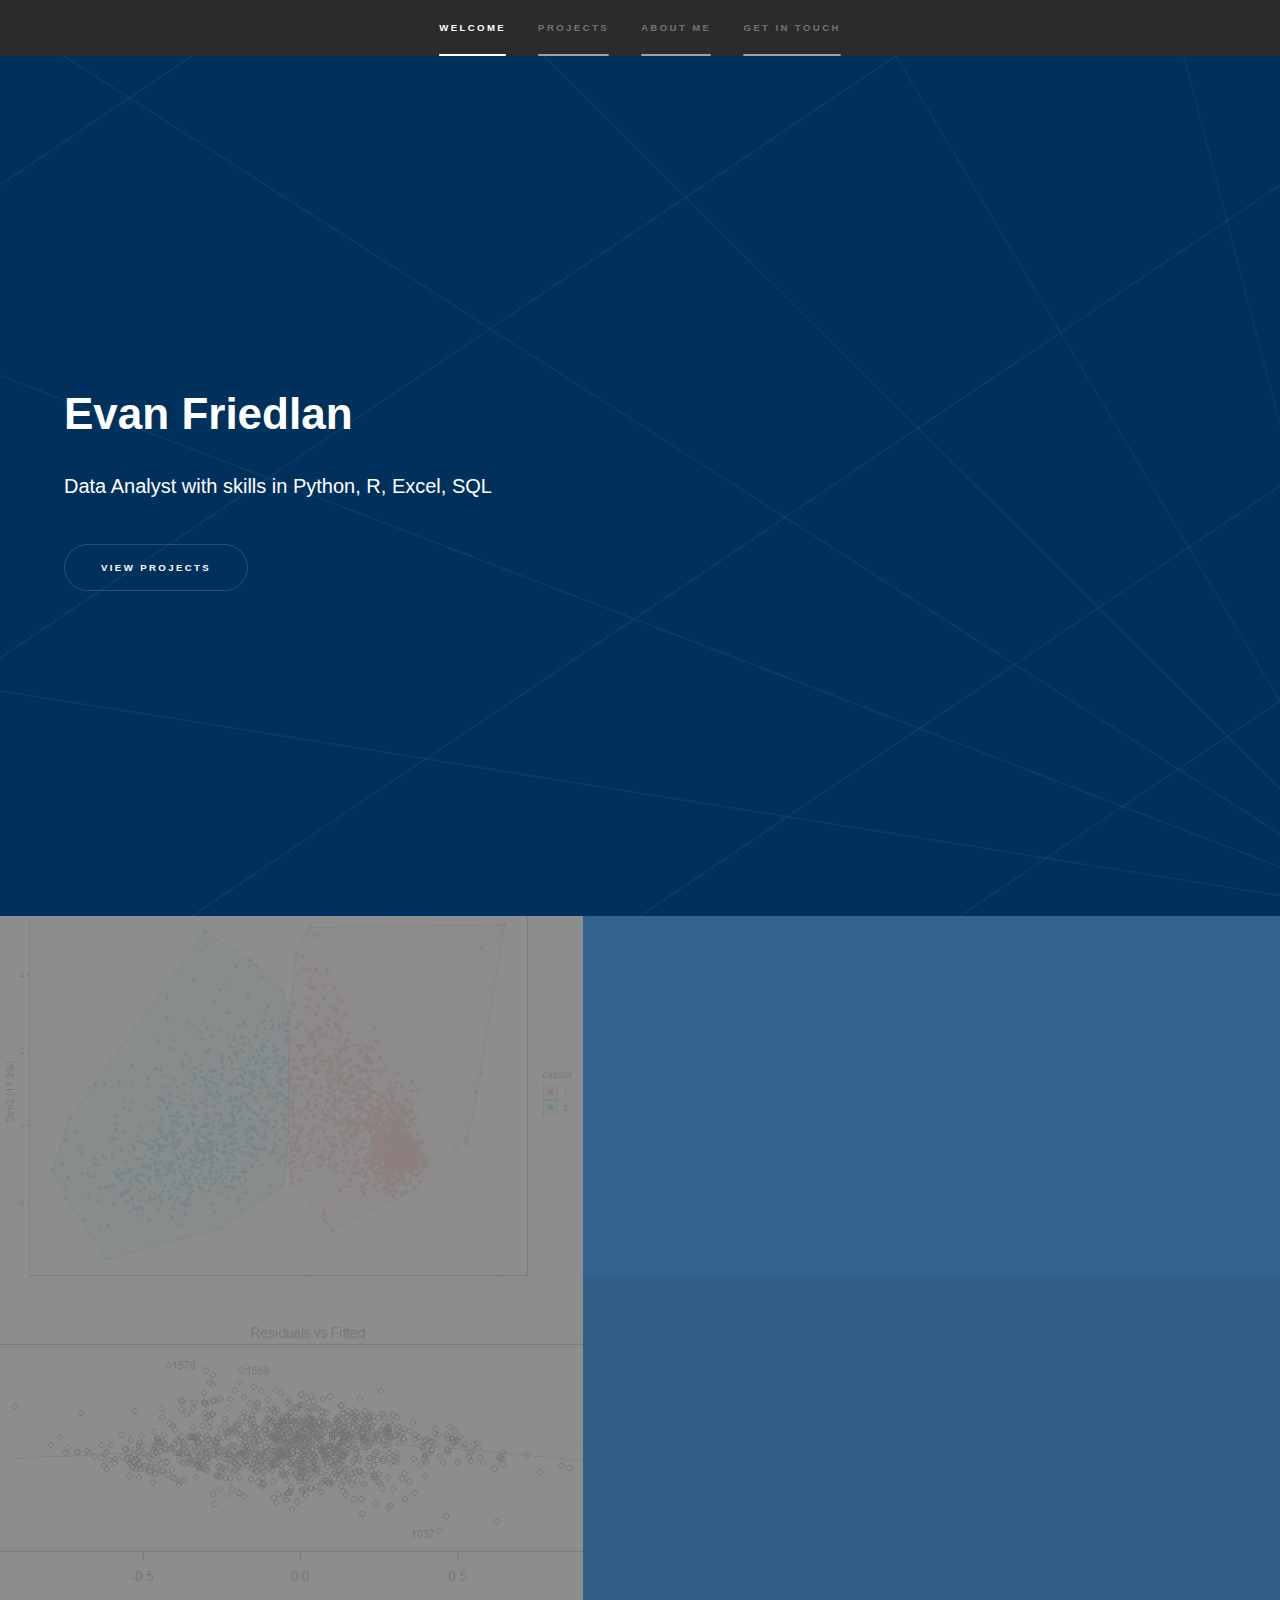
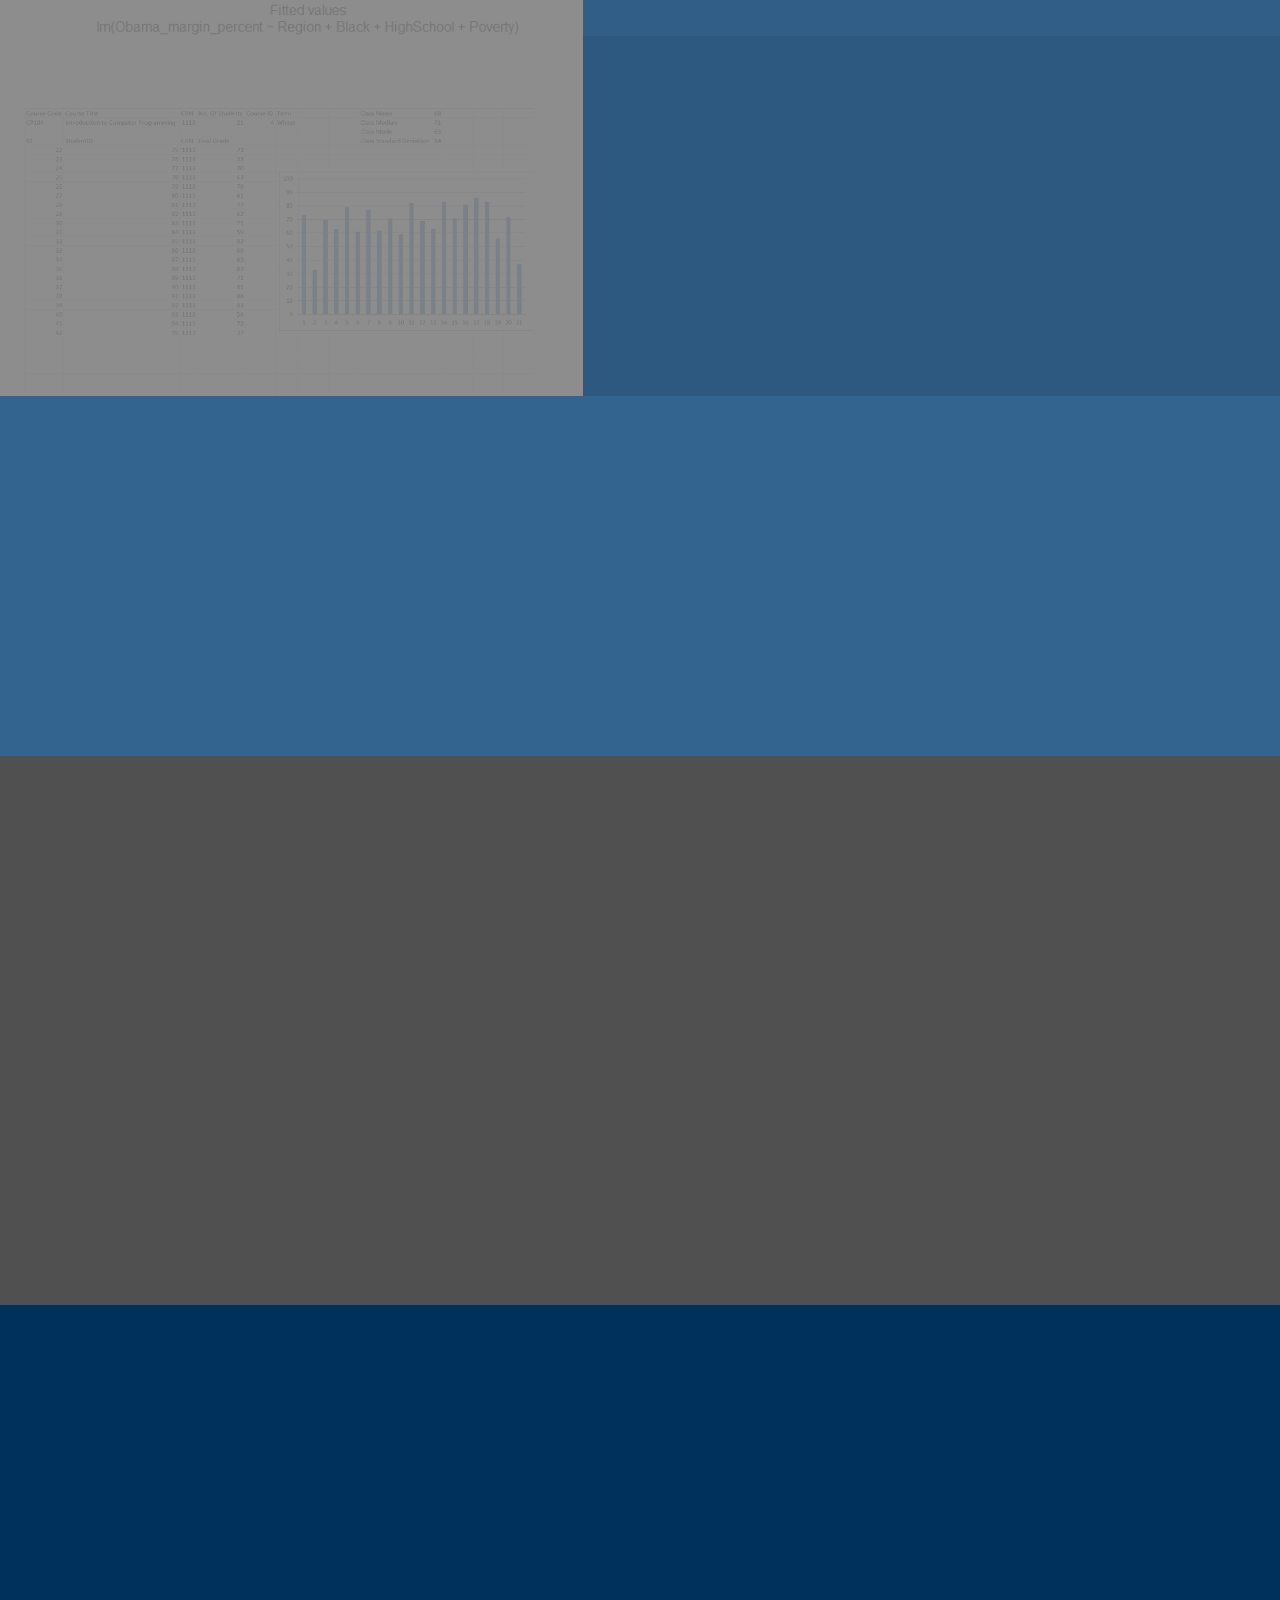
<file: index.html>
<!DOCTYPE HTML>

<html>
	<head>
		<title>Evan Friedlan</title>
		<meta charset="utf-8" />
		<meta name="viewport" content="width=device-width, initial-scale=1, user-scalable=no" />
		<link rel="stylesheet" href="assets/css/main.css" />
		<link rel="icon" type="image/png" href="images/icon.png">
		
		<style>
			.whitefont {
				color: #e4e4e4;
			}

			.centertext {
				text-align: left;
				color: #e4e4e4;
			}

			#message {
				color: #e4e4e4;
			}

			#name {
				color: #e4e4e4;
			}

			#email {
				color: #e4e4e4;
			}

		</style>

		<noscript><link rel="stylesheet" href="assets/css/noscript.css" /></noscript>
	</head>
	<body class="is-preload">

		<!-- Sidebar -->
			<section id="sidebar">
				<div class="inner">
					<nav>
						<ul>
							<li><a href="#intro">Welcome</a></li>
							<li><a href="#two">Projects</a></li>
							<li><a href="#one">About Me</a></li>
							<li><a href="#three">Get in touch</a></li>
						</ul>
					</nav>
				</div>
			</section>

		<!-- Wrapper -->
			<div id="wrapper">

				<!-- Intro -->
					<section id="intro" class="wrapper style1 fullscreen fade-up">
						<div class="inner">
							<h1 id="whitefont">Evan Friedlan</h1>
							<p id=whitefont>Data Analyst with skills in Python, R, Excel, SQL</p>
							<ul class="actions">
								<li><a href="#two" class="button scrolly">View Projects</a></li>
							</ul>
						</div>
					</section>

				<!-- Two -->
				<section id="two" class="wrapper style2 spotlights">
					<section>
						<a href="clustering.html" class="image"><img src="images/Clusters.jpeg" alt="" data-position="center center" /></a>
						<div class="content">
							<div class="inner">
								<h2 id="whitefont"> Clustering in R</h2>
								<p id="whitefont"> K-means clustering for customer segmentation of a winery</p>
								<ul class="actions">
									<li><a href="clustering.html" class="button">Learn more</a></li>
								</ul>
							</div>
						</div>
					</section>
					<section>
						<a href="predictive.html" class="image"><img src="images/1.jpeg" alt="" data-position="top center" /></a>
						<div class="content">
							<div class="inner">
								<h2 class="whitefont">Predictive Analysis in R</h2>
								<p class="whitefont">Predictive modeling to forecast the results of the 2008 democratic primaries</p>
								<ul class="actions">
									<li><a href="predictive.html" class="button">Learn more</a></li>
								</ul>
							</div>
						</div>
					</section>
					<section>
						<a href="vbasql.html" class="image"><img src="images/GradeReport.png" alt="" data-position="25% 25%" /></a>
						<div class="content">
							<div class="inner">
								<h2 class="whitefont">Database Application in VBA and SQL</h2>
								<p class="whitefont">   Querying a student database using SQL and creating a graphical interface for results and analysis using VBA</p>
								<ul class="actions">
									<li><a href="vbasql.html" class="button">Learn more</a></li>
								</ul>
							</div>
						</div>
					</section>
					<section>
						<div class="content">
							<div class="inner">
								<h2 class="centertext">More Projects</h2>
								<p class="whitefont"></p>
								<ul class="actions">
									<li><a href="moreprojects.html" class="button">See more</a></li>
								</ul>
							</div>
						</div>
					</section>
<!--					<section>
						<a href="java.html" class="image"><img src="images/gui.png" alt="" data-position="25% 25%" /></a>
						<div class="content">
							<div class="inner">
								<h2 id="whitefont">GUI Interface in Java</h2>
								<p id="whitefont">Creating a GUI of a menu to take food orders at a restaurant using the libraries Hashmap, NumberFormat, JFrame</p>
								<ul class="actions">
									<li><a href="java.html" class="button">Learn more</a></li>
								</ul>
							</div>
						</div>
					</section>
					<section>
						<a href="python.html" class="image"><img src="images/LetterCountPercentTable.png" alt="" data-position="25% 25%" /></a>
						<div class="content">
							<div class="inner">
								<h2 id="whitefont">BSTs in Python</h2>
								<p id="whitefont">Coding a linked BST in python to sort text from a .txt file</p>
								<ul class="actions">
									<li><a href="python.html" class="button">Learn more</a></li>
								</ul>
							</div>
						</div>
					</section>
-->
				</section>


				<!-- One -->
				<section id="one" class="wrapper style3 fade-up">
					<div class="inner">
						<h2>About My Experience</h2>
						<div class="features">
							<section>
								<span class="icon solid major fa-graduation-cap"></span>
								<h3>Education</h3>
								<p>Senior student at Wilfrid Laurier University.</p>
							</section>
							<section>
								<span class="icon solid major fa-briefcase"></span>
								<h3>Business</h3>
								<p>4 years in the BBA (Business Administration) program.</p>
							</section>
							<section>
								<span class="icon solid major fa-desktop"></span>
								<h3>Computer Science</h3>
								<p>4 years experience working towards a Minor in Computer Science.</p>
							</section>
							<section>
								<span class="icon solid major fa-database"></span>
								<h3>Data Analysis</h3>
								<p>2+ years taking courses in Data Analysis (SQL & VBA, RStudio, Statistics).</p>
							</section>

						</div>
					</div>
				</section>

					



				<!-- Three -->
					<section id="three" class="wrapper style1 fade-up">
						<div class="inner">
							<h2 class="whitefont">Get In Touch</h2>
							<div class="split style1">
								<section>
									<form method="POST" action="https://formspree.io/f/mbjwlvyn">
										<div class="fields">
											<div class="field half">
												<label for="name">Name</label>
												<input type="text" name="name" id="name" />
											</div>
											<div class="field half">
												<label for="email">Email</label>
												<input type="text" name="email" id="email" />
											</div>
											<div class="field">
												<label for="message">Message</label>
												<textarea name="message" id="message" rows="5"></textarea>
											</div>
										</div>
										<ul class="actions">
											<li><a href="mailto:efriedlan6@gmail.com" class="button submit">Send Message</a></li>
										</ul>
									</form>
								</section>
								<section>
									<ul class="contact">
										<li class="whitefont">
											<h3 class="whitefont">Location</h3>
											Waterloo, Ontario <br />
											Canada</span>
										</li>
										<br>
										<li class="whitefont">
											<h3 class="whitefont">Email</h3>
											<a href="mailto:efriedlan6@gmail.com">efriedlan6@gmail.com</a>
										</li>
										<br>
										<li class="whitefont">
											<h3 class="whitefont">Phone</h3>
											<span>(416) 670-9980</span>
										</li>
<!--									<li>
											<h3 id="whitefont">Social</h3>
											<ul id="whitefont" class="icons">
												<li><a href="#" class="icon brands fa-twitter"><span class="label">Twitter</span></a></li>
												<li><a href="#" class="icon brands fa-facebook-f"><span class="label">Facebook</span></a></li>
												<li><a href="#" class="icon brands fa-github"><span class="label">GitHub</span></a></li>
												<li><a href="#" class="icon brands fa-instagram"><span class="label">Instagram</span></a></li>
												<li><a href="#" class="icon brands fa-linkedin-in"><span class="label">LinkedIn</span></a></li>
											</ul>
										</li>
										-->	
									</ul>
								</section>
							</div>
						</div>
					</section>

			</div>

		

		<!-- Scripts -->
			<script src="assets/js/jquery.min.js"></script>
			<script src="assets/js/jquery.scrollex.min.js"></script>
			<script src="assets/js/jquery.scrolly.min.js"></script>
			<script src="assets/js/browser.min.js"></script>
			<script src="assets/js/breakpoints.min.js"></script>
			<script src="assets/js/util.js"></script>
			<script src="assets/js/main.js"></script>

	</body>
</html>
</file>
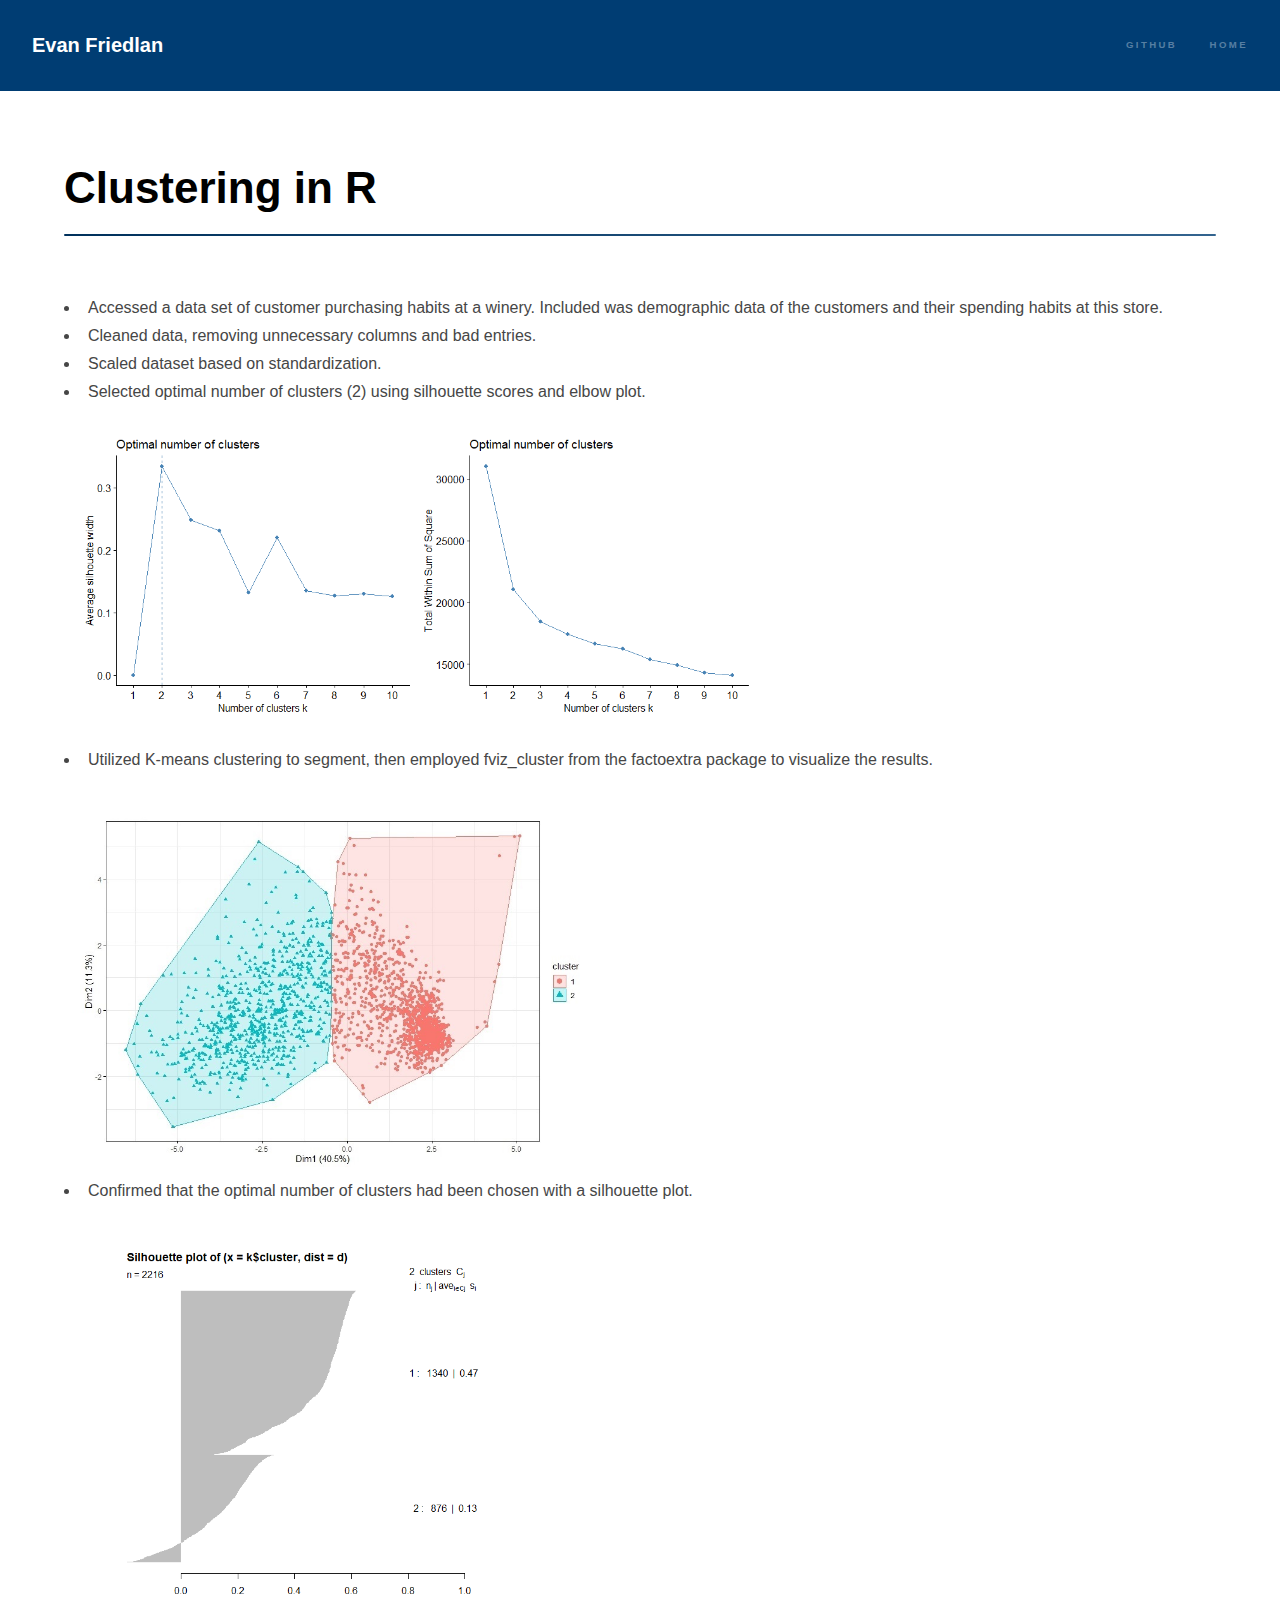
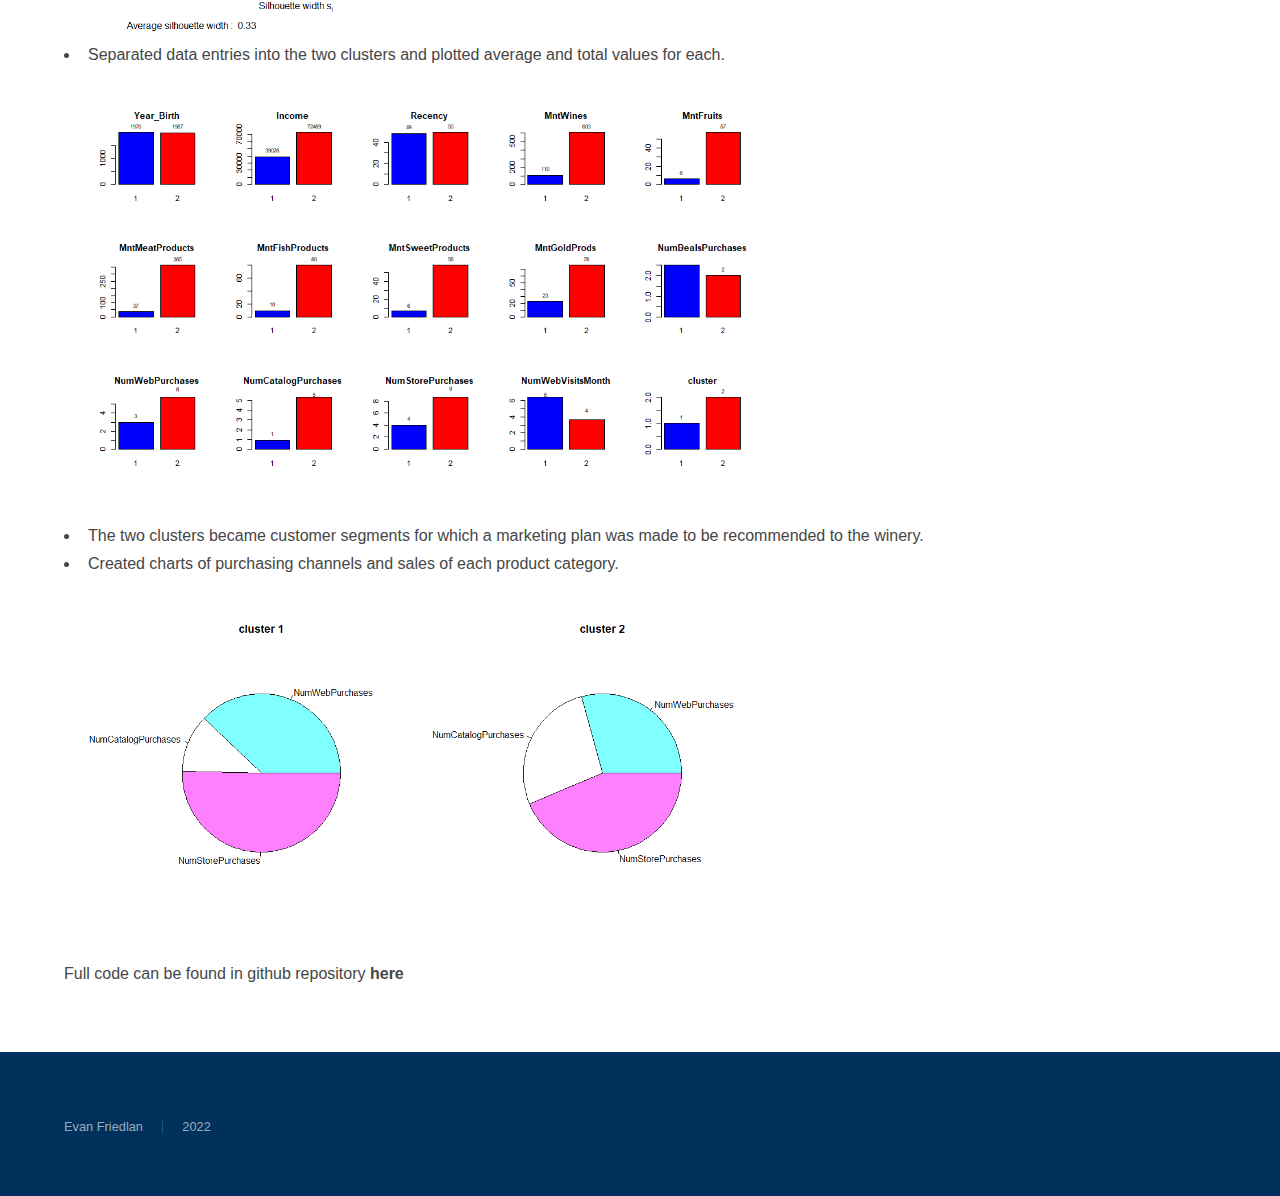
<file: clustering.html>
<!DOCTYPE HTML>
<html>
	<head>
		<title>Evan Friedlan</title>
		<meta charset="utf-8" />
		<meta name="viewport" content="width=device-width, initial-scale=1, user-scalable=no" />
		<link rel="stylesheet" href="assets/css/main.css" />
		<link rel="icon" type="image/png" href="images/icon.png">

		<style>
			#herelink {
				font-weight: bold;
			}

			body, input, select, textarea {
				color: #464646;
			}

			h1, h2, h3, h4, h5, h6 {
				color: #000000;
				font-weight: bold;
				line-height: 1.5;
				margin: 0 0 0.5em 0;
			}

		</style>

		<noscript><link rel="stylesheet" href="assets/css/noscript.css" /></noscript>
	</head>
	<body class="is-preload">

		<!-- Header -->
			<header id="header">
				<a href="index.html" class="title">Evan Friedlan</a>
				<nav>
					<ul>
						<li><a href="https://github.com/evanfriedlan/Clustering-Project-1">Github</a></li>
						<li><a href="index.html">Home</a></li>
					</ul>
				</nav>
			</header>

		<!-- Wrapper -->
			<div id="wrapper">

				<!-- Main -->
					<section id="main" class="wrapper">
						<div class="inner">
							<h1 class="major">Clustering in R</h1>
							<ul>
								<li>Accessed a data set of customer purchasing habits at a winery. Included was demographic data of the customers and their spending habits at this store.</li>
								<li>Cleaned data, removing unnecessary columns and bad entries.</li>
								<li>Scaled dataset based on standardization.</li>
								<li>Selected optimal number of clusters (2) using silhouette scores and elbow plot.</li>
								<br>
								<span class="image main"><img src="images/Elbow plot & silhouette scores.png" alt="" /></span>
								<br>
								<li>Utilized K-means clustering to segment, then employed fviz_cluster from the factoextra package to visualize the results.</li>
								<br>
								<span class="image img"><img src="images/Clusters.jpeg" alt="" /></span>	
								<br>							
								<li>Confirmed that the optimal number of clusters had been chosen with a silhouette plot.</li>
								<br>
								<span class="image img"><img src="images/Silhouette plot.png" alt="" /> </span>
								<br>
								<li>Separated data entries into the two clusters and plotted average and total values for each.</li>
								<br>
								<span class="image main"><img src="images/Clusters Barplots.png" alt="" /></span>
								<br>
								<li>The two clusters became customer segments for which a marketing plan was made to be recommended to the winery.</li>
								<li>Created charts of purchasing channels and sales of each product category.</li>
								<br>
								<span class="image img"><img src="images/pies.png" alt="" /></span>
								<br>
							</ul>
							<p>Full code can be found in github repository <a id="herelink" href="https://github.com/evanfriedlan/Clustering-Project-1.git">here</a></p >
						</div>
					</div>
					</section>

			</div>

		<!-- Footer -->
		<footer id="footer" class="wrapper alt">
			<div class="inner">
				<ul class="menu">
					<li> Evan Friedlan</li><li> 2022 </li>
				</ul>
			</div>
		</footer>

		<!-- Scripts -->
			<script src="assets/js/jquery.min.js"></script>
			<script src="assets/js/jquery.scrollex.min.js"></script>
			<script src="assets/js/jquery.scrolly.min.js"></script>
			<script src="assets/js/browser.min.js"></script>
			<script src="assets/js/breakpoints.min.js"></script>
			<script src="assets/js/util.js"></script>
			<script src="assets/js/main.js"></script>

	</body>
</html>
</file>
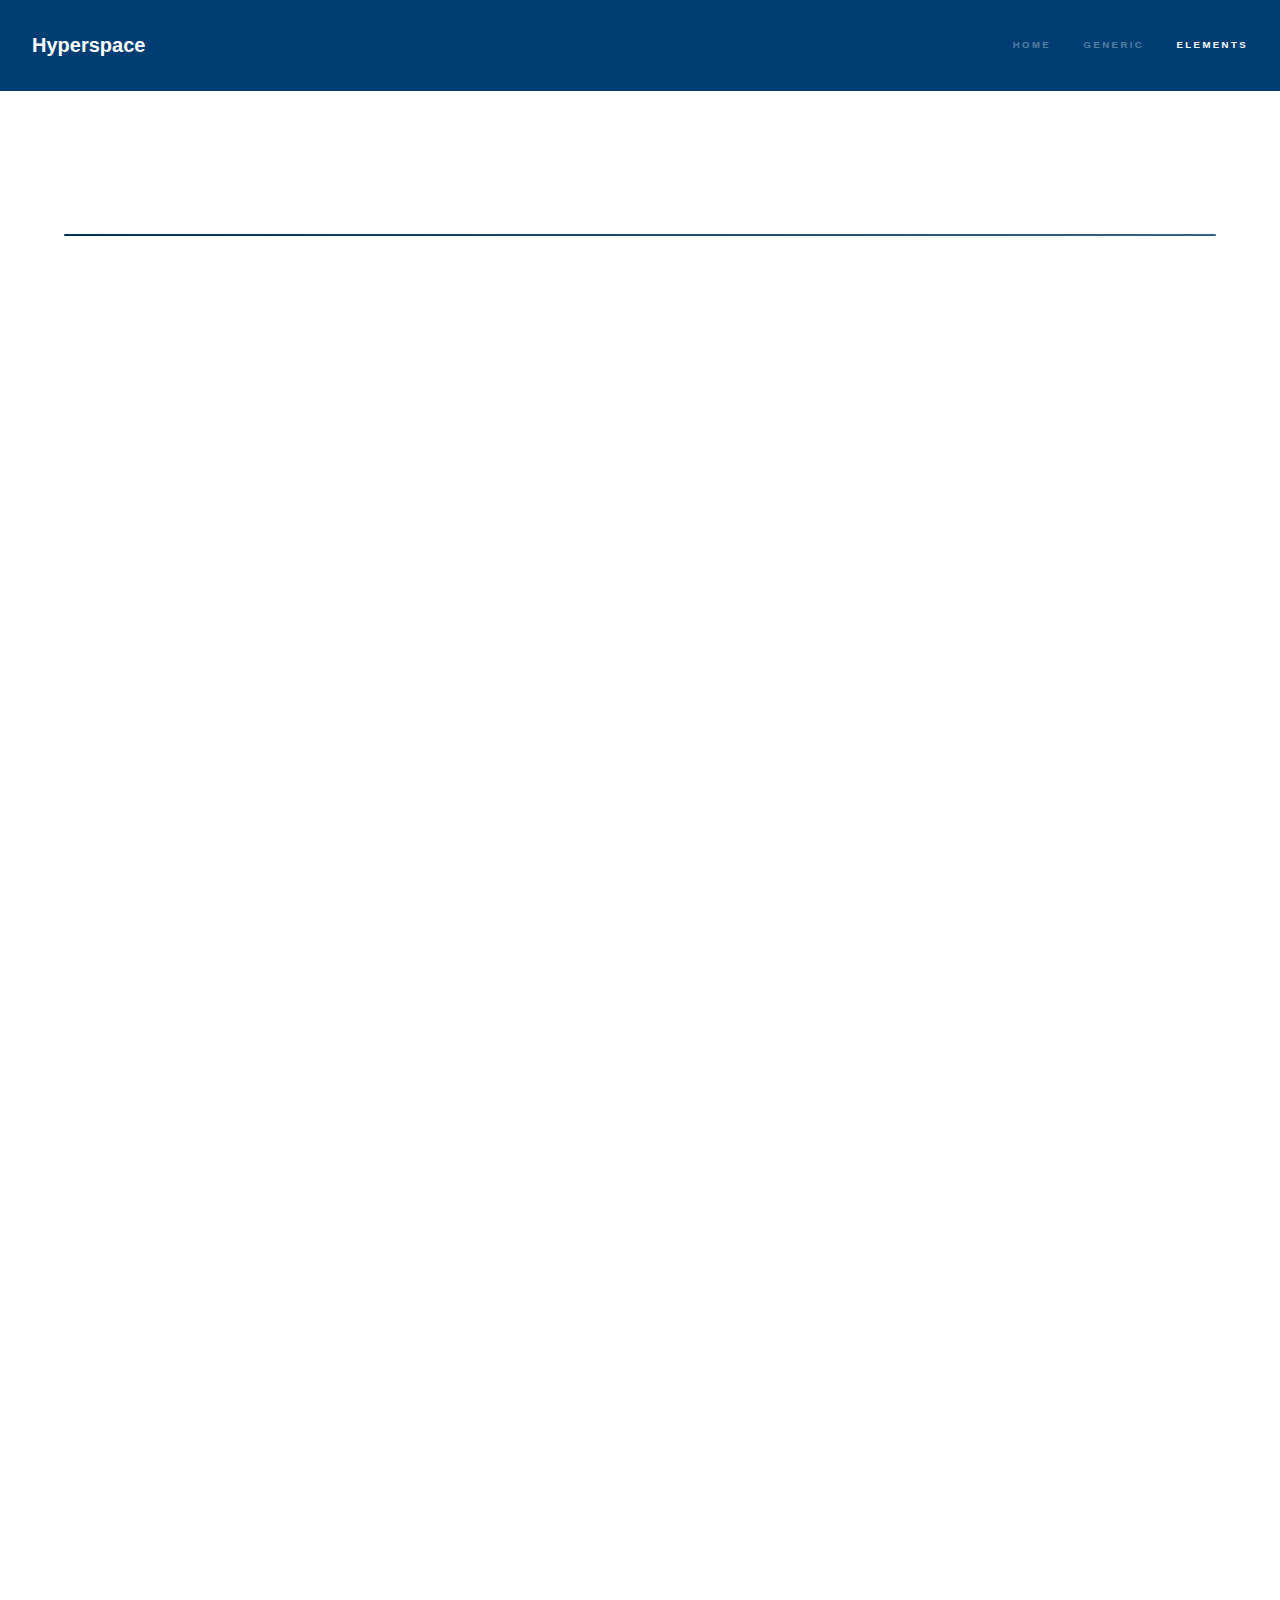
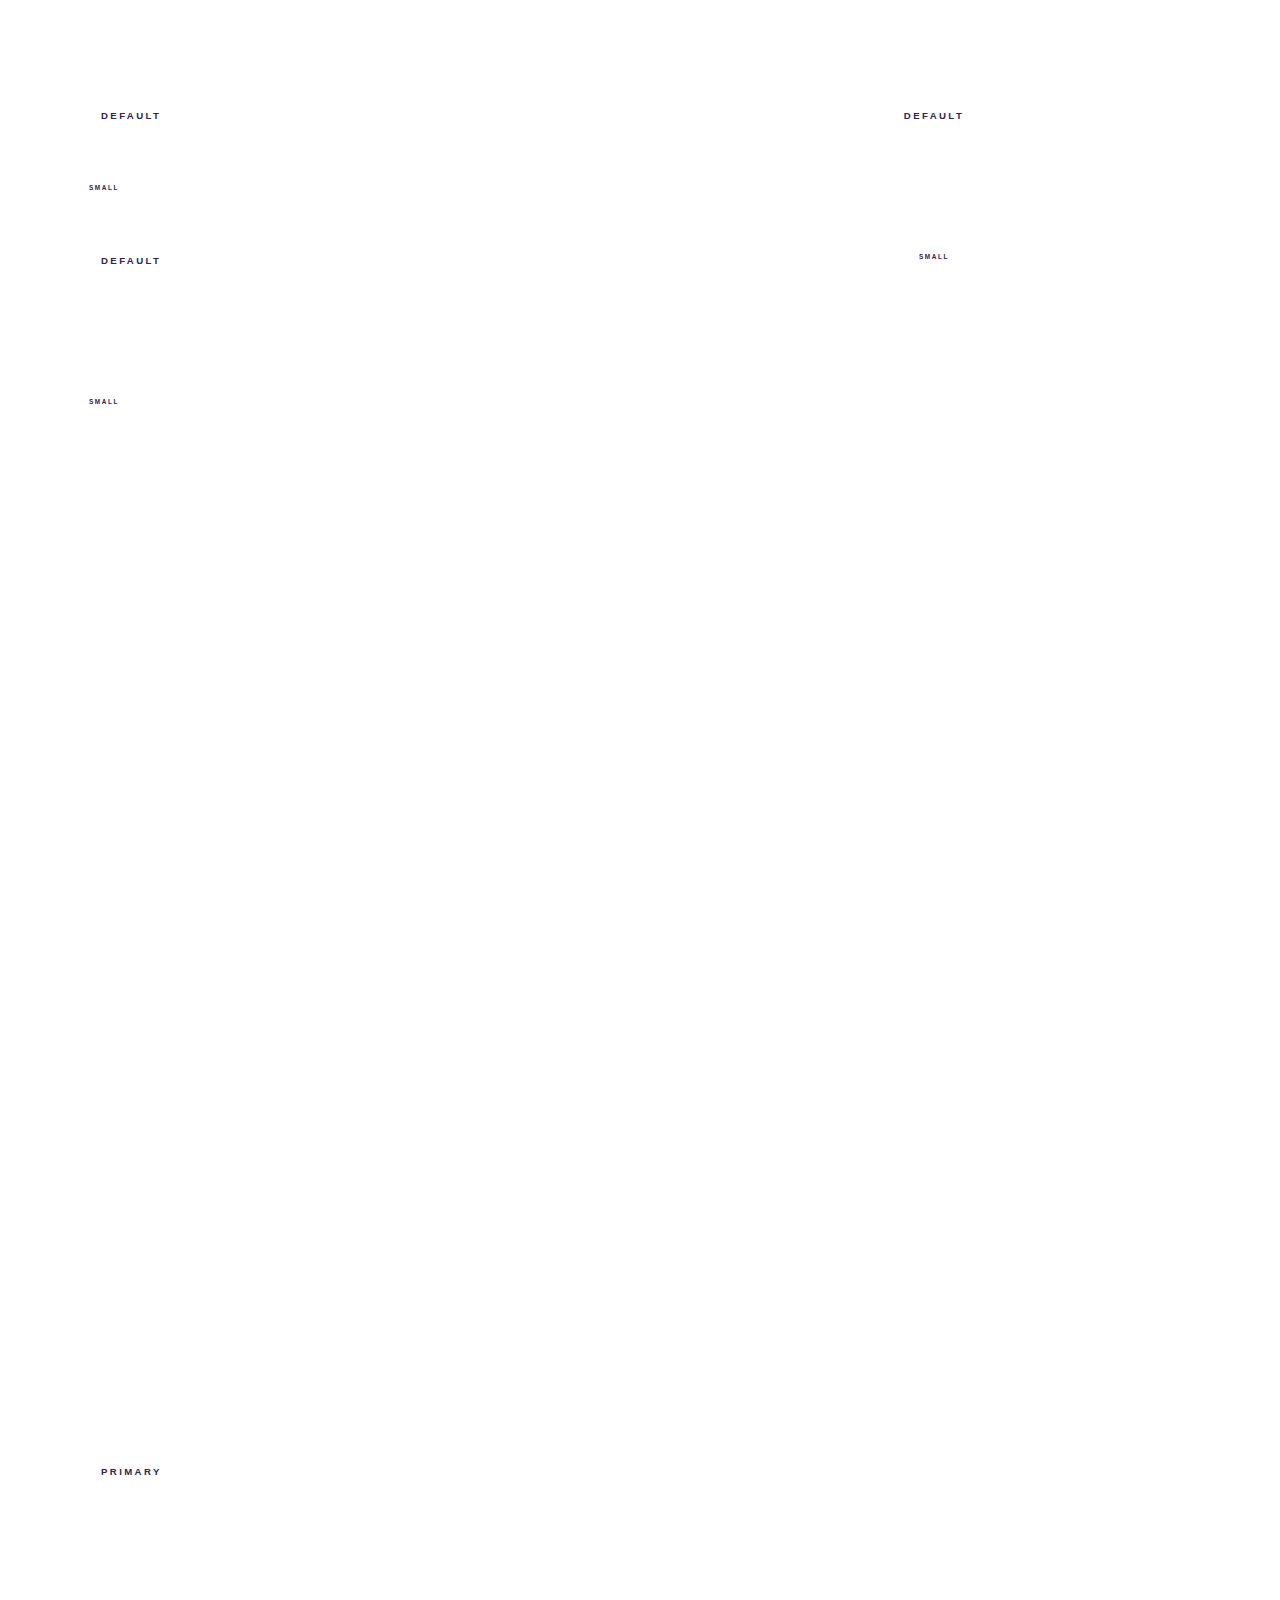
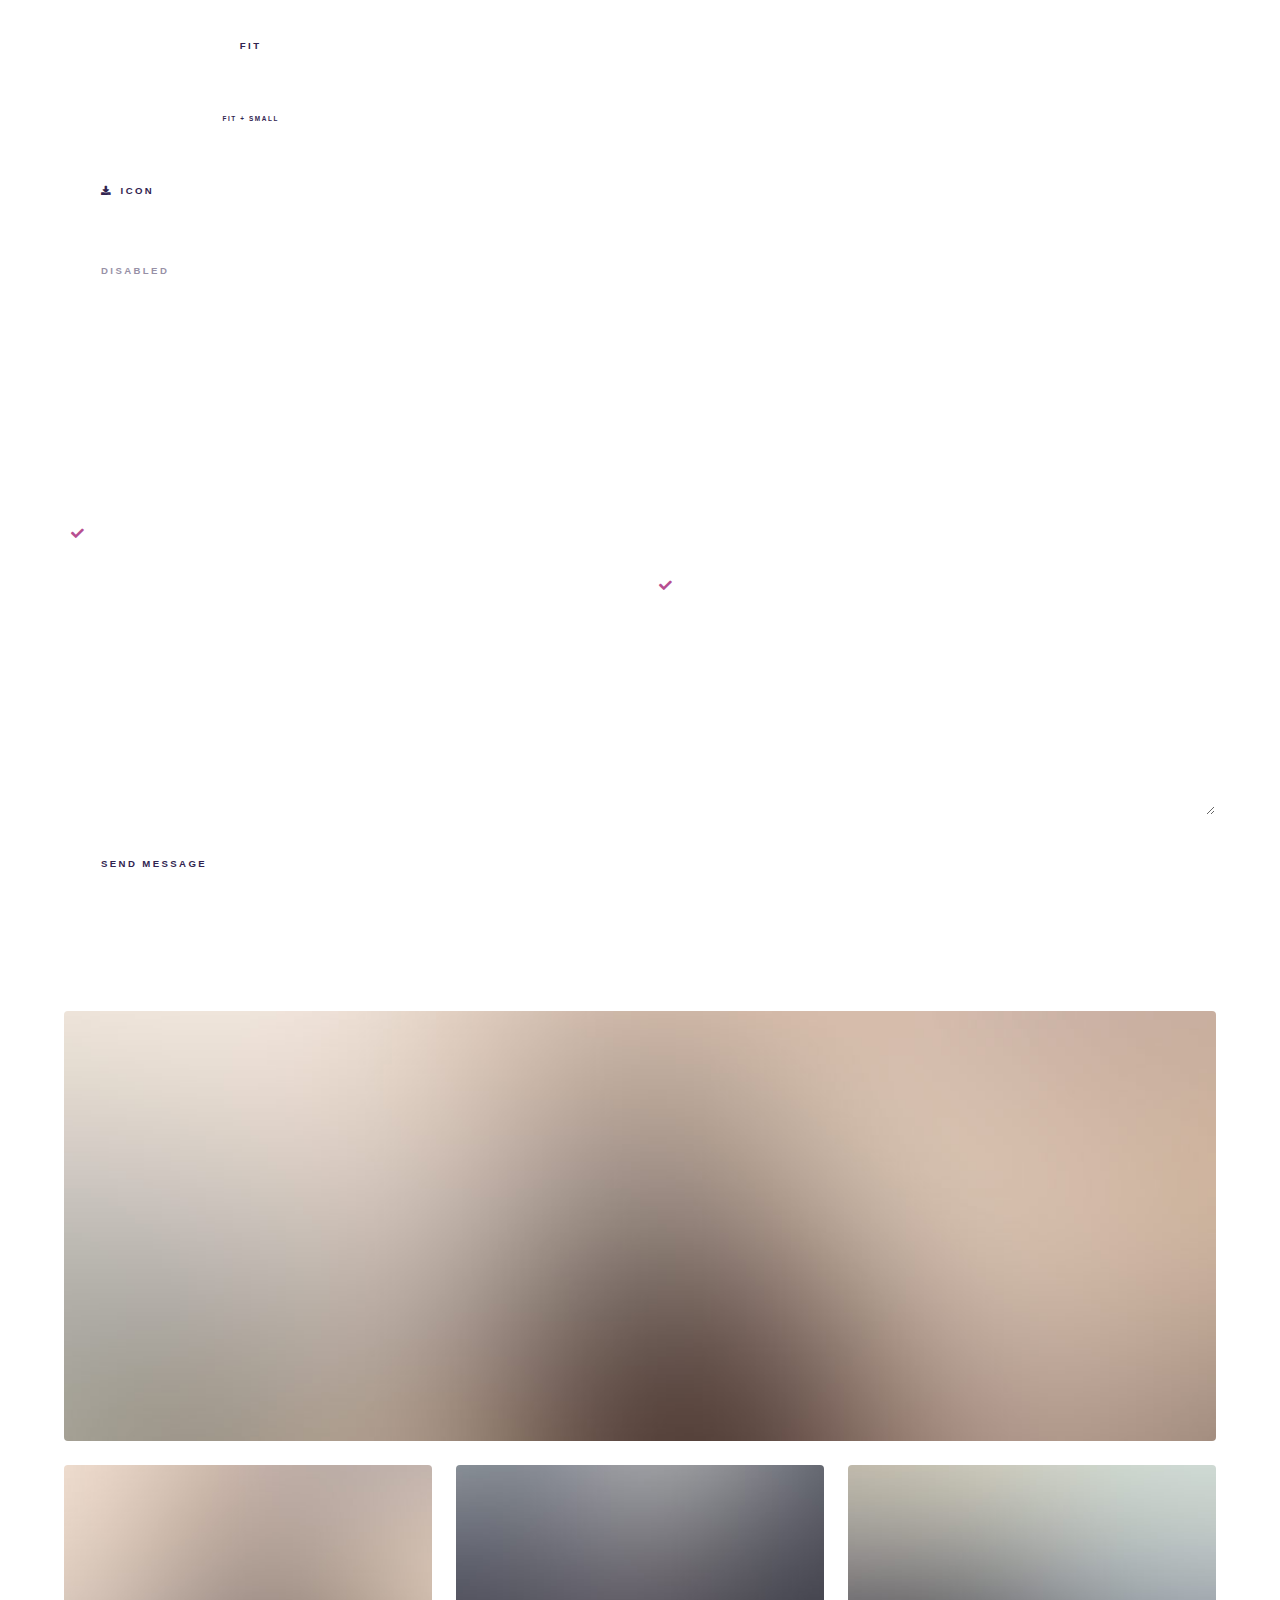
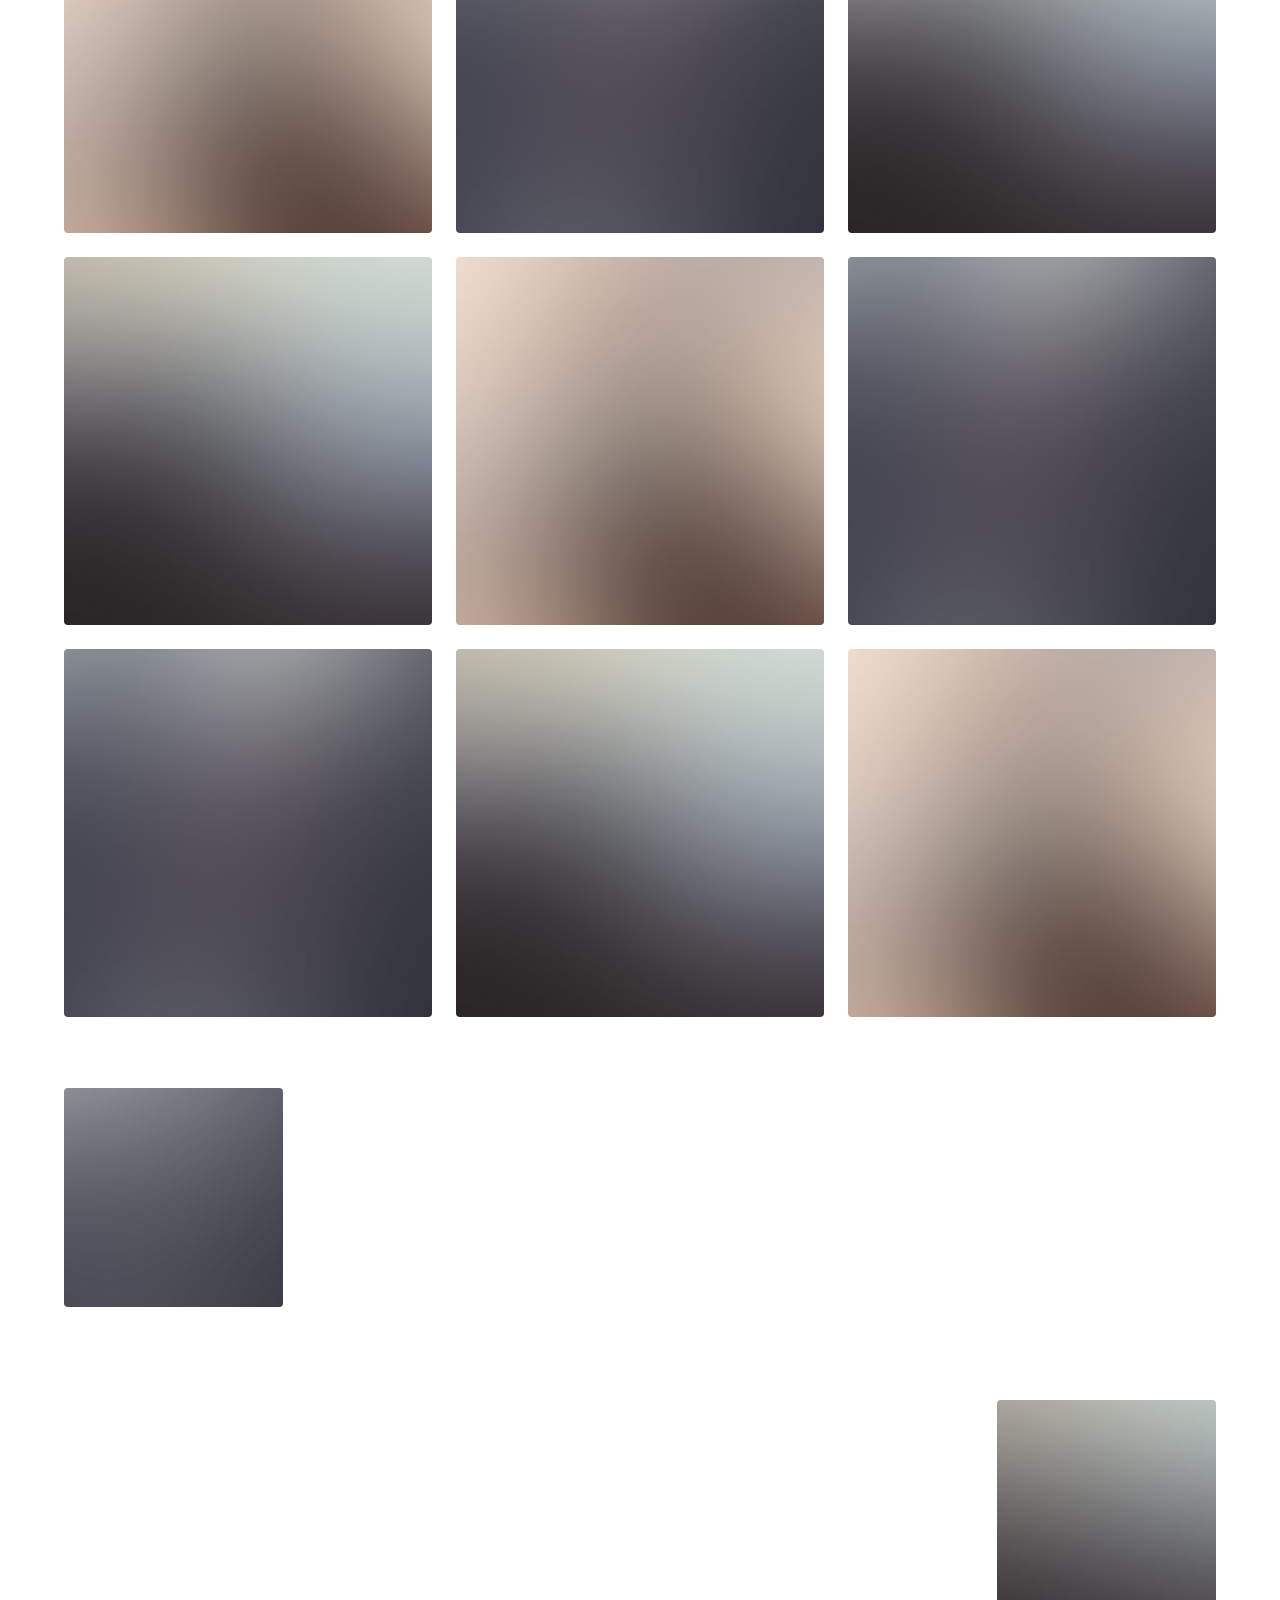
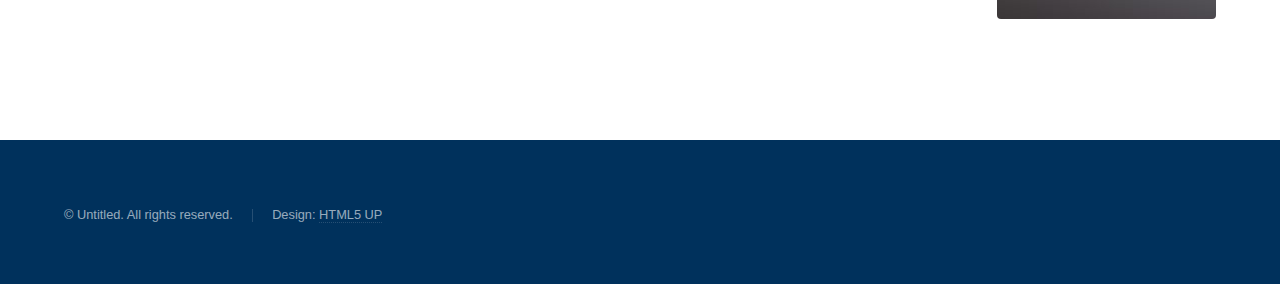
<file: elements.html>
<!DOCTYPE HTML>
<html>
	<head>
		<title>Evan Friedlan</title>
		<meta charset="utf-8" />
		<meta name="viewport" content="width=device-width, initial-scale=1, user-scalable=no" />
		<link rel="stylesheet" href="assets/css/main.css" />
		<link rel="icon" type="image/png" href="images/icon.png">
		<noscript><link rel="stylesheet" href="assets/css/noscript.css" /></noscript>
	</head>
	<body class="is-preload">

		<!-- Header -->
			<header id="header">
				<a href="index.html" class="title">Hyperspace</a>
				<nav>
					<ul>
						<li><a href="index.html">Home</a></li>
						<li><a href="generic.html">Generic</a></li>
						<li><a href="elements.html"  class="active">Elements</a></li>
					</ul>
				</nav>
			</header>

		<!-- Wrapper -->
			<div id="wrapper">

				<!-- Main -->
					<section id="main" class="wrapper">
						<div class="inner">
							<h1 class="major">Elements</h1>

							<!-- Text -->
								<section>
									<h2>Text</h2>
									<p>This is <b>bold</b> and this is <strong>strong</strong>. This is <i>italic</i> and this is <em>emphasized</em>.
									This is <sup>superscript</sup> text and this is <sub>subscript</sub> text.
									This is <u>underlined</u> and this is code: <code>for (;;) { ... }</code>. Finally, <a href="#">this is a link</a>.</p>
									<hr />
									<p>Nunc lacinia ante nunc ac lobortis. Interdum adipiscing gravida odio porttitor sem non mi integer non faucibus ornare mi ut ante amet placerat aliquet. Volutpat eu sed ante lacinia sapien lorem accumsan varius montes viverra nibh in adipiscing blandit tempus accumsan.</p>
									<hr />
									<h2>Heading Level 2</h2>
									<h3>Heading Level 3</h3>
									<h4>Heading Level 4</h4>
									<hr />
									<h3>Blockquote</h3>
									<blockquote>Fringilla nisl. Donec accumsan interdum nisi, quis tincidunt felis sagittis eget tempus euismod. Vestibulum ante ipsum primis in faucibus vestibulum. Blandit adipiscing eu felis iaculis volutpat ac adipiscing accumsan faucibus. Vestibulum ante ipsum primis in faucibus lorem ipsum dolor sit amet nullam adipiscing eu felis.</blockquote>
									<h3>Preformatted</h3>
									<pre><code>i = 0;

while (!deck.isInOrder()) {
    print 'Iteration ' + i;
    deck.shuffle();
    i++;
}

print 'It took ' + i + ' iterations to sort the deck.';</code></pre>
								</section>

							<!-- Lists -->
								<section>
									<h2>Lists</h2>
									<div class="row">
										<div class="col-6 col-12-medium">
											<h3>Unordered</h3>
											<ul>
												<li>Dolor pulvinar etiam.</li>
												<li>Sagittis adipiscing.</li>
												<li>Felis enim feugiat.</li>
											</ul>
											<h3>Alternate</h3>
											<ul class="alt">
												<li>Dolor pulvinar etiam.</li>
												<li>Sagittis adipiscing.</li>
												<li>Felis enim feugiat.</li>
											</ul>
										</div>
										<div class="col-6 col-12-medium">
											<h3>Ordered</h3>
											<ol>
												<li>Dolor pulvinar etiam.</li>
												<li>Etiam vel felis viverra.</li>
												<li>Felis enim feugiat.</li>
												<li>Dolor pulvinar etiam.</li>
												<li>Etiam vel felis lorem.</li>
												<li>Felis enim et feugiat.</li>
											</ol>
											<h3>Icons</h3>
											<ul class="icons">
												<li><a href="#" class="icon brands fa-twitter"><span class="label">Twitter</span></a></li>
												<li><a href="#" class="icon brands fa-facebook-f"><span class="label">Facebook</span></a></li>
												<li><a href="#" class="icon brands fa-instagram"><span class="label">Instagram</span></a></li>
												<li><a href="#" class="icon brands fa-github"><span class="label">Github</span></a></li>
											</ul>
										</div>
									</div>
									<h2>Actions</h2>
									<div class="row">
										<div class="col-6 col-12-medium">
											<ul class="actions">
												<li><a href="#" class="button primary">Default</a></li>
												<li><a href="#" class="button">Default</a></li>
											</ul>
											<ul class="actions small">
												<li><a href="#" class="button primary small">Small</a></li>
												<li><a href="#" class="button small">Small</a></li>
											</ul>
											<ul class="actions stacked">
												<li><a href="#" class="button primary">Default</a></li>
												<li><a href="#" class="button">Default</a></li>
											</ul>
											<ul class="actions stacked">
												<li><a href="#" class="button primary small">Small</a></li>
												<li><a href="#" class="button small">Small</a></li>
											</ul>
										</div>
										<div class="col-6 col-12-medium">
											<ul class="actions stacked">
												<li><a href="#" class="button primary fit">Default</a></li>
												<li><a href="#" class="button fit">Default</a></li>
											</ul>
											<ul class="actions stacked">
												<li><a href="#" class="button primary small fit">Small</a></li>
												<li><a href="#" class="button small fit">Small</a></li>
											</ul>
										</div>
									</div>
								</section>

							<!-- Table -->
								<section>
									<h2>Table</h2>
									<h3>Default</h3>
									<div class="table-wrapper">
										<table>
											<thead>
												<tr>
													<th>Name</th>
													<th>Description</th>
													<th>Price</th>
												</tr>
											</thead>
											<tbody>
												<tr>
													<td>Item One</td>
													<td>Ante turpis integer aliquet porttitor.</td>
													<td>29.99</td>
												</tr>
												<tr>
													<td>Item Two</td>
													<td>Vis ac commodo adipiscing arcu aliquet.</td>
													<td>19.99</td>
												</tr>
												<tr>
													<td>Item Three</td>
													<td> Morbi faucibus arcu accumsan lorem.</td>
													<td>29.99</td>
												</tr>
												<tr>
													<td>Item Four</td>
													<td>Vitae integer tempus condimentum.</td>
													<td>19.99</td>
												</tr>
												<tr>
													<td>Item Five</td>
													<td>Ante turpis integer aliquet porttitor.</td>
													<td>29.99</td>
												</tr>
											</tbody>
											<tfoot>
												<tr>
													<td colspan="2"></td>
													<td>100.00</td>
												</tr>
											</tfoot>
										</table>
									</div>

									<h3>Alternate</h3>
									<div class="table-wrapper">
										<table class="alt">
											<thead>
												<tr>
													<th>Name</th>
													<th>Description</th>
													<th>Price</th>
												</tr>
											</thead>
											<tbody>
												<tr>
													<td>Item One</td>
													<td>Ante turpis integer aliquet porttitor.</td>
													<td>29.99</td>
												</tr>
												<tr>
													<td>Item Two</td>
													<td>Vis ac commodo adipiscing arcu aliquet.</td>
													<td>19.99</td>
												</tr>
												<tr>
													<td>Item Three</td>
													<td> Morbi faucibus arcu accumsan lorem.</td>
													<td>29.99</td>
												</tr>
												<tr>
													<td>Item Four</td>
													<td>Vitae integer tempus condimentum.</td>
													<td>19.99</td>
												</tr>
												<tr>
													<td>Item Five</td>
													<td>Ante turpis integer aliquet porttitor.</td>
													<td>29.99</td>
												</tr>
											</tbody>
											<tfoot>
												<tr>
													<td colspan="2"></td>
													<td>100.00</td>
												</tr>
											</tfoot>
										</table>
									</div>
								</section>

							<!-- Buttons -->
								<section>
									<h3>Buttons</h3>
									<ul class="actions">
										<li><a href="#" class="button primary">Primary</a></li>
										<li><a href="#" class="button">Default</a></li>
									</ul>
									<ul class="actions">
										<li><a href="#" class="button large">Large</a></li>
										<li><a href="#" class="button">Default</a></li>
										<li><a href="#" class="button small">Small</a></li>
									</ul>
									<ul class="actions fit">
										<li><a href="#" class="button primary fit">Fit</a></li>
										<li><a href="#" class="button fit">Fit</a></li>
										<li><a href="#" class="button fit">Fit</a></li>
									</ul>
									<ul class="actions fit small">
										<li><a href="#" class="button primary fit small">Fit + Small</a></li>
										<li><a href="#" class="button fit small">Fit + Small</a></li>
										<li><a href="#" class="button fit small">Fit + Small</a></li>
									</ul>
									<ul class="actions">
										<li><a href="#" class="button primary icon solid fa-download">Icon</a></li>
										<li><a href="#" class="button icon solid fa-upload">Icon</a></li>
										<li><a href="#" class="button icon solid fa-save">Icon</a></li>
									</ul>
									<ul class="actions">
										<li><span class="button primary disabled">Disabled</span></li>
										<li><span class="button disabled">Disabled</span></li>
									</ul>
								</section>

							<!-- Form -->
								<section>
									<h2>Form</h2>
									<form method="post" action="#">
										<div class="row gtr-uniform">
											<div class="col-6 col-12-xsmall">
												<input type="text" name="demo-name" id="demo-name" value="" placeholder="Name" />
											</div>
											<div class="col-6 col-12-xsmall">
												<input type="email" name="demo-email" id="demo-email" value="" placeholder="Email" />
											</div>
											<div class="col-12">
												<select name="demo-category" id="demo-category">
													<option value="">- Category -</option>
													<option value="1">Manufacturing</option>
													<option value="1">Shipping</option>
													<option value="1">Administration</option>
													<option value="1">Human Resources</option>
												</select>
											</div>
											<div class="col-4 col-12-small">
												<input type="radio" id="demo-priority-low" name="demo-priority" checked>
												<label for="demo-priority-low">Low</label>
											</div>
											<div class="col-4 col-12-small">
												<input type="radio" id="demo-priority-normal" name="demo-priority">
												<label for="demo-priority-normal">Normal</label>
											</div>
											<div class="col-4 col-12-small">
												<input type="radio" id="demo-priority-high" name="demo-priority">
												<label for="demo-priority-high">High</label>
											</div>
											<div class="col-6 col-12-small">
												<input type="checkbox" id="demo-copy" name="demo-copy">
												<label for="demo-copy">Email me a copy</label>
											</div>
											<div class="col-6 col-12-small">
												<input type="checkbox" id="demo-human" name="demo-human" checked>
												<label for="demo-human">Not a robot</label>
											</div>
											<div class="col-12">
												<textarea name="demo-message" id="demo-message" placeholder="Enter your message" rows="6"></textarea>
											</div>
											<div class="col-12">
												<ul class="actions">
													<li><input type="submit" value="Send Message" class="primary" /></li>
													<li><input type="reset" value="Reset" /></li>
												</ul>
											</div>
										</div>
									</form>
								</section>

							<!-- Image -->
								<section>
									<h2>Image</h2>
									<h3>Fit</h3>
									<div class="box alt">
										<div class="row gtr-uniform">
											<div class="col-12"><span class="image fit"><img src="images/pic04.jpg" alt="" /></span></div>
											<div class="col-4"><span class="image fit"><img src="images/pic01.jpg" alt="" /></span></div>
											<div class="col-4"><span class="image fit"><img src="images/pic02.jpg" alt="" /></span></div>
											<div class="col-4"><span class="image fit"><img src="images/pic03.jpg" alt="" /></span></div>
											<div class="col-4"><span class="image fit"><img src="images/pic03.jpg" alt="" /></span></div>
											<div class="col-4"><span class="image fit"><img src="images/pic01.jpg" alt="" /></span></div>
											<div class="col-4"><span class="image fit"><img src="images/pic02.jpg" alt="" /></span></div>
											<div class="col-4"><span class="image fit"><img src="images/pic02.jpg" alt="" /></span></div>
											<div class="col-4"><span class="image fit"><img src="images/pic03.jpg" alt="" /></span></div>
											<div class="col-4"><span class="image fit"><img src="images/pic01.jpg" alt="" /></span></div>
										</div>
									</div>
									<h3>Left &amp; Right</h3>
									<p><span class="image left"><img src="images/pic05.jpg" alt="" /></span>Fringilla nisl. Donec accumsan interdum nisi, quis tincidunt felis sagittis eget. tempus euismod. Vestibulum ante ipsum primis in faucibus vestibulum. Blandit adipiscing eu felis iaculis volutpat ac adipiscing accumsan eu faucibus. Integer ac pellentesque praesent tincidunt felis sagittis eget. tempus euismod. Vestibulum ante ipsum primis in faucibus vestibulum. Blandit adipiscing eu felis iaculis volutpat ac adipiscing accumsan eu faucibus. Integer ac pellentesque praesent. Donec accumsan interdum nisi, quis tincidunt felis sagittis eget. tempus euismod. Vestibulum ante ipsum primis in faucibus vestibulum. Blandit adipiscing eu felis iaculis volutpat ac adipiscing accumsan eu faucibus. Integer ac pellentesque praesent tincidunt felis sagittis eget. tempus euismod. Vestibulum ante ipsum primis in faucibus vestibulum. Blandit adipiscing eu felis iaculis volutpat ac adipiscing accumsan eu faucibus. Integer ac pellentesque praesent. Blandit adipiscing eu felis iaculis volutpat ac adipiscing accumsan eu faucibus. Integer ac pellentesque praesent tincidunt felis sagittis eget. tempus euismod. Vestibulum ante ipsum primis in faucibus vestibulum. Blandit adipiscing eu felis iaculis volutpat ac adipiscing accumsan eu faucibus. Integer ac pellentesque praesent.</p>
									<p><span class="image right"><img src="images/pic06.jpg" alt="" /></span>Fringilla nisl. Donec accumsan interdum nisi, quis tincidunt felis sagittis eget. tempus euismod. Vestibulum ante ipsum primis in faucibus vestibulum. Blandit adipiscing eu felis iaculis volutpat ac adipiscing accumsan eu faucibus. Integer ac pellentesque praesent tincidunt felis sagittis eget. tempus euismod. Vestibulum ante ipsum primis in faucibus vestibulum. Blandit adipiscing eu felis iaculis volutpat ac adipiscing accumsan eu faucibus. Integer ac pellentesque praesent. Donec accumsan interdum nisi, quis tincidunt felis sagittis eget. tempus euismod. Vestibulum ante ipsum primis in faucibus vestibulum. Blandit adipiscing eu felis iaculis volutpat ac adipiscing accumsan eu faucibus. Integer ac pellentesque praesent tincidunt felis sagittis eget. tempus euismod. Vestibulum ante ipsum primis in faucibus vestibulum. Blandit adipiscing eu felis iaculis volutpat ac adipiscing accumsan eu faucibus. Integer ac pellentesque praesent. Blandit adipiscing eu felis iaculis volutpat ac adipiscing accumsan eu faucibus. Integer ac pellentesque praesent tincidunt felis sagittis eget. tempus euismod. Vestibulum ante ipsum primis in faucibus vestibulum. Blandit adipiscing eu felis iaculis volutpat ac adipiscing accumsan eu faucibus. Integer ac pellentesque praesent.</p>
								</section>

						</div>
					</section>

			</div>

		<!-- Footer -->
			<footer id="footer" class="wrapper alt">
				<div class="inner">
					<ul class="menu">
						<li>&copy; Untitled. All rights reserved.</li><li>Design: <a href="http://html5up.net">HTML5 UP</a></li>
					</ul>
				</div>
			</footer>

		<!-- Scripts -->
			<script src="assets/js/jquery.min.js"></script>
			<script src="assets/js/jquery.scrollex.min.js"></script>
			<script src="assets/js/jquery.scrolly.min.js"></script>
			<script src="assets/js/browser.min.js"></script>
			<script src="assets/js/breakpoints.min.js"></script>
			<script src="assets/js/util.js"></script>
			<script src="assets/js/main.js"></script>

	</body>
</html>
</file>
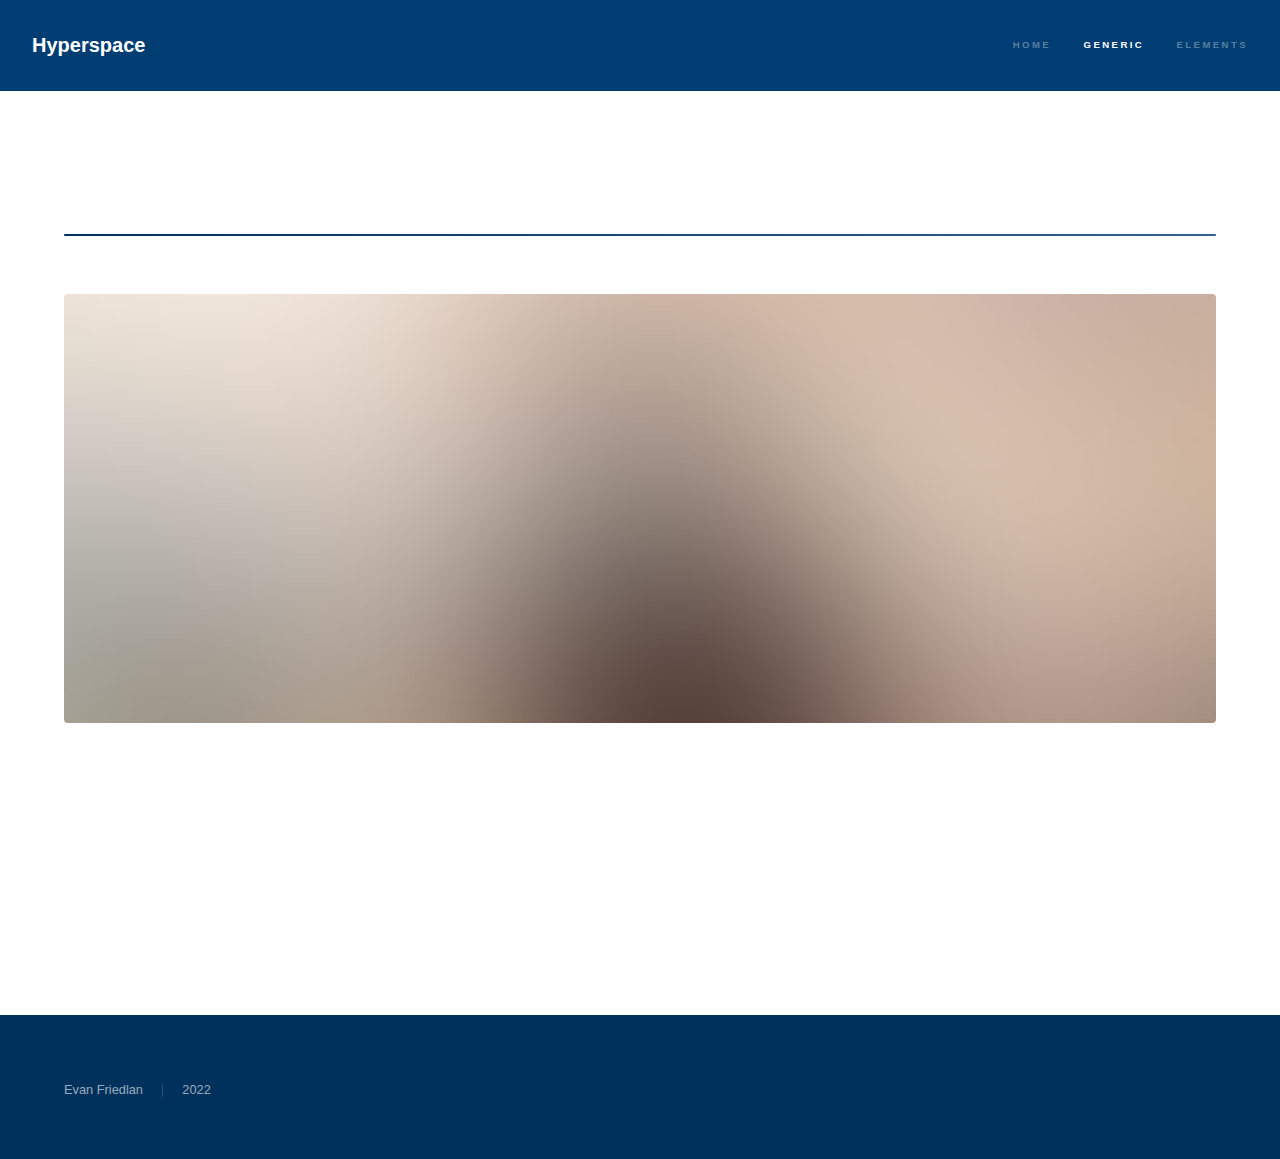
<file: generic.html>
<!DOCTYPE HTML>
<html>
	<head>
		<title>Evan Friedlan</title>
		<meta charset="utf-8" />
		<meta name="viewport" content="width=device-width, initial-scale=1, user-scalable=no" />
		<link rel="stylesheet" href="assets/css/main.css" />
		<link rel="icon" type="image/png" href="images/icon.png">
		<noscript><link rel="stylesheet" href="assets/css/noscript.css" /></noscript>
	</head>
	<body class="is-preload">

		<!-- Header -->
			<header id="header">
				<a href="index.html" class="title">Hyperspace</a>
				<nav>
					<ul>
						<li><a href="index.html">Home</a></li>
						<li><a href="generic.html" class="active">Generic</a></li>
						<li><a href="elements.html">Elements</a></li>
					</ul>
				</nav>
			</header>

		<!-- Wrapper -->
			<div id="wrapper">

				<!-- Main -->
					<section id="main" class="wrapper">
						<div class="inner">
							<h1 class="major">A Generic Page</h1>
							<span class="image fit"><img src="images/pic04.jpg" alt="" /></span>
							<p>Donec eget ex magna. Interdum et malesuada fames ac ante ipsum primis in faucibus. Pellentesque venenatis dolor imperdiet dolor mattis sagittis. Praesent rutrum sem diam, vitae egestas enim auctor sit amet. Pellentesque leo mauris, consectetur id ipsum sit amet, fergiat. Pellentesque in mi eu massa lacinia malesuada et a elit. Donec urna ex, lacinia in purus ac, pretium pulvinar mauris. Curabitur sapien risus, commodo eget turpis at, elementum convallis elit. Pellentesque enim turpis, hendrerit tristique.</p>
							<p>Interdum et malesuada fames ac ante ipsum primis in faucibus. Pellentesque venenatis dolor imperdiet dolor mattis sagittis. Praesent rutrum sem diam, vitae egestas enim auctor sit amet. Pellentesque leo mauris, consectetur id ipsum sit amet, fersapien risus, commodo eget turpis at, elementum convallis elit. Pellentesque enim turpis, hendrerit tristique lorem ipsum dolor.</p>
						</div>
					</section>

			</div>

		<!-- Footer -->
		<footer id="footer" class="wrapper alt">
			<div class="inner">
				<ul class="menu">
					<li> Evan Friedlan</li><li> 2022 </li>
				</ul>
			</div>
		</footer>

		<!-- Scripts -->
			<script src="assets/js/jquery.min.js"></script>
			<script src="assets/js/jquery.scrollex.min.js"></script>
			<script src="assets/js/jquery.scrolly.min.js"></script>
			<script src="assets/js/browser.min.js"></script>
			<script src="assets/js/breakpoints.min.js"></script>
			<script src="assets/js/util.js"></script>
			<script src="assets/js/main.js"></script>

	</body>
</html>
</file>
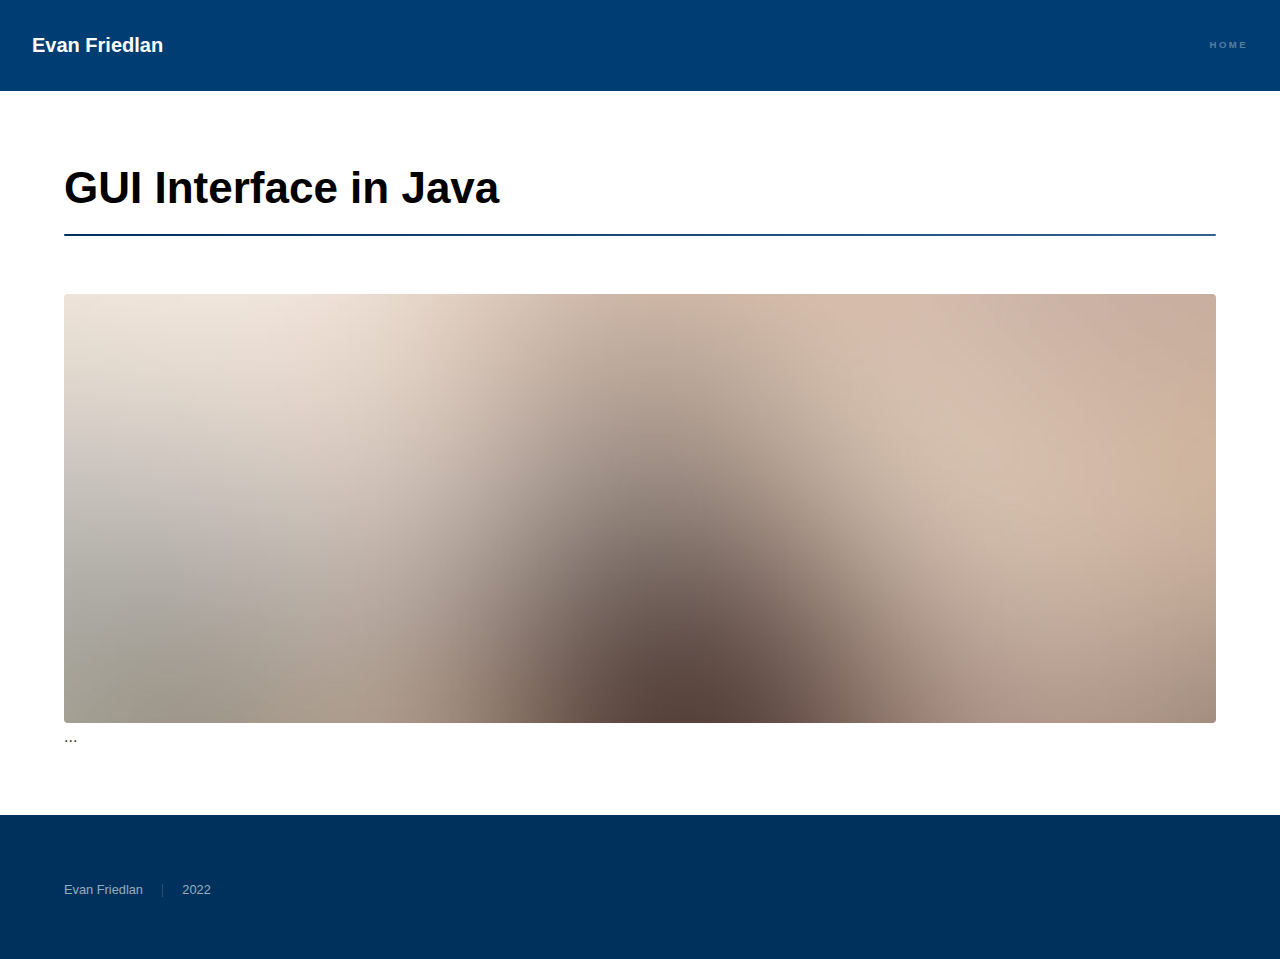
<file: java.html>
<!DOCTYPE HTML>
<html>
	<head>
		<title>Evan Friedlan</title>
		<meta charset="utf-8" />
		<meta name="viewport" content="width=device-width, initial-scale=1, user-scalable=no" />
		<link rel="stylesheet" href="assets/css/main.css" />
		<link rel="icon" type="image/png" href="images/icon.png">
		<noscript><link rel="stylesheet" href="assets/css/noscript.css" /></noscript>

		<style>
			#bolder {
				font-weight: bold;

			}

			#herelink {
				font-weight: bold;
			}
			

			body, input, select, textarea {
				color: #313131;
			}

			h1, h2, h3, h4, h5, h6 {
				color: #000000;
				font-weight: bold;
				line-height: 1.5;
				margin: 0 0 0.5em 0;
			}



		</style>
		
	</head>
	<body class="is-preload">

		<!-- Header -->
			<header id="header">
				<a href="index.html" class="title">Evan Friedlan</a>
				<nav>
					<ul>
						<li><a href="index.html">Home</a></li>
					</ul>
				</nav>
			</header>

		<!-- Wrapper -->
			<div id="wrapper">

				<!-- Main -->
					<section id="main" class="wrapper">
						<div class="inner">
							<h1 class="major">GUI Interface in Java</h1>
							<span class="image fit"><img src="images/pic04.jpg" alt="" /></span>
							<p>...</p>
						</div>
					</section>

			</div>

		<!-- Footer -->
		<footer id="footer" class="wrapper alt">
			<div class="inner">
				<ul class="menu">
					<li> Evan Friedlan</li><li> 2022 </li>
				</ul>
			</div>
		</footer>

		<!-- Scripts -->
			<script src="assets/js/jquery.min.js"></script>
			<script src="assets/js/jquery.scrollex.min.js"></script>
			<script src="assets/js/jquery.scrolly.min.js"></script>
			<script src="assets/js/browser.min.js"></script>
			<script src="assets/js/breakpoints.min.js"></script>
			<script src="assets/js/util.js"></script>
			<script src="assets/js/main.js"></script>

	</body>
</html>
</file>
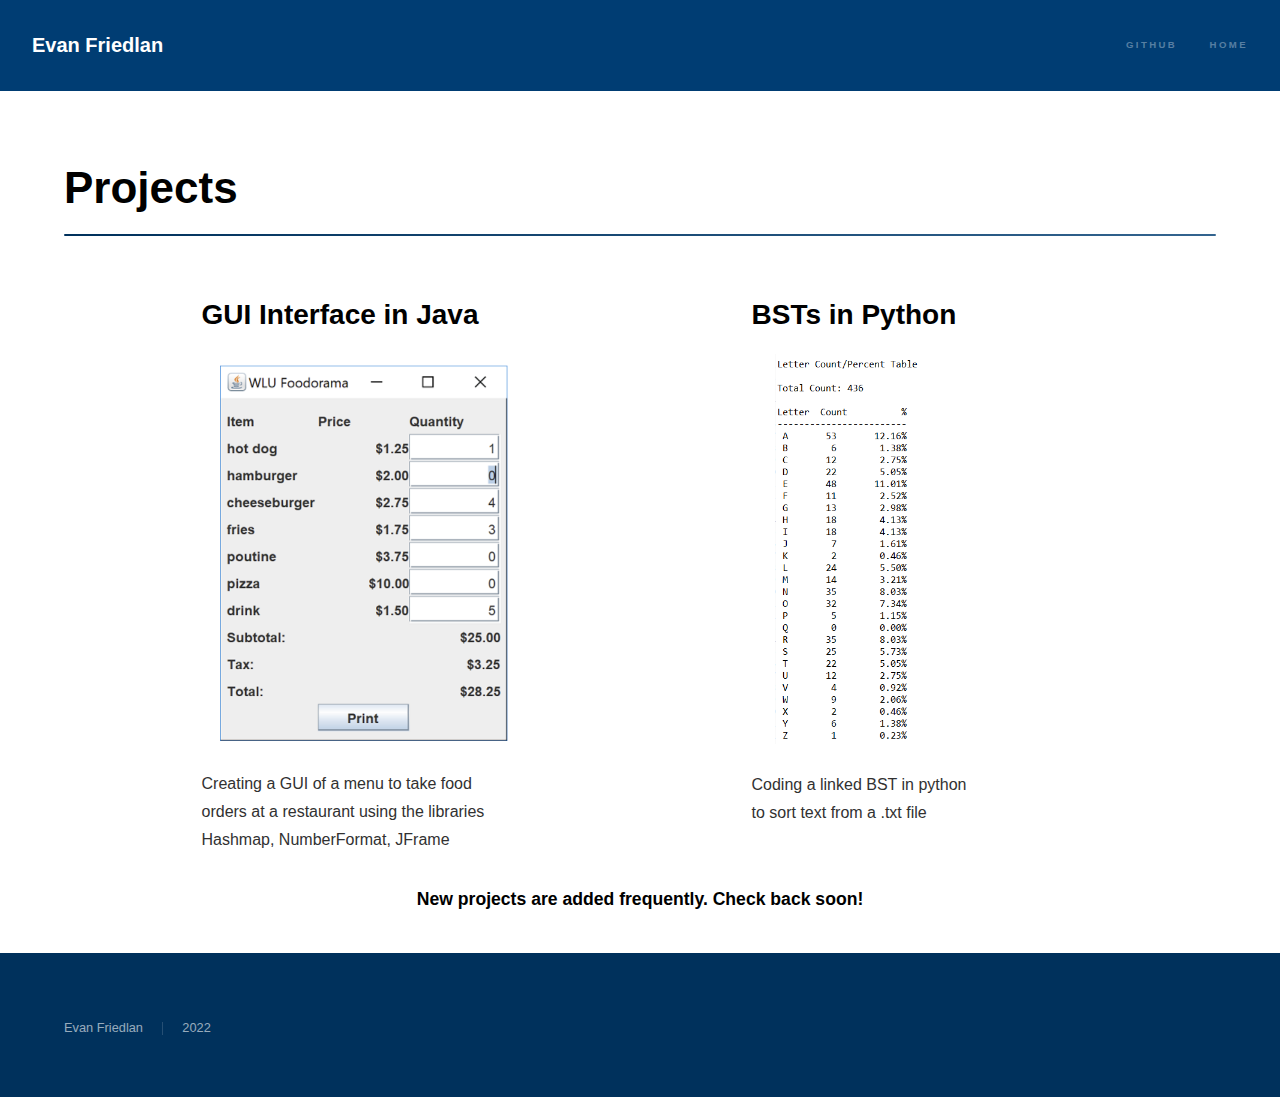
<file: moreprojects.html>
<!DOCTYPE HTML>
<html>
	<head>
		<title>Evan Friedlan</title>
		<meta charset="utf-8" />
		<meta name="viewport" content="width=device-width, initial-scale=1, user-scalable=no" />
		<link rel="stylesheet" href="assets/css/main.css" />
		<link rel="icon" type="image/png" href="images/icon.png">
		<noscript><link rel="stylesheet" href="assets/css/noscript.css" /></noscript>
		<style>
			#bolder {
				font-weight: bold;

			}

			#herelink {
				font-weight: bold;
			}


			body, input, select, textarea {
				color: #313131;
			}

			h1, h2, h4, h5, h6 {
				color: #000000;
				font-weight: bold;
				line-height: 1.5;
				margin: 0 0 0.5em 0;
			}

			h3 {
				color: #000000;
				text-align: center;
			}

			#table { 
				display:table; 
				margin-left: auto;
  				margin-right: auto;
			}    

			#table section { 
				vertical-align:top; display:table-cell; 
			}	

			

		</style>

	</head>
	<body class="is-preload">

		<!-- Header -->
			<header id="header">
				<a href="index.html" class="title">Evan Friedlan</a>
				<nav>
					<ul>
						<li><a href="https://github.com/evanfriedlan">Github</a></li>
						<li><a href="index.html">Home</a></li>
					</ul>
				</nav>
			</header>

		<!-- Wrapper -->
			<div id="wrapper">

				<!-- Main -->
					<section id="main" class="wrapper">
						<div class="inner">
							<h1 class="major">Projects</h1>
								<section id="table">
									<section>
										<h2>GUI Interface in Java</h2>
										<span class="image img"> <!-- <a href="java.html">--> <img  src="images/gui.png" alt="" /> </a></span>
										<p>Creating a GUI of a menu to take food <br> orders at a restaurant using the libraries <br> Hashmap, NumberFormat, JFrame</p>
									</section>
									<section>
										<h2>BSTs in Python</h2>
										<span class="image img"> <!-- <a href="python.html">--> <img src="images/LetterCountPercentTable.png" alt="" /> </a></span>
										<p>Coding a linked BST in python <br>to sort text from a .txt file</p>
									</section>
								</section>
								<h3>New projects are added frequently. Check back soon!</h3>
						</div>

					</section>

					

			</div>

		<!-- Footer -->
			<footer id="footer" class="wrapper alt">
				<div class="inner">
					<ul class="menu">
						<li> Evan Friedlan</li><li> 2022 </li>
					</ul>
				</div>
			</footer>

		<!-- Scripts -->
			<script src="assets/js/jquery.min.js"></script>
			<script src="assets/js/jquery.scrollex.min.js"></script>
			<script src="assets/js/jquery.scrolly.min.js"></script>
			<script src="assets/js/browser.min.js"></script>
			<script src="assets/js/breakpoints.min.js"></script>
			<script src="assets/js/util.js"></script>
			<script src="assets/js/main.js"></script>

	</body>
</html>
</file>
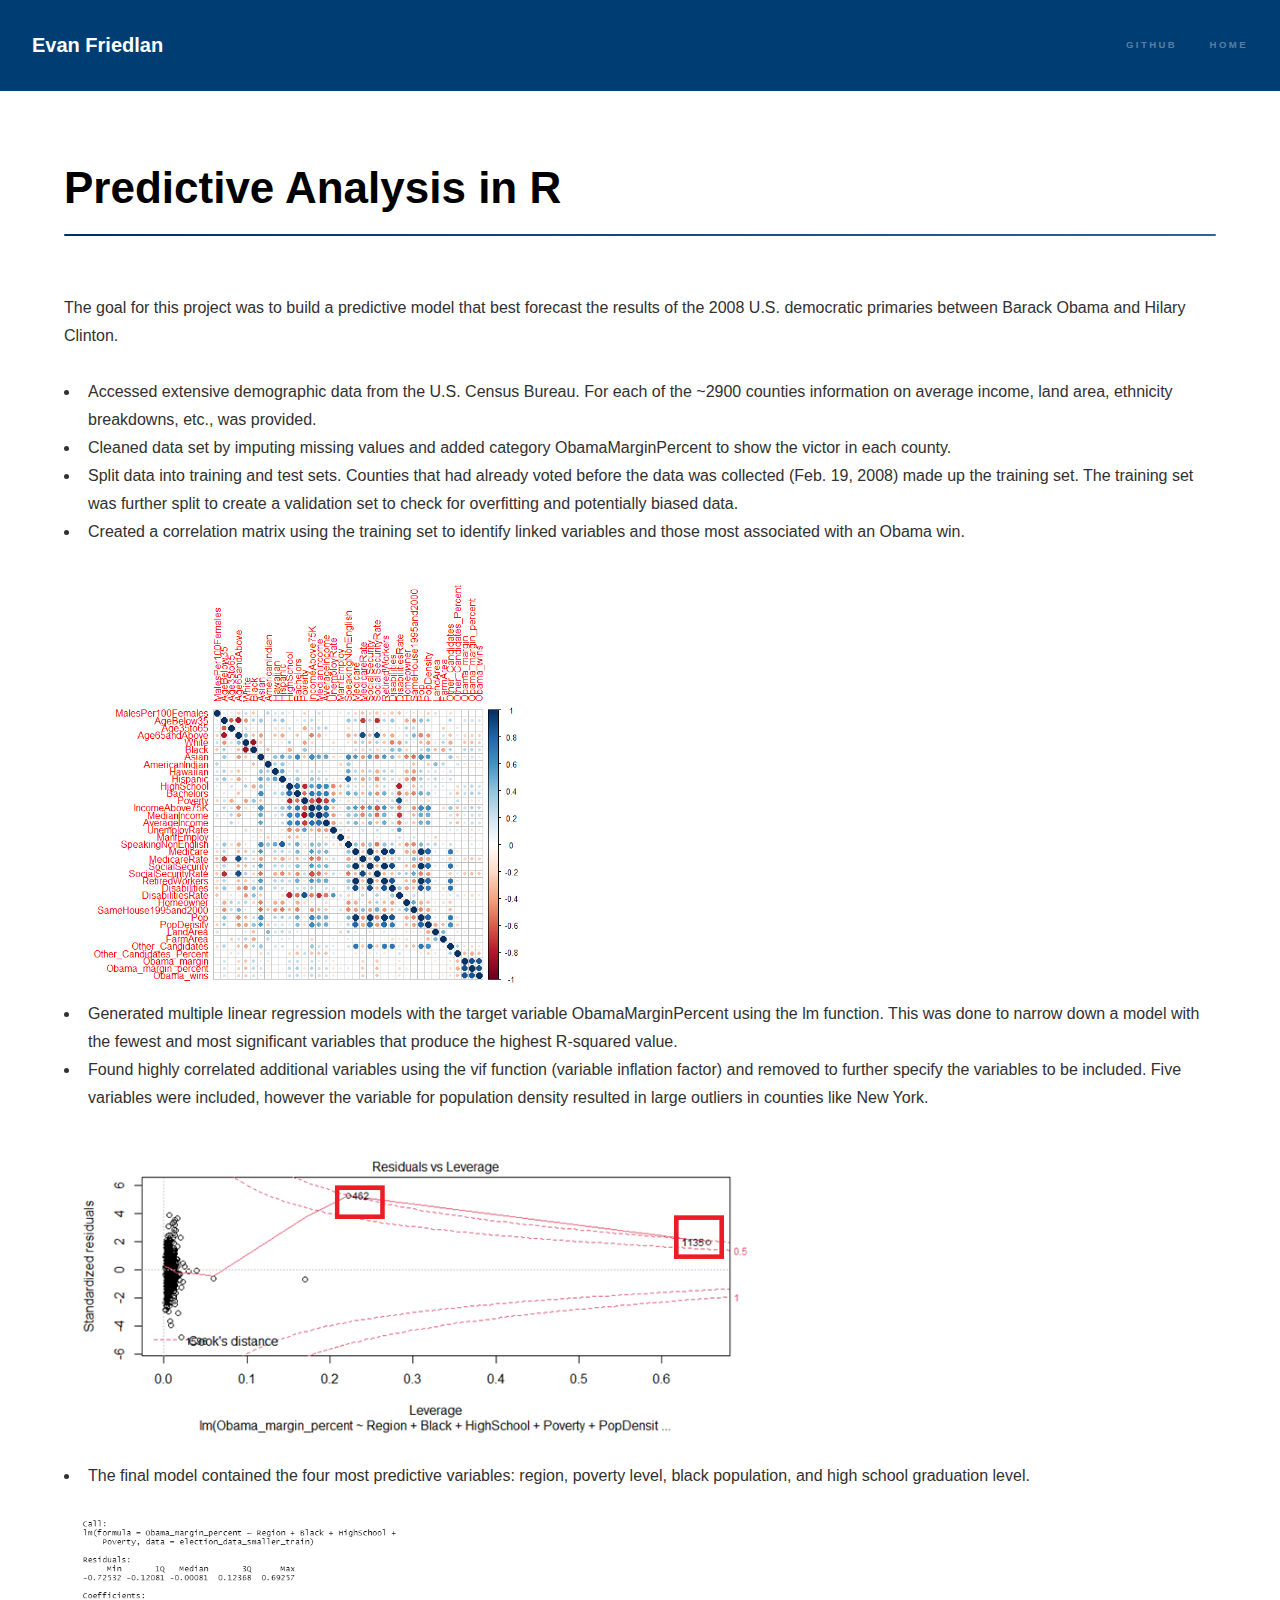
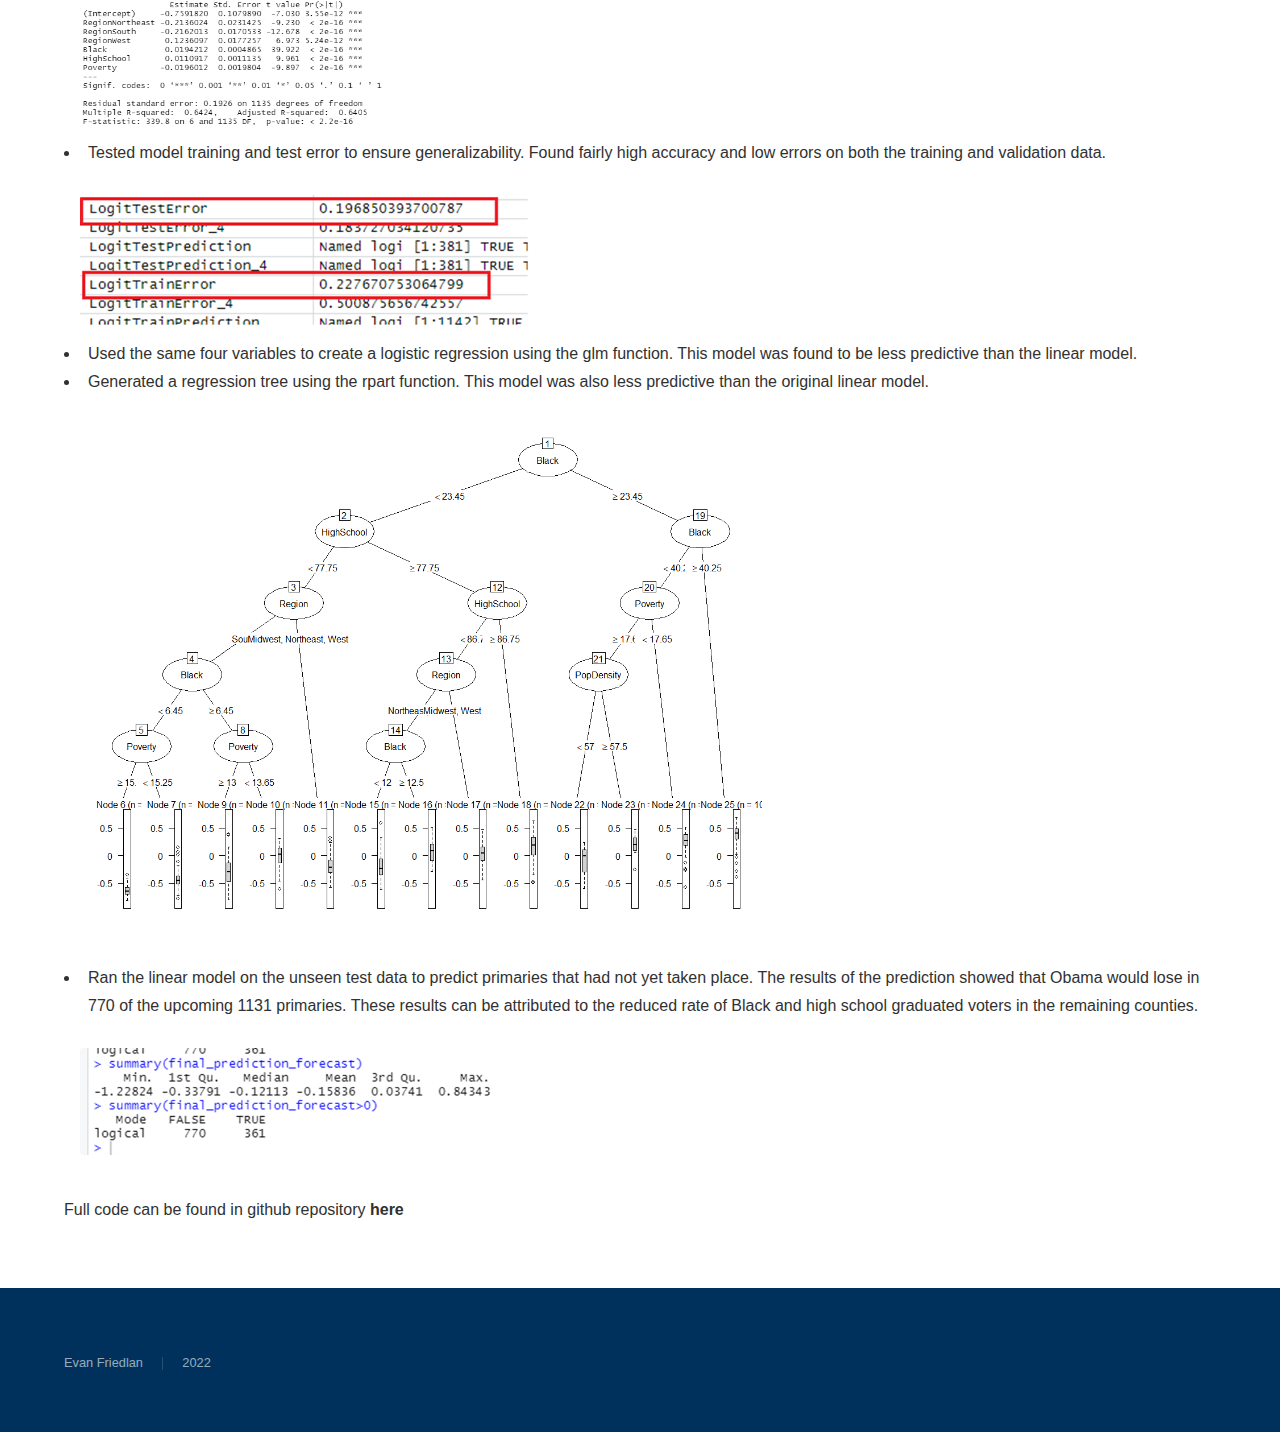
<file: predictive.html>
<!DOCTYPE HTML>
<html>
	<head>
		<title>Evan Friedlan</title>
		<meta charset="utf-8" />
		<meta name="viewport" content="width=device-width, initial-scale=1, user-scalable=no" />
		<link rel="stylesheet" href="assets/css/main.css" />
		<link rel="icon" type="image/png" href="images/icon.png">
		<noscript><link rel="stylesheet" href="assets/css/noscript.css" /></noscript>

		<style>
			#herelink {
				font-weight: bold;
			}

			body, input, select, textarea {
				color: #313131;
			}

			h1, h2, h3, h4, h5, h6 {
				color: #000000;
				font-weight: bold;
				line-height: 1.5;
				margin: 0 0 0.5em 0;
			}
		</style>
		
	</head>
	<body class="is-preload">

		<!-- Header -->
			<header id="header">
				<a href="index.html" class="title">Evan Friedlan</a>
				<nav>
					<ul>
						<li><a href="https://github.com/evanfriedlan/Predictive-Analysis-1">Github</a></li>
						<li><a href="index.html">Home</a></li>
					</ul>
				</nav>
			</header>

		<!-- Wrapper -->
			<div id="wrapper">

				<!-- Main -->
					<section id="main" class="wrapper">
						<div class="inner">
							<h1 class="major">Predictive Analysis in R</h1>
							The goal for this project was to build a predictive model that best forecast the results of the 2008 U.S. democratic primaries between Barack Obama and Hilary Clinton. 
							<br>
							<br>
							<ul>
								<li>Accessed extensive demographic data from the U.S. Census Bureau. For each of the ~2900 counties information on average income, land area, ethnicity breakdowns, etc., was provided.</li>
								<li>Cleaned data set by imputing missing values and added category ObamaMarginPercent to show the victor in each county.</li>
								<li>Split data into training and test sets. Counties that had already voted before the data was collected (Feb. 19, 2008) made up the training set. The training set was further split to create a validation set to check for overfitting and potentially biased data.</li>
								<li>Created a correlation matrix using the training set to identify linked variables and those most associated with an Obama win.</li>
								<br>
								<span class="image img"><img src="images/corrmatrix.png" alt="" /></span>
								<br>
								<li>Generated multiple linear regression models with the target variable ObamaMarginPercent using the lm function. This was done to narrow down a model with the fewest and most significant variables that produce the highest R-squared value. </li>							
								<li>Found highly correlated additional variables using the vif function (variable inflation factor) and removed to further specify the variables to be included. Five variables were included, however the variable for population density resulted in large outliers in counties like New York.</li>
								<br>
								<span class="image main"><img src="images/popdens.png" alt="" /> </span>
								<br>
								<li>The final model contained the four most predictive variables: region, poverty level, black population, and high school graduation level.</li>
								<br>
								<span class="image img"><img src="images/lmres.png" alt="" /> </span>
								<br>
								<li>Tested model training and test error to ensure generalizability. Found fairly high accuracy and low errors on both the training and validation data.</li>
								<br>
								<span class="image img"><img src="images/logiterror.png" alt="" /></span>
								<br>
								<li>Used the same four variables to create a logistic regression using the glm function. This model was found to be less predictive than the linear model.</li>
								<li>Generated a regression tree using the rpart function. This model was also less predictive than the original linear model.</li>
								<br>
								<span class="image main"><img src="images/rpart.png" alt="" /></span>
								<br>
								<li>Ran the linear model on the unseen test data to predict primaries that had not yet taken place. The results of the prediction showed that Obama would lose in 770 of the upcoming 1131 primaries. These results can be attributed to the reduced rate of Black and high school graduated voters in the remaining counties.</li>
								<br>
								<span class="image img"><img src="images/final.png" alt="" /></span>
								<br>
							</ul>
							<p>Full code can be found in github repository <a id="herelink" href="https://github.com/evanfriedlan/Predictive-Analysis-1">here</a></p >
						</div>
					</div>
					</section>

			</div>

		<!-- Footer -->
		<footer id="footer" class="wrapper alt">
			<div class="inner">
				<ul class="menu">
					<li> Evan Friedlan</li><li> 2022 </li>
				</ul>
			</div>
		</footer>

		<!-- Scripts -->
			<script src="assets/js/jquery.min.js"></script>
			<script src="assets/js/jquery.scrollex.min.js"></script>
			<script src="assets/js/jquery.scrolly.min.js"></script>
			<script src="assets/js/browser.min.js"></script>
			<script src="assets/js/breakpoints.min.js"></script>
			<script src="assets/js/util.js"></script>
			<script src="assets/js/main.js"></script>

	</body>
</html>
</file>
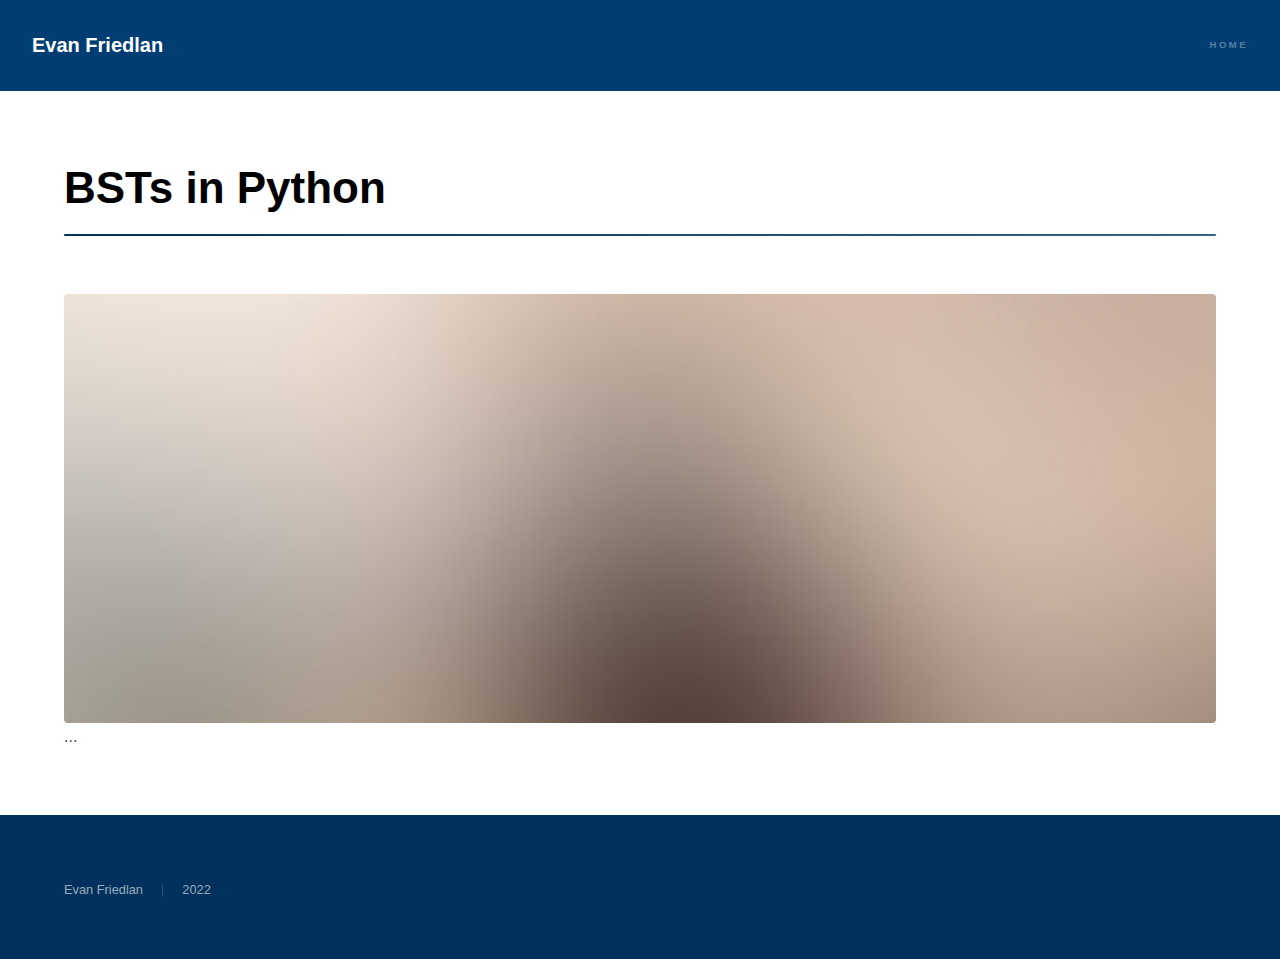
<file: python.html>
<!DOCTYPE HTML>
<html>
	<head>
		<title>Evan Friedlan</title>
		<meta charset="utf-8" />
		<meta name="viewport" content="width=device-width, initial-scale=1, user-scalable=no" />
		<link rel="stylesheet" href="assets/css/main.css" />
		<link rel="icon" type="image/png" href="images/icon.png">
		<noscript><link rel="stylesheet" href="assets/css/noscript.css" /></noscript>
		
		<style>
		
			body, input, select, textarea {
				color: #464646;
			}

			h1, h2, h3, h4, h5, h6 {
				color: #000000;
				font-weight: bold;
				line-height: 1.5;
				margin: 0 0 0.5em 0;
			}

			
		</style>

	</head>
	<body class="is-preload">

		<!-- Header -->
			<header id="header">
				<a href="index.html" class="title">Evan Friedlan</a>
				<nav>
					<ul>
						<li><a href="index.html">Home</a></li>
					</ul>
				</nav>
			</header>

		<!-- Wrapper -->
			<div id="wrapper">

				<!-- Main -->
					<section id="main" class="wrapper">
						<div class="inner">
							<h1 class="major">BSTs in Python</h1>
							<span class="image fit"><img src="images/pic04.jpg" alt="" /></span>
							<p>...</p>
						</div>
					</section>

			</div>

		<!-- Footer -->
			<footer id="footer" class="wrapper alt">
				<div class="inner">
					<ul class="menu">
						<li> Evan Friedlan</li><li> 2022 </li>
					</ul>
				</div>
			</footer>

		<!-- Scripts -->
			<script src="assets/js/jquery.min.js"></script>
			<script src="assets/js/jquery.scrollex.min.js"></script>
			<script src="assets/js/jquery.scrolly.min.js"></script>
			<script src="assets/js/browser.min.js"></script>
			<script src="assets/js/breakpoints.min.js"></script>
			<script src="assets/js/util.js"></script>
			<script src="assets/js/main.js"></script>

	</body>
</html>
</file>
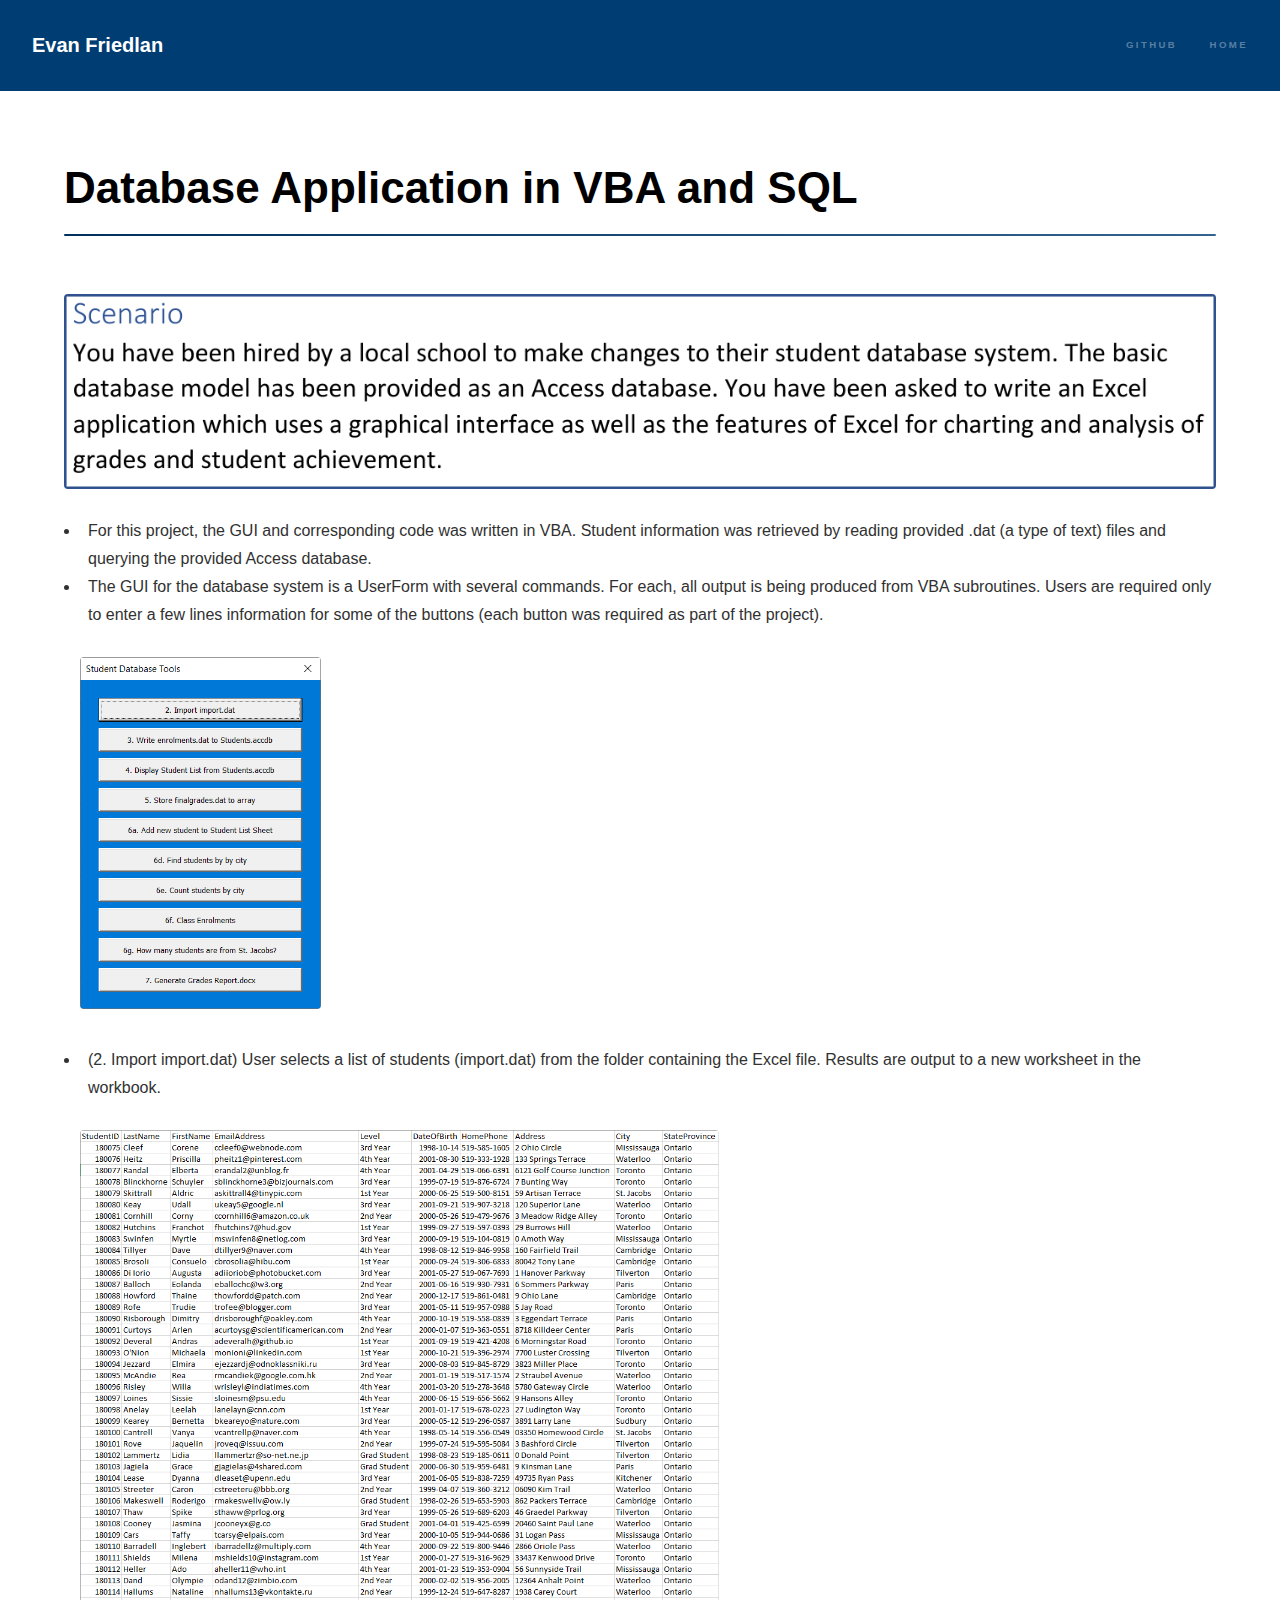
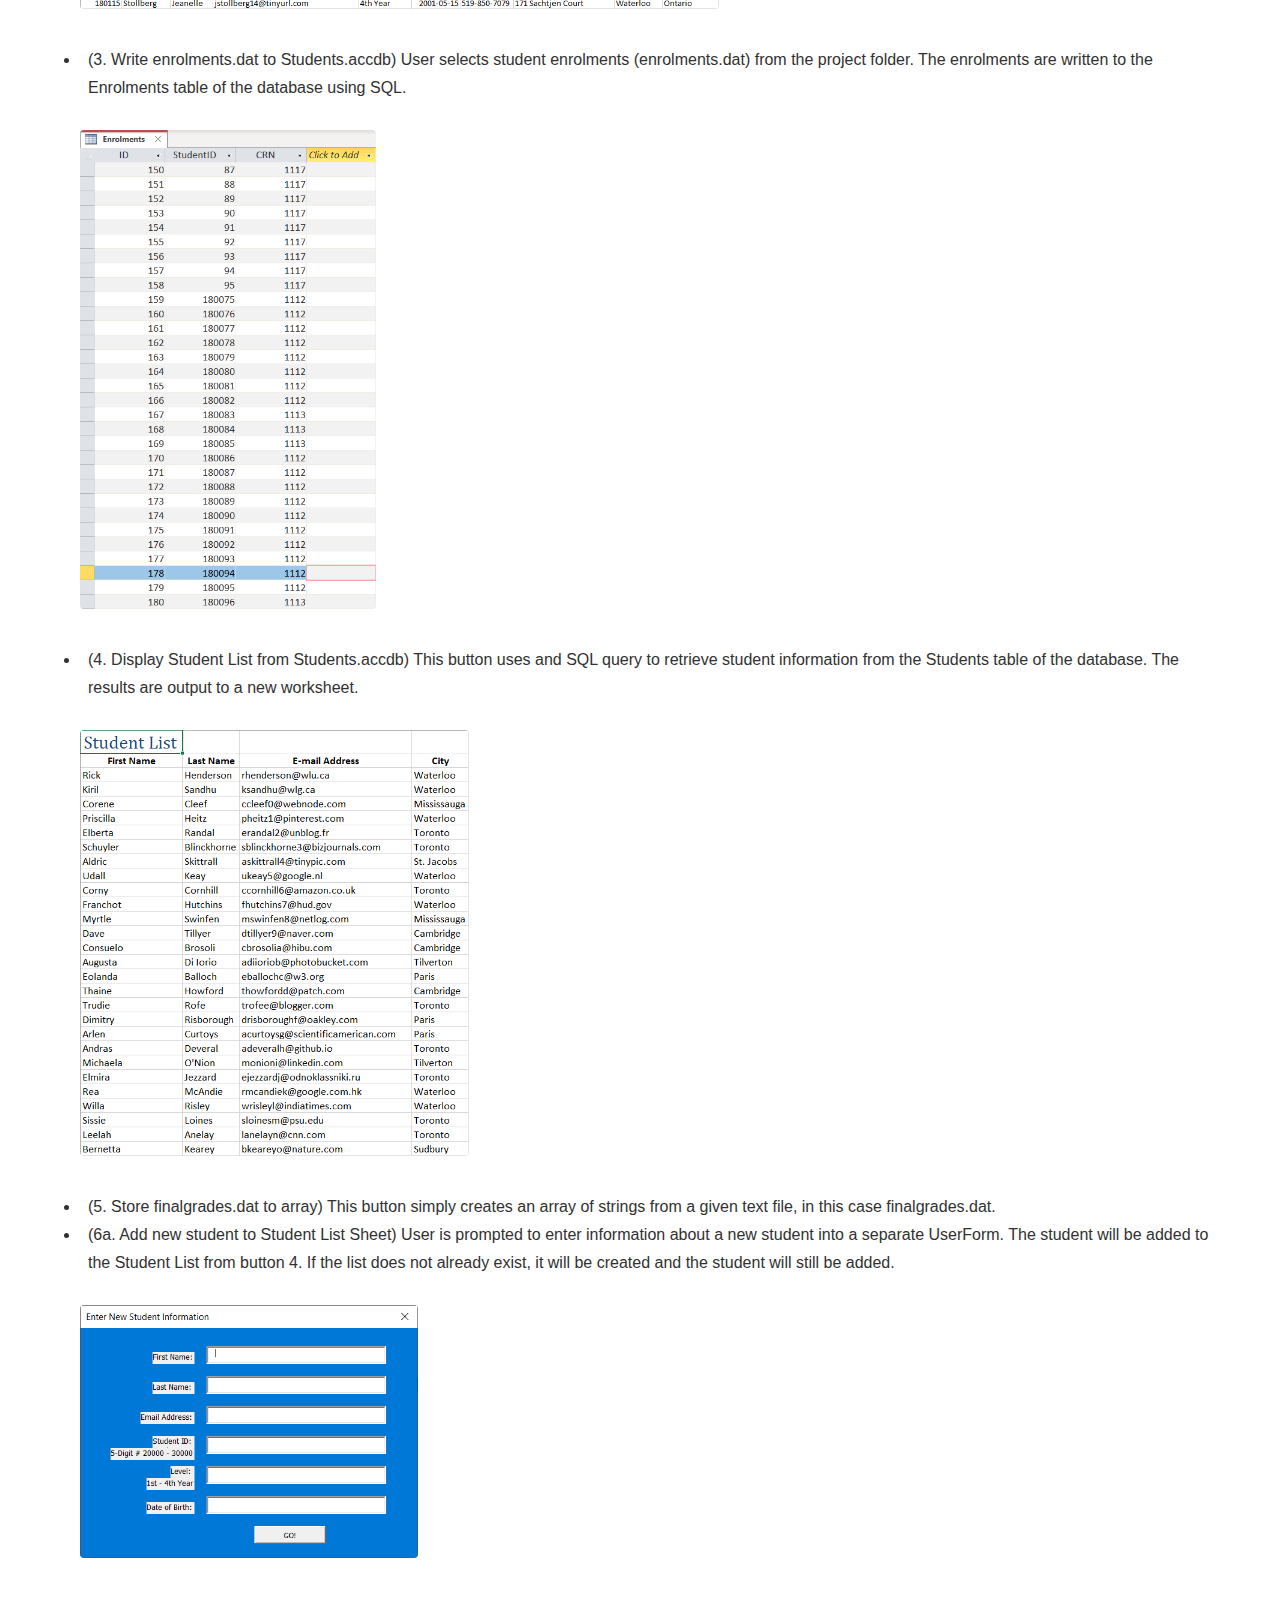
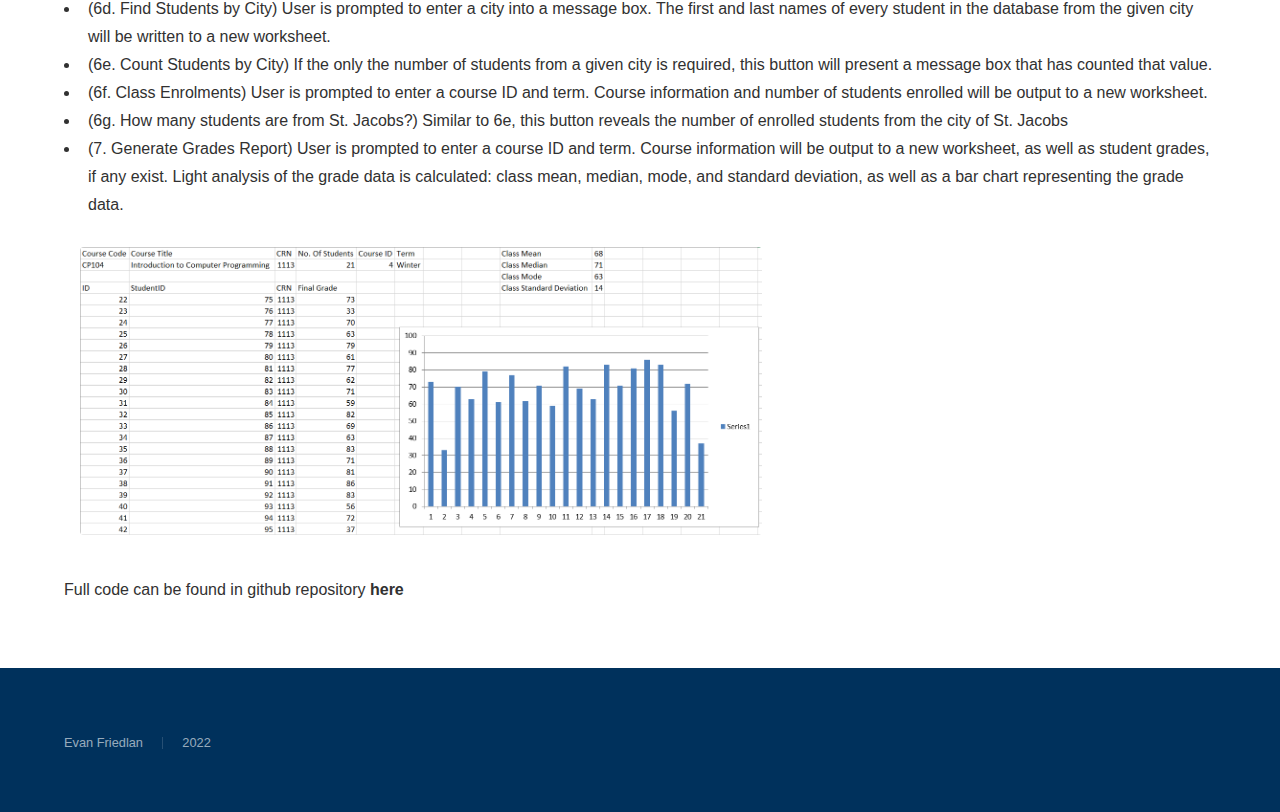
<file: vbasql.html>
<!DOCTYPE HTML>
<html>
	<head>
		<title>Evan Friedlan</title>
		<meta charset="utf-8" />
		<meta name="viewport" content="width=device-width, initial-scale=1, user-scalable=no" />
		<link rel="stylesheet" href="assets/css/main.css" />
		<link rel="icon" type="image/png" href="images/icon.png">
		<noscript><link rel="stylesheet" href="assets/css/noscript.css" /></noscript>
		<style>
			#bolder {
				font-weight: bold;

			}

			#herelink {
				font-weight: bold;
			}
			

			body, input, select, textarea {
				color: #313131;
			}

			h1, h2, h3, h4, h5, h6 {
				color: #000000;
				font-weight: bold;
				line-height: 1.5;
				margin: 0 0 0.5em 0;
			}


			
		</style>

	</head>
	<body class="is-preload">

		<!-- Header -->
			<header id="header">
				<a href="index.html" class="title">Evan Friedlan</a>
				<nav>
					<ul>
						<li><a href="https://github.com/evanfriedlan/StudentDB-VBA">Github</a></li>
						<li><a href="index.html">Home</a></li>
					</ul>
				</nav>
			</header>

		<!-- Wrapper -->
			<div id="wrapper">

				<!-- Main -->
					<section id="main" class="wrapper">
						<div class="inner">
							<h1 class="major">Database Application in VBA and SQL</h1>
							<span class="image fit"><img src="images/Scenario.png" alt="" /></span>
							<br>
							<ul>
								<li>For this project, the GUI and corresponding code was written in VBA. Student information was retrieved by reading provided .dat (a type of text) files and querying the provided Access database.</li>
								<li>The GUI for the database system is a UserForm with several commands. For each, all output is being produced from VBA subroutines. Users are required only to enter a few lines information for some of the buttons (each button was required as part of the project).</li>
								<br>
								<span class="image img"><img src="images/Studentgui.png" alt="" /></span>
								<br>
								<br>
								<li><a class="bolder">(2. Import import.dat) </a>User selects a list of students (import.dat) from the folder containing the Excel file. Results are output to a new worksheet in the workbook. </li>	
								<br>
								<span class="image img"><img src="images/2.png" alt="" /></span>
								<br>
								<br>
								<li><a class="bolder">(3. Write enrolments.dat to Students.accdb) </a>User selects student enrolments (enrolments.dat) from the project folder. The enrolments are written to the Enrolments table of the database using SQL.</li>
								<br>
								<span class="image img"><img src="images/3.png" alt="" /></span>
								<br>
								<br>
								<li><a class="bolder">(4. Display Student List from Students.accdb) </a>This button uses and SQL query to retrieve student information from the Students table of the database. The results are output to a new worksheet.</li>
								<br>
								<span class="image img"><img src="images/4.png" alt="" /></span>
								<br>
								<br>
								<li><a class="bolder">(5. Store finalgrades.dat to array) </a>This button simply creates an array of strings from a given text file, in this case finalgrades.dat.</li>
								<li><a class="bolder">(6a. Add new student to Student List Sheet) </a>User is prompted to enter information about a new student into a separate UserForm. The student will be added to the Student List from button 4. If the list does not already exist, it will be created and the student will still be added.</li>
								<br>
								<span class="image img"><img src="images/6a.png" alt="" /></span>
								<br>
								<br>
								<li><a class="bolder">(6d. Find Students by City) </a>User is prompted to enter a city into a message box. The first and last names of every student in the database from the given city will be written to a new worksheet.</li>
								<li><a class="bolder">(6e. Count Students by City) </a>If the only the number of students from a given city is required, this button will present a message box that has counted that value.</li>
								<li><a class="bolder">(6f. Class Enrolments) </a>User is prompted to enter a course ID and term. Course information and number of students enrolled will be output to a new worksheet.</li>
								<li><a class="bolder">(6g. How many students are from St. Jacobs?) </a>Similar to 6e, this button reveals the number of enrolled students from the city of St. Jacobs</li>
								<li><a class="bolder">(7. Generate Grades Report) </a>User is prompted to enter a course ID and term. Course information will be output to a new worksheet, as well as student grades, if any exist. Light analysis of the grade data is calculated: class mean, median, mode, and standard deviation, as well as a bar chart representing the grade data.</li>
								<br>
								<span class="image img"><img src="images/7.png" alt="" /></span>

							</ul>
							<p>Full code can be found in github repository <a id="bolder" href="https://github.com/evanfriedlan/Clustering-Project-1.git">here</a></p >
						
						</div>
					</section>

			</div>

		<!-- Footer -->
			<footer id="footer" class="wrapper alt">
				<div class="inner">
					<ul class="menu">
						<li> Evan Friedlan</li><li> 2022 </li>
					</ul>
				</div>
			</footer>

		<!-- Scripts -->
			<script src="assets/js/jquery.min.js"></script>
			<script src="assets/js/jquery.scrollex.min.js"></script>
			<script src="assets/js/jquery.scrolly.min.js"></script>
			<script src="assets/js/browser.min.js"></script>
			<script src="assets/js/breakpoints.min.js"></script>
			<script src="assets/js/util.js"></script>
			<script src="assets/js/main.js"></script>

	</body>
</html>
</file>
<file: assets/css/noscript.css>
/*
	Hyperspace by HTML5 UP
	html5up.net | @ajlkn
	Free for personal and commercial use under the CCA 3.0 license (html5up.net/license)
*/

/* Spotlights */

	.spotlights > section > .image:before {
		opacity: 0 !important;
	}

	.spotlights > section > .content > .inner {
		-moz-transform: none !important;
		-webkit-transform: none !important;
		-ms-transform: none !important;
		transform: none !important;
		opacity: 1 !important;
	}

/* Wrapper */

	.wrapper > .inner {
		opacity: 1 !important;
		-moz-transform: none !important;
		-webkit-transform: none !important;
		-ms-transform: none !important;
		transform: none !important;
	}

/* Sidebar */

	#sidebar > .inner {
		opacity: 1 !important;
	}

	#sidebar nav > ul > li {
		-moz-transform: none !important;
		-webkit-transform: none !important;
		-ms-transform: none !important;
		transform: none !important;
		opacity: 1 !important;
	}
</file>
<file: assets/css/main.css>
@import url(fontawesome-all.min.css);

/*
	Hyperspace by HTML5 UP
	html5up.net | @ajlkn
	Free for personal and commercial use under the CCA 3.0 license (html5up.net/license)
*/

html, body, div, span, applet, object,
iframe, h1, h2, h3, h4, h5, h6, p, blockquote,
pre, a, abbr, acronym, address, big, cite,
code, del, dfn, em, img, ins, kbd, q, s, samp,
small, strike, strong, sub, sup, tt, var, b,
u, i, center, dl, dt, dd, ol, ul, li, fieldset,
form, label, legend, table, caption, tbody,
tfoot, thead, tr, th, td, article, aside,
canvas, details, embed, figure, figcaption,
footer, header, hgroup, menu, nav, output, ruby,
section, summary, time, mark, audio, video {
	margin: 0;
	padding: 0;
	border: 0;
	font-size: 100%;
	font: inherit;
	vertical-align: baseline;}

article, aside, details, figcaption, figure,
footer, header, hgroup, menu, nav, section {
	display: block;}

body {
	line-height: 1;
}

ol, ul {
	list-style: none;
}

blockquote, q {
	quotes: none;
}

	blockquote:before, blockquote:after, q:before, q:after {
		content: '';
		content: none;
	}

table {
	border-collapse: collapse;
	border-spacing: 0;
}

body {
	-webkit-text-size-adjust: none;
}

mark {
	background-color: transparent;
	color: inherit;
}

input::-moz-focus-inner {
	border: 0;
	padding: 0;
}

input, select, textarea {
	-moz-appearance: none;
	-webkit-appearance: none;
	-ms-appearance: none;
	appearance: none;
}

/* Basic */

	@-ms-viewport {
		width: device-width;
	}

	body {
		-ms-overflow-style: scrollbar;
	}

	@media screen and (max-width: 480px) {

		html, body {
			min-width: 320px;
		}

	}

	html {
		box-sizing: border-box;
	}

	*, *:before, *:after {
		box-sizing: inherit;
	}

	body {
		background: rgb(255, 255, 255);
	}

		body.is-preload *, body.is-preload *:before, body.is-preload *:after {
			-moz-animation: none !important;
			-webkit-animation: none !important;
			-ms-animation: none !important;
			animation: none !important;
			-moz-transition: none !important;
			-webkit-transition: none !important;
			-ms-transition: none !important;
			transition: none !important;
		}

/* Type */

	body, input, select, textarea {
		color: rgb(255, 255, 255);
		font-family: Arial, Helvetica, sans-serif;
		font-size: 16.5pt;
		font-weight: normal;
		line-height: 1.75;
	}

		@media screen and (max-width: 1680px) {

			body, input, select, textarea {
				font-size: 13pt;
			}

		}

		@media screen and (max-width: 1280px) {

			body, input, select, textarea {
				font-size: 12pt;
			}

		}

		@media screen and (max-width: 360px) {

			body, input, select, textarea {
				font-size: 11pt;
			}

		}

	a {
		-moz-transition: color 0.2s ease, border-bottom-color 0.2s ease;
		-webkit-transition: color 0.2s ease, border-bottom-color 0.2s ease;
		-ms-transition: color 0.2s ease, border-bottom-color 0.2s ease;
		transition: color 0.2s ease, border-bottom-color 0.2s ease;
		border-bottom: dotted 1px rgba(255, 255, 255, 0.35);
		color: inherit;
		text-decoration: none;
	}

		a:hover {
			border-bottom-color: transparent;
			color: #000000;
		}

	strong, b {
		color: #ffffff;
		font-weight: bold;
	}

	em, i {
		font-style: italic;
	}

	p {
		margin: 0 0 2em 0;
	}

	h1, h2, h3, h4, h5, h6 {
		color: #ffffff;
		font-weight: bold;
		line-height: 1.5;
		margin: 0 0 0.5em 0;
	}

		h1 a, h2 a, h3 a, h4 a, h5 a, h6 a {
			color: inherit;
			text-decoration: none;
		}

	h1 {
		font-size: 2.75em;
	}

		h1.major {
			margin: 0 0 1.3em 0;
			position: relative;
			padding-bottom: 0.35em;
		}

			h1.major:after {
				background-image: -moz-linear-gradient(to right, #00315c, #33648f);
				background-image: -webkit-linear-gradient(to right, #00315c, #33648f);
				background-image: -ms-linear-gradient(to right, #00315c, #33648f);
				background-image: linear-gradient(to right, #00315c, #33648f);
				-moz-transition: max-width 0.2s ease;
				-webkit-transition: max-width 0.2s ease;
				-ms-transition: max-width 0.2s ease;
				transition: max-width 0.2s ease;
				border-radius: 0.2em;
				bottom: 0;
				content: '';
				height: 0.05em;
				position: absolute;
				right: 0;
				width: 100%;
			}

	h2 {
		font-size: 1.75em;
	}

	h3 {
		font-size: 1.1em;
	}

	h4 {
		font-size: 1em;
	}

	h5 {
		font-size: 0.8em;
	}

	h6 {
		font-size: 0.6em;
	}

	@media screen and (max-width: 736px) {

		h1 {
			font-size: 2em;
		}

		h2 {
			font-size: 1.25em;
		}

		h3 {
			font-size: 1em;
		}

		h4 {
			font-size: 0.8em;
		}

		h5 {
			font-size: 0.6em;
		}

		h6 {
			font-size: 0.6em;
		}

	}

	sub {
		font-size: 0.8em;
		position: relative;
		top: 0.5em;
	}

	sup {
		font-size: 0.8em;
		position: relative;
		top: -0.5em;
	}

	blockquote {
		border-left: solid 4px rgba(255, 255, 255, 0.15);
		font-style: italic;
		margin: 0 0 2em 0;
		padding: 0.5em 0 0.5em 2em;
	}

	code {
		background: rgba(255, 255, 255, 0.05);
		border-radius: 0.25em;
		border: solid 1px rgba(255, 255, 255, 0.15);
		font-family: "Courier New", monospace;
		font-size: 0.9em;
		margin: 0 0.25em;
		padding: 0.25em 0.65em;
	}

	pre {
		-webkit-overflow-scrolling: touch;
		font-family: "Courier New", monospace;
		font-size: 0.9em;
		margin: 0 0 2em 0;
	}

		pre code {
			display: block;
			line-height: 1.75em;
			padding: 1em 1.5em;
			overflow-x: auto;
		}

	hr {
		border: 0;
		border-bottom: solid 1px rgba(255, 255, 255, 0.15);
		margin: 2em 0;
	}

		hr.major {
			margin: 3em 0;
		}

	.align-left {
		text-align: left;
	}

	.align-center {
		text-align: center;
	}

	.align-right {
		text-align: right;
	}

/* Row */

	.row {
		display: flex;
		flex-wrap: wrap;
		box-sizing: border-box;
		align-items: stretch;
	}

		.row > * {
			box-sizing: border-box;
		}

		.row.gtr-uniform > * > :last-child {
			margin-bottom: 0;
		}

		.row.aln-left {
			justify-content: flex-start;
		}

		.row.aln-center {
			justify-content: center;
		}

		.row.aln-right {
			justify-content: flex-end;
		}

		.row.aln-top {
			align-items: flex-start;
		}

		.row.aln-middle {
			align-items: center;
		}

		.row.aln-bottom {
			align-items: flex-end;
		}

		.row > .imp {
			order: -1;
		}

		.row > .col-1 {
			width: 8.33333%;
		}

		.row > .off-1 {
			margin-left: 8.33333%;
		}

		.row > .col-2 {
			width: 16.66667%;
		}

		.row > .off-2 {
			margin-left: 16.66667%;
		}

		.row > .col-3 {
			width: 25%;
		}

		.row > .off-3 {
			margin-left: 25%;
		}

		.row > .col-4 {
			width: 33.33333%;
		}

		.row > .off-4 {
			margin-left: 33.33333%;
		}

		.row > .col-5 {
			width: 41.66667%;
		}

		.row > .off-5 {
			margin-left: 41.66667%;
		}

		.row > .col-6 {
			width: 50%;
		}

		.row > .off-6 {
			margin-left: 50%;
		}

		.row > .col-7 {
			width: 58.33333%;
		}

		.row > .off-7 {
			margin-left: 58.33333%;
		}

		.row > .col-8 {
			width: 66.66667%;
		}

		.row > .off-8 {
			margin-left: 66.66667%;
		}

		.row > .col-9 {
			width: 75%;
		}

		.row > .off-9 {
			margin-left: 75%;
		}

		.row > .col-10 {
			width: 83.33333%;
		}

		.row > .off-10 {
			margin-left: 83.33333%;
		}

		.row > .col-11 {
			width: 91.66667%;
		}

		.row > .off-11 {
			margin-left: 91.66667%;
		}

		.row > .col-12 {
			width: 100%;
		}

		.row > .off-12 {
			margin-left: 100%;
		}

		.row.gtr-0 {
			margin-top: 0;
			margin-left: 0em;
		}

			.row.gtr-0 > * {
				padding: 0 0 0 0em;
			}

			.row.gtr-0.gtr-uniform {
				margin-top: 0em;
			}

				.row.gtr-0.gtr-uniform > * {
					padding-top: 0em;
				}

		.row.gtr-25 {
			margin-top: 0;
			margin-left: -0.375em;
		}

			.row.gtr-25 > * {
				padding: 0 0 0 0.375em;
			}

			.row.gtr-25.gtr-uniform {
				margin-top: -0.375em;
			}

				.row.gtr-25.gtr-uniform > * {
					padding-top: 0.375em;
				}

		.row.gtr-50 {
			margin-top: 0;
			margin-left: -0.75em;
		}

			.row.gtr-50 > * {
				padding: 0 0 0 0.75em;
			}

			.row.gtr-50.gtr-uniform {
				margin-top: -0.75em;
			}

				.row.gtr-50.gtr-uniform > * {
					padding-top: 0.75em;
				}

		.row {
			margin-top: 0;
			margin-left: -1.5em;
		}

			.row > * {
				padding: 0 0 0 1.5em;
			}

			.row.gtr-uniform {
				margin-top: -1.5em;
			}

				.row.gtr-uniform > * {
					padding-top: 1.5em;
				}

		.row.gtr-150 {
			margin-top: 0;
			margin-left: -2.25em;
		}

			.row.gtr-150 > * {
				padding: 0 0 0 2.25em;
			}

			.row.gtr-150.gtr-uniform {
				margin-top: -2.25em;
			}

				.row.gtr-150.gtr-uniform > * {
					padding-top: 2.25em;
				}

		.row.gtr-200 {
			margin-top: 0;
			margin-left: -3em;
		}

			.row.gtr-200 > * {
				padding: 0 0 0 3em;
			}

			.row.gtr-200.gtr-uniform {
				margin-top: -3em;
			}

				.row.gtr-200.gtr-uniform > * {
					padding-top: 3em;
				}

		@media screen and (max-width: 1680px) {

			.row {
				display: flex;
				flex-wrap: wrap;
				box-sizing: border-box;
				align-items: stretch;
			}

				.row > * {
					box-sizing: border-box;
				}

				.row.gtr-uniform > * > :last-child {
					margin-bottom: 0;
				}

				.row.aln-left {
					justify-content: flex-start;
				}

				.row.aln-center {
					justify-content: center;
				}

				.row.aln-right {
					justify-content: flex-end;
				}

				.row.aln-top {
					align-items: flex-start;
				}

				.row.aln-middle {
					align-items: center;
				}

				.row.aln-bottom {
					align-items: flex-end;
				}

				.row > .imp-xlarge {
					order: -1;
				}

				.row > .col-1-xlarge {
					width: 8.33333%;
				}

				.row > .off-1-xlarge {
					margin-left: 8.33333%;
				}

				.row > .col-2-xlarge {
					width: 16.66667%;
				}

				.row > .off-2-xlarge {
					margin-left: 16.66667%;
				}

				.row > .col-3-xlarge {
					width: 25%;
				}

				.row > .off-3-xlarge {
					margin-left: 25%;
				}

				.row > .col-4-xlarge {
					width: 33.33333%;
				}

				.row > .off-4-xlarge {
					margin-left: 33.33333%;
				}

				.row > .col-5-xlarge {
					width: 41.66667%;
				}

				.row > .off-5-xlarge {
					margin-left: 41.66667%;
				}

				.row > .col-6-xlarge {
					width: 50%;
				}

				.row > .off-6-xlarge {
					margin-left: 50%;
				}

				.row > .col-7-xlarge {
					width: 58.33333%;
				}

				.row > .off-7-xlarge {
					margin-left: 58.33333%;
				}

				.row > .col-8-xlarge {
					width: 66.66667%;
				}

				.row > .off-8-xlarge {
					margin-left: 66.66667%;
				}

				.row > .col-9-xlarge {
					width: 75%;
				}

				.row > .off-9-xlarge {
					margin-left: 75%;
				}

				.row > .col-10-xlarge {
					width: 83.33333%;
				}

				.row > .off-10-xlarge {
					margin-left: 83.33333%;
				}

				.row > .col-11-xlarge {
					width: 91.66667%;
				}

				.row > .off-11-xlarge {
					margin-left: 91.66667%;
				}

				.row > .col-12-xlarge {
					width: 100%;
				}

				.row > .off-12-xlarge {
					margin-left: 100%;
				}

				.row.gtr-0 {
					margin-top: 0;
					margin-left: 0em;
				}

					.row.gtr-0 > * {
						padding: 0 0 0 0em;
					}

					.row.gtr-0.gtr-uniform {
						margin-top: 0em;
					}

						.row.gtr-0.gtr-uniform > * {
							padding-top: 0em;
						}

				.row.gtr-25 {
					margin-top: 0;
					margin-left: -0.375em;
				}

					.row.gtr-25 > * {
						padding: 0 0 0 0.375em;
					}

					.row.gtr-25.gtr-uniform {
						margin-top: -0.375em;
					}

						.row.gtr-25.gtr-uniform > * {
							padding-top: 0.375em;
						}

				.row.gtr-50 {
					margin-top: 0;
					margin-left: -0.75em;
				}

					.row.gtr-50 > * {
						padding: 0 0 0 0.75em;
					}

					.row.gtr-50.gtr-uniform {
						margin-top: -0.75em;
					}

						.row.gtr-50.gtr-uniform > * {
							padding-top: 0.75em;
						}

				.row {
					margin-top: 0;
					margin-left: -1.5em;
				}

					.row > * {
						padding: 0 0 0 1.5em;
					}

					.row.gtr-uniform {
						margin-top: -1.5em;
					}

						.row.gtr-uniform > * {
							padding-top: 1.5em;
						}

				.row.gtr-150 {
					margin-top: 0;
					margin-left: -2.25em;
				}

					.row.gtr-150 > * {
						padding: 0 0 0 2.25em;
					}

					.row.gtr-150.gtr-uniform {
						margin-top: -2.25em;
					}

						.row.gtr-150.gtr-uniform > * {
							padding-top: 2.25em;
						}

				.row.gtr-200 {
					margin-top: 0;
					margin-left: -3em;
				}

					.row.gtr-200 > * {
						padding: 0 0 0 3em;
					}

					.row.gtr-200.gtr-uniform {
						margin-top: -3em;
					}

						.row.gtr-200.gtr-uniform > * {
							padding-top: 3em;
						}

		}

		@media screen and (max-width: 1280px) {

			.row {
				display: flex;
				flex-wrap: wrap;
				box-sizing: border-box;
				align-items: stretch;
			}

				.row > * {
					box-sizing: border-box;
				}

				.row.gtr-uniform > * > :last-child {
					margin-bottom: 0;
				}

				.row.aln-left {
					justify-content: flex-start;
				}

				.row.aln-center {
					justify-content: center;
				}

				.row.aln-right {
					justify-content: flex-end;
				}

				.row.aln-top {
					align-items: flex-start;
				}

				.row.aln-middle {
					align-items: center;
				}

				.row.aln-bottom {
					align-items: flex-end;
				}

				.row > .imp-large {
					order: -1;
				}

				.row > .col-1-large {
					width: 8.33333%;
				}

				.row > .off-1-large {
					margin-left: 8.33333%;
				}

				.row > .col-2-large {
					width: 16.66667%;
				}

				.row > .off-2-large {
					margin-left: 16.66667%;
				}

				.row > .col-3-large {
					width: 25%;
				}

				.row > .off-3-large {
					margin-left: 25%;
				}

				.row > .col-4-large {
					width: 33.33333%;
				}

				.row > .off-4-large {
					margin-left: 33.33333%;
				}

				.row > .col-5-large {
					width: 41.66667%;
				}

				.row > .off-5-large {
					margin-left: 41.66667%;
				}

				.row > .col-6-large {
					width: 50%;
				}

				.row > .off-6-large {
					margin-left: 50%;
				}

				.row > .col-7-large {
					width: 58.33333%;
				}

				.row > .off-7-large {
					margin-left: 58.33333%;
				}

				.row > .col-8-large {
					width: 66.66667%;
				}

				.row > .off-8-large {
					margin-left: 66.66667%;
				}

				.row > .col-9-large {
					width: 75%;
				}

				.row > .off-9-large {
					margin-left: 75%;
				}

				.row > .col-10-large {
					width: 83.33333%;
				}

				.row > .off-10-large {
					margin-left: 83.33333%;
				}

				.row > .col-11-large {
					width: 91.66667%;
				}

				.row > .off-11-large {
					margin-left: 91.66667%;
				}

				.row > .col-12-large {
					width: 100%;
				}

				.row > .off-12-large {
					margin-left: 100%;
				}

				.row.gtr-0 {
					margin-top: 0;
					margin-left: 0em;
				}

					.row.gtr-0 > * {
						padding: 0 0 0 0em;
					}

					.row.gtr-0.gtr-uniform {
						margin-top: 0em;
					}

						.row.gtr-0.gtr-uniform > * {
							padding-top: 0em;
						}

				.row.gtr-25 {
					margin-top: 0;
					margin-left: -0.375em;
				}

					.row.gtr-25 > * {
						padding: 0 0 0 0.375em;
					}

					.row.gtr-25.gtr-uniform {
						margin-top: -0.375em;
					}

						.row.gtr-25.gtr-uniform > * {
							padding-top: 0.375em;
						}

				.row.gtr-50 {
					margin-top: 0;
					margin-left: -0.75em;
				}

					.row.gtr-50 > * {
						padding: 0 0 0 0.75em;
					}

					.row.gtr-50.gtr-uniform {
						margin-top: -0.75em;
					}

						.row.gtr-50.gtr-uniform > * {
							padding-top: 0.75em;
						}

				.row {
					margin-top: 0;
					margin-left: -1.5em;
				}

					.row > * {
						padding: 0 0 0 1.5em;
					}

					.row.gtr-uniform {
						margin-top: -1.5em;
					}

						.row.gtr-uniform > * {
							padding-top: 1.5em;
						}

				.row.gtr-150 {
					margin-top: 0;
					margin-left: -2.25em;
				}

					.row.gtr-150 > * {
						padding: 0 0 0 2.25em;
					}

					.row.gtr-150.gtr-uniform {
						margin-top: -2.25em;
					}

						.row.gtr-150.gtr-uniform > * {
							padding-top: 2.25em;
						}

				.row.gtr-200 {
					margin-top: 0;
					margin-left: -3em;
				}

					.row.gtr-200 > * {
						padding: 0 0 0 3em;
					}

					.row.gtr-200.gtr-uniform {
						margin-top: -3em;
					}

						.row.gtr-200.gtr-uniform > * {
							padding-top: 3em;
						}

		}

		@media screen and (max-width: 980px) {

			.row {
				display: flex;
				flex-wrap: wrap;
				box-sizing: border-box;
				align-items: stretch;
			}

				.row > * {
					box-sizing: border-box;
				}

				.row.gtr-uniform > * > :last-child {
					margin-bottom: 0;
				}

				.row.aln-left {
					justify-content: flex-start;
				}

				.row.aln-center {
					justify-content: center;
				}

				.row.aln-right {
					justify-content: flex-end;
				}

				.row.aln-top {
					align-items: flex-start;
				}

				.row.aln-middle {
					align-items: center;
				}

				.row.aln-bottom {
					align-items: flex-end;
				}

				.row > .imp-medium {
					order: -1;
				}

				.row > .col-1-medium {
					width: 8.33333%;
				}

				.row > .off-1-medium {
					margin-left: 8.33333%;
				}

				.row > .col-2-medium {
					width: 16.66667%;
				}

				.row > .off-2-medium {
					margin-left: 16.66667%;
				}

				.row > .col-3-medium {
					width: 25%;
				}

				.row > .off-3-medium {
					margin-left: 25%;
				}

				.row > .col-4-medium {
					width: 33.33333%;
				}

				.row > .off-4-medium {
					margin-left: 33.33333%;
				}

				.row > .col-5-medium {
					width: 41.66667%;
				}

				.row > .off-5-medium {
					margin-left: 41.66667%;
				}

				.row > .col-6-medium {
					width: 50%;
				}

				.row > .off-6-medium {
					margin-left: 50%;
				}

				.row > .col-7-medium {
					width: 58.33333%;
				}

				.row > .off-7-medium {
					margin-left: 58.33333%;
				}

				.row > .col-8-medium {
					width: 66.66667%;
				}

				.row > .off-8-medium {
					margin-left: 66.66667%;
				}

				.row > .col-9-medium {
					width: 75%;
				}

				.row > .off-9-medium {
					margin-left: 75%;
				}

				.row > .col-10-medium {
					width: 83.33333%;
				}

				.row > .off-10-medium {
					margin-left: 83.33333%;
				}

				.row > .col-11-medium {
					width: 91.66667%;
				}

				.row > .off-11-medium {
					margin-left: 91.66667%;
				}

				.row > .col-12-medium {
					width: 100%;
				}

				.row > .off-12-medium {
					margin-left: 100%;
				}

				.row.gtr-0 {
					margin-top: 0;
					margin-left: 0em;
				}

					.row.gtr-0 > * {
						padding: 0 0 0 0em;
					}

					.row.gtr-0.gtr-uniform {
						margin-top: 0em;
					}

						.row.gtr-0.gtr-uniform > * {
							padding-top: 0em;
						}

				.row.gtr-25 {
					margin-top: 0;
					margin-left: -0.375em;
				}

					.row.gtr-25 > * {
						padding: 0 0 0 0.375em;
					}

					.row.gtr-25.gtr-uniform {
						margin-top: -0.375em;
					}

						.row.gtr-25.gtr-uniform > * {
							padding-top: 0.375em;
						}

				.row.gtr-50 {
					margin-top: 0;
					margin-left: -0.75em;
				}

					.row.gtr-50 > * {
						padding: 0 0 0 0.75em;
					}

					.row.gtr-50.gtr-uniform {
						margin-top: -0.75em;
					}

						.row.gtr-50.gtr-uniform > * {
							padding-top: 0.75em;
						}

				.row {
					margin-top: 0;
					margin-left: -1.5em;
				}

					.row > * {
						padding: 0 0 0 1.5em;
					}

					.row.gtr-uniform {
						margin-top: -1.5em;
					}

						.row.gtr-uniform > * {
							padding-top: 1.5em;
						}

				.row.gtr-150 {
					margin-top: 0;
					margin-left: -2.25em;
				}

					.row.gtr-150 > * {
						padding: 0 0 0 2.25em;
					}

					.row.gtr-150.gtr-uniform {
						margin-top: -2.25em;
					}

						.row.gtr-150.gtr-uniform > * {
							padding-top: 2.25em;
						}

				.row.gtr-200 {
					margin-top: 0;
					margin-left: -3em;
				}

					.row.gtr-200 > * {
						padding: 0 0 0 3em;
					}

					.row.gtr-200.gtr-uniform {
						margin-top: -3em;
					}

						.row.gtr-200.gtr-uniform > * {
							padding-top: 3em;
						}

		}

		@media screen and (max-width: 736px) {

			.row {
				display: flex;
				flex-wrap: wrap;
				box-sizing: border-box;
				align-items: stretch;
			}

				.row > * {
					box-sizing: border-box;
				}

				.row.gtr-uniform > * > :last-child {
					margin-bottom: 0;
				}

				.row.aln-left {
					justify-content: flex-start;
				}

				.row.aln-center {
					justify-content: center;
				}

				.row.aln-right {
					justify-content: flex-end;
				}

				.row.aln-top {
					align-items: flex-start;
				}

				.row.aln-middle {
					align-items: center;
				}

				.row.aln-bottom {
					align-items: flex-end;
				}

				.row > .imp-small {
					order: -1;
				}

				.row > .col-1-small {
					width: 8.33333%;
				}

				.row > .off-1-small {
					margin-left: 8.33333%;
				}

				.row > .col-2-small {
					width: 16.66667%;
				}

				.row > .off-2-small {
					margin-left: 16.66667%;
				}

				.row > .col-3-small {
					width: 25%;
				}

				.row > .off-3-small {
					margin-left: 25%;
				}

				.row > .col-4-small {
					width: 33.33333%;
				}

				.row > .off-4-small {
					margin-left: 33.33333%;
				}

				.row > .col-5-small {
					width: 41.66667%;
				}

				.row > .off-5-small {
					margin-left: 41.66667%;
				}

				.row > .col-6-small {
					width: 50%;
				}

				.row > .off-6-small {
					margin-left: 50%;
				}

				.row > .col-7-small {
					width: 58.33333%;
				}

				.row > .off-7-small {
					margin-left: 58.33333%;
				}

				.row > .col-8-small {
					width: 66.66667%;
				}

				.row > .off-8-small {
					margin-left: 66.66667%;
				}

				.row > .col-9-small {
					width: 75%;
				}

				.row > .off-9-small {
					margin-left: 75%;
				}

				.row > .col-10-small {
					width: 83.33333%;
				}

				.row > .off-10-small {
					margin-left: 83.33333%;
				}

				.row > .col-11-small {
					width: 91.66667%;
				}

				.row > .off-11-small {
					margin-left: 91.66667%;
				}

				.row > .col-12-small {
					width: 100%;
				}

				.row > .off-12-small {
					margin-left: 100%;
				}

				.row.gtr-0 {
					margin-top: 0;
					margin-left: 0em;
				}

					.row.gtr-0 > * {
						padding: 0 0 0 0em;
					}

					.row.gtr-0.gtr-uniform {
						margin-top: 0em;
					}

						.row.gtr-0.gtr-uniform > * {
							padding-top: 0em;
						}

				.row.gtr-25 {
					margin-top: 0;
					margin-left: -0.375em;
				}

					.row.gtr-25 > * {
						padding: 0 0 0 0.375em;
					}

					.row.gtr-25.gtr-uniform {
						margin-top: -0.375em;
					}

						.row.gtr-25.gtr-uniform > * {
							padding-top: 0.375em;
						}

				.row.gtr-50 {
					margin-top: 0;
					margin-left: -0.75em;
				}

					.row.gtr-50 > * {
						padding: 0 0 0 0.75em;
					}

					.row.gtr-50.gtr-uniform {
						margin-top: -0.75em;
					}

						.row.gtr-50.gtr-uniform > * {
							padding-top: 0.75em;
						}

				.row {
					margin-top: 0;
					margin-left: -1.5em;
				}

					.row > * {
						padding: 0 0 0 1.5em;
					}

					.row.gtr-uniform {
						margin-top: -1.5em;
					}

						.row.gtr-uniform > * {
							padding-top: 1.5em;
						}

				.row.gtr-150 {
					margin-top: 0;
					margin-left: -2.25em;
				}

					.row.gtr-150 > * {
						padding: 0 0 0 2.25em;
					}

					.row.gtr-150.gtr-uniform {
						margin-top: -2.25em;
					}

						.row.gtr-150.gtr-uniform > * {
							padding-top: 2.25em;
						}

				.row.gtr-200 {
					margin-top: 0;
					margin-left: -3em;
				}

					.row.gtr-200 > * {
						padding: 0 0 0 3em;
					}

					.row.gtr-200.gtr-uniform {
						margin-top: -3em;
					}

						.row.gtr-200.gtr-uniform > * {
							padding-top: 3em;
						}

		}

		@media screen and (max-width: 480px) {

			.row {
				display: flex;
				flex-wrap: wrap;
				box-sizing: border-box;
				align-items: stretch;
			}

				.row > * {
					box-sizing: border-box;
				}

				.row.gtr-uniform > * > :last-child {
					margin-bottom: 0;
				}

				.row.aln-left {
					justify-content: flex-start;
				}

				.row.aln-center {
					justify-content: center;
				}

				.row.aln-right {
					justify-content: flex-end;
				}

				.row.aln-top {
					align-items: flex-start;
				}

				.row.aln-middle {
					align-items: center;
				}

				.row.aln-bottom {
					align-items: flex-end;
				}

				.row > .imp-xsmall {
					order: -1;
				}

				.row > .col-1-xsmall {
					width: 8.33333%;
				}

				.row > .off-1-xsmall {
					margin-left: 8.33333%;
				}

				.row > .col-2-xsmall {
					width: 16.66667%;
				}

				.row > .off-2-xsmall {
					margin-left: 16.66667%;
				}

				.row > .col-3-xsmall {
					width: 25%;
				}

				.row > .off-3-xsmall {
					margin-left: 25%;
				}

				.row > .col-4-xsmall {
					width: 33.33333%;
				}

				.row > .off-4-xsmall {
					margin-left: 33.33333%;
				}

				.row > .col-5-xsmall {
					width: 41.66667%;
				}

				.row > .off-5-xsmall {
					margin-left: 41.66667%;
				}

				.row > .col-6-xsmall {
					width: 50%;
				}

				.row > .off-6-xsmall {
					margin-left: 50%;
				}

				.row > .col-7-xsmall {
					width: 58.33333%;
				}

				.row > .off-7-xsmall {
					margin-left: 58.33333%;
				}

				.row > .col-8-xsmall {
					width: 66.66667%;
				}

				.row > .off-8-xsmall {
					margin-left: 66.66667%;
				}

				.row > .col-9-xsmall {
					width: 75%;
				}

				.row > .off-9-xsmall {
					margin-left: 75%;
				}

				.row > .col-10-xsmall {
					width: 83.33333%;
				}

				.row > .off-10-xsmall {
					margin-left: 83.33333%;
				}

				.row > .col-11-xsmall {
					width: 91.66667%;
				}

				.row > .off-11-xsmall {
					margin-left: 91.66667%;
				}

				.row > .col-12-xsmall {
					width: 100%;
				}

				.row > .off-12-xsmall {
					margin-left: 100%;
				}

				.row.gtr-0 {
					margin-top: 0;
					margin-left: 0em;
				}

					.row.gtr-0 > * {
						padding: 0 0 0 0em;
					}

					.row.gtr-0.gtr-uniform {
						margin-top: 0em;
					}

						.row.gtr-0.gtr-uniform > * {
							padding-top: 0em;
						}

				.row.gtr-25 {
					margin-top: 0;
					margin-left: -0.375em;
				}

					.row.gtr-25 > * {
						padding: 0 0 0 0.375em;
					}

					.row.gtr-25.gtr-uniform {
						margin-top: -0.375em;
					}

						.row.gtr-25.gtr-uniform > * {
							padding-top: 0.375em;
						}

				.row.gtr-50 {
					margin-top: 0;
					margin-left: -0.75em;
				}

					.row.gtr-50 > * {
						padding: 0 0 0 0.75em;
					}

					.row.gtr-50.gtr-uniform {
						margin-top: -0.75em;
					}

						.row.gtr-50.gtr-uniform > * {
							padding-top: 0.75em;
						}

				.row {
					margin-top: 0;
					margin-left: -1.5em;
				}

					.row > * {
						padding: 0 0 0 1.5em;
					}

					.row.gtr-uniform {
						margin-top: -1.5em;
					}

						.row.gtr-uniform > * {
							padding-top: 1.5em;
						}

				.row.gtr-150 {
					margin-top: 0;
					margin-left: -2.25em;
				}

					.row.gtr-150 > * {
						padding: 0 0 0 2.25em;
					}

					.row.gtr-150.gtr-uniform {
						margin-top: -2.25em;
					}

						.row.gtr-150.gtr-uniform > * {
							padding-top: 2.25em;
						}

				.row.gtr-200 {
					margin-top: 0;
					margin-left: -3em;
				}

					.row.gtr-200 > * {
						padding: 0 0 0 3em;
					}

					.row.gtr-200.gtr-uniform {
						margin-top: -3em;
					}

						.row.gtr-200.gtr-uniform > * {
							padding-top: 3em;
						}

		}

/* Box */

	.box {
		border-radius: 0.25em;
		border: solid 1px rgba(255, 255, 255, 0.15);
		margin-bottom: 2em;
		padding: 1.5em;
	}

		.box > :last-child,
		.box > :last-child > :last-child,
		.box > :last-child > :last-child > :last-child {
			margin-bottom: 0;
		}

		.box.alt {
			border: 0;
			border-radius: 0;
			padding: 0;
		}

/* Button */

	input[type="submit"],
	input[type="reset"],
	input[type="button"],
	button,
	.button {
		-moz-appearance: none;
		-webkit-appearance: none;
		-ms-appearance: none;
		appearance: none;
		-moz-transition: border-color 0.2s ease;
		-webkit-transition: border-color 0.2s ease;
		-ms-transition: border-color 0.2s ease;
		transition: border-color 0.2s ease;
		background-color: transparent;
		border: solid 1px !important;
		border-color: rgba(255, 255, 255, 0.15) !important;
		border-radius: 3em;
		color: #ffffff !important;
		cursor: pointer;
		display: inline-block;
		font-size: 0.6em;
		font-weight: bold;
		height: calc(4.75em + 2px);
		letter-spacing: 0.25em;
		line-height: 4.75em;
		outline: 0;
		padding: 0 3.75em;
		position: relative;
		text-align: center;
		text-decoration: none;
		text-transform: uppercase;
		white-space: nowrap;
	}

		input[type="submit"]:after,
		input[type="reset"]:after,
		input[type="button"]:after,
		button:after,
		.button:after {
			-moz-transform: scale(0.25);
			-webkit-transform: scale(0.25);
			-ms-transform: scale(0.25);
			transform: scale(0.25);
			pointer-events: none;
			-moz-transition: opacity 0.2s ease, -moz-transform 0.2s ease;
			-webkit-transition: opacity 0.2s ease, -webkit-transform 0.2s ease;
			-ms-transition: opacity 0.2s ease, -ms-transform 0.2s ease;
			transition: opacity 0.2s ease, transform 0.2s ease;
			background: #ffffff;
			border-radius: 3em;
			content: '';
			height: 100%;
			left: 0;
			opacity: 0;
			position: absolute;
			top: 0;
			width: 100%;
		}

		input[type="submit"].icon:before,
		input[type="reset"].icon:before,
		input[type="button"].icon:before,
		button.icon:before,
		.button.icon:before {
			margin-right: 0.75em;
		}

		input[type="submit"].fit,
		input[type="reset"].fit,
		input[type="button"].fit,
		button.fit,
		.button.fit {
			width: 100%;
		}

		input[type="submit"].small,
		input[type="reset"].small,
		input[type="button"].small,
		button.small,
		.button.small {
			font-size: 0.4em;
		}

		input[type="submit"].large,
		input[type="reset"].large,
		input[type="button"].large,
		button.large,
		.button.large {
			font-size: 0.8em;
		}

		input[type="submit"].primary,
		input[type="reset"].primary,
		input[type="button"].primary,
		button.primary,
		.button.primary {
			background-color: #ffffff;
			color: #312450 !important;
		}

			input[type="submit"].primary:after,
			input[type="reset"].primary:after,
			input[type="button"].primary:after,
			button.primary:after,
			.button.primary:after {
				display: none;
			}

		input[type="submit"].disabled, input[type="submit"]:disabled,
		input[type="reset"].disabled,
		input[type="reset"]:disabled,
		input[type="button"].disabled,
		input[type="button"]:disabled,
		button.disabled,
		button:disabled,
		.button.disabled,
		.button:disabled {
			cursor: default;
			opacity: 0.5;
			pointer-events: none;
		}

		input[type="submit"]:hover,
		input[type="reset"]:hover,
		input[type="button"]:hover,
		button:hover,
		.button:hover {
			border-color: rgba(255, 255, 255, 0.55) !important;
		}

			input[type="submit"]:hover:after,
			input[type="reset"]:hover:after,
			input[type="button"]:hover:after,
			button:hover:after,
			.button:hover:after {
				opacity: 0.05;
				-moz-transform: scale(1);
				-webkit-transform: scale(1);
				-ms-transform: scale(1);
				transform: scale(1);
			}

			input[type="submit"]:hover:active,
			input[type="reset"]:hover:active,
			input[type="button"]:hover:active,
			button:hover:active,
			.button:hover:active {
				border-color: #ffffff !important;
			}

				input[type="submit"]:hover:active:after,
				input[type="reset"]:hover:active:after,
				input[type="button"]:hover:active:after,
				button:hover:active:after,
				.button:hover:active:after {
					opacity: 0.1;
				}

/* Features */

	.features {
		display: -moz-flex;
		display: -webkit-flex;
		display: -ms-flex;
		display: flex;
		-moz-flex-wrap: wrap;
		-webkit-flex-wrap: wrap;
		-ms-flex-wrap: wrap;
		flex-wrap: wrap;
		border-radius: 0.25em;
		border: solid 1px rgba(255, 255, 255, 0.068);
		background: rgba(109, 109, 109, 0.336);
		margin: 0 0 2em 0;
	}

		.features section {
			padding: 3.5em 3em 1em 7em ;
			width: 50%;
			border-top: solid 1px rgba(255, 255, 255, 0.15);
			position: relative;
		}

			.features section:nth-child(-n + 2) {
				border-top-width: 0;
			}

			.features section:nth-child(2n) {
				border-left: solid 1px rgba(255, 255, 255, 0.15);
			}

			.features section .icon {
				-moz-transition: opacity 0.5s ease, -moz-transform 0.5s ease;
				-webkit-transition: opacity 0.5s ease, -webkit-transform 0.5s ease;
				-ms-transition: opacity 0.5s ease, -ms-transform 0.5s ease;
				transition: opacity 0.5s ease, transform 0.5s ease;
				-moz-transition-delay: 1s;
				-webkit-transition-delay: 1s;
				-ms-transition-delay: 1s;
				transition-delay: 1s;
				-moz-transform: scale(1);
				-webkit-transform: scale(1);
				-ms-transform: scale(1);
				transform: scale(1);
				position: absolute;
				left: 3em;
				top: 3em;
				opacity: 1;
			}

			.features section:nth-child(1) .icon {
				-moz-transition-delay: 0.15s;
				-webkit-transition-delay: 0.15s;
				-ms-transition-delay: 0.15s;
				transition-delay: 0.15s;
			}

			.features section:nth-child(2) .icon {
				-moz-transition-delay: 0.3s;
				-webkit-transition-delay: 0.3s;
				-ms-transition-delay: 0.3s;
				transition-delay: 0.3s;
			}

			.features section:nth-child(3) .icon {
				-moz-transition-delay: 0.45s;
				-webkit-transition-delay: 0.45s;
				-ms-transition-delay: 0.45s;
				transition-delay: 0.45s;
			}

			.features section:nth-child(4) .icon {
				-moz-transition-delay: 0.6s;
				-webkit-transition-delay: 0.6s;
				-ms-transition-delay: 0.6s;
				transition-delay: 0.6s;
			}

			.features section:nth-child(5) .icon {
				-moz-transition-delay: 0.75s;
				-webkit-transition-delay: 0.75s;
				-ms-transition-delay: 0.75s;
				transition-delay: 0.75s;
			}

			.features section:nth-child(6) .icon {
				-moz-transition-delay: 0.9s;
				-webkit-transition-delay: 0.9s;
				-ms-transition-delay: 0.9s;
				transition-delay: 0.9s;
			}

			.features section:nth-child(7) .icon {
				-moz-transition-delay: 1.05s;
				-webkit-transition-delay: 1.05s;
				-ms-transition-delay: 1.05s;
				transition-delay: 1.05s;
			}

			.features section:nth-child(8) .icon {
				-moz-transition-delay: 1.2s;
				-webkit-transition-delay: 1.2s;
				-ms-transition-delay: 1.2s;
				transition-delay: 1.2s;
			}

			.features section:nth-child(9) .icon {
				-moz-transition-delay: 1.35s;
				-webkit-transition-delay: 1.35s;
				-ms-transition-delay: 1.35s;
				transition-delay: 1.35s;
			}

			.features section:nth-child(10) .icon {
				-moz-transition-delay: 1.5s;
				-webkit-transition-delay: 1.5s;
				-ms-transition-delay: 1.5s;
				transition-delay: 1.5s;
			}

			.features section:nth-child(11) .icon {
				-moz-transition-delay: 1.65s;
				-webkit-transition-delay: 1.65s;
				-ms-transition-delay: 1.65s;
				transition-delay: 1.65s;
			}

			.features section:nth-child(12) .icon {
				-moz-transition-delay: 1.8s;
				-webkit-transition-delay: 1.8s;
				-ms-transition-delay: 1.8s;
				transition-delay: 1.8s;
			}

			.features section:nth-child(13) .icon {
				-moz-transition-delay: 1.95s;
				-webkit-transition-delay: 1.95s;
				-ms-transition-delay: 1.95s;
				transition-delay: 1.95s;
			}

			.features section:nth-child(14) .icon {
				-moz-transition-delay: 2.1s;
				-webkit-transition-delay: 2.1s;
				-ms-transition-delay: 2.1s;
				transition-delay: 2.1s;
			}

			.features section:nth-child(15) .icon {
				-moz-transition-delay: 2.25s;
				-webkit-transition-delay: 2.25s;
				-ms-transition-delay: 2.25s;
				transition-delay: 2.25s;
			}

			.features section:nth-child(16) .icon {
				-moz-transition-delay: 2.4s;
				-webkit-transition-delay: 2.4s;
				-ms-transition-delay: 2.4s;
				transition-delay: 2.4s;
			}

			.features section:nth-child(17) .icon {
				-moz-transition-delay: 2.55s;
				-webkit-transition-delay: 2.55s;
				-ms-transition-delay: 2.55s;
				transition-delay: 2.55s;
			}

			.features section:nth-child(18) .icon {
				-moz-transition-delay: 2.7s;
				-webkit-transition-delay: 2.7s;
				-ms-transition-delay: 2.7s;
				transition-delay: 2.7s;
			}

			.features section:nth-child(19) .icon {
				-moz-transition-delay: 2.85s;
				-webkit-transition-delay: 2.85s;
				-ms-transition-delay: 2.85s;
				transition-delay: 2.85s;
			}

			.features section:nth-child(20) .icon {
				-moz-transition-delay: 3s;
				-webkit-transition-delay: 3s;
				-ms-transition-delay: 3s;
				transition-delay: 3s;
			}

		.features.inactive section .icon {
			-moz-transform: scale(0.5);
			-webkit-transform: scale(0.5);
			-ms-transform: scale(0.5);
			transform: scale(0.5);
			opacity: 0;
		}

		@media screen and (max-width: 980px) {

			.features {
				display: block;
			}

				.features section {
					border-top-width: 1px !important;
					border-left-width: 0 !important;
					width: 100%;
				}

					.features section:first-child {
						border-top-width: 0 !important;
					}

		}

		@media screen and (max-width: 736px) {

			.features section {
				padding: 2.5em 1.5em 0.1em 5.5em ;
			}

				.features section .icon {
					left: 1.5em;
					top: 2em;
				}

		}

		@media screen and (max-width: 480px) {

			.features section {
				padding: 2em 1.5em 0.1em 1.5em ;
			}

				.features section .icon {
					left: 0;
					position: relative;
					top: 0;
				}

		}

/* Form */

	form {
		margin: 0 0 2em 0;
	}

		form > :last-child {
			margin-bottom: 0;
		}

		form > .fields {
			display: -moz-flex;
			display: -webkit-flex;
			display: -ms-flex;
			display: flex;
			-moz-flex-wrap: wrap;
			-webkit-flex-wrap: wrap;
			-ms-flex-wrap: wrap;
			flex-wrap: wrap;
			width: calc(100% + 3em);
			margin: -1.5em 0 2em -1.5em;
		}

			form > .fields > .field {
				-moz-flex-grow: 0;
				-webkit-flex-grow: 0;
				-ms-flex-grow: 0;
				flex-grow: 0;
				-moz-flex-shrink: 0;
				-webkit-flex-shrink: 0;
				-ms-flex-shrink: 0;
				flex-shrink: 0;
				padding: 1.5em 0 0 1.5em;
				width: calc(100% - 1.5em);
			}

				form > .fields > .field.half {
					width: calc(50% - 0.75em);
				}

				form > .fields > .field.third {
					width: calc(100%/3 - 0.5em);
				}

				form > .fields > .field.quarter {
					width: calc(25% - 0.375em);
				}

		@media screen and (max-width: 480px) {

			form > .fields {
				width: calc(100% + 3em);
				margin: -1.5em 0 2em -1.5em;
			}

				form > .fields > .field {
					padding: 1.5em 0 0 1.5em;
					width: calc(100% - 1.5em);
				}

					form > .fields > .field.half {
						width: calc(100% - 1.5em);
					}

					form > .fields > .field.third {
						width: calc(100% - 1.5em);
					}

					form > .fields > .field.quarter {
						width: calc(100% - 1.5em);
					}

		}

	label {
		color: #ffffff;
		font-weight: bold;
		line-height: 1.5;
		margin: 0 0 0.7em 0;
		display: block;
		font-size: 1.1em;
	}

	input[type="text"],
	input[type="password"],
	input[type="email"],
	input[type="tel"],
	select,
	textarea {
		-moz-appearance: none;
		-webkit-appearance: none;
		-ms-appearance: none;
		appearance: none;
		background: rgba(255, 255, 255, 0.05);
		border-radius: 0.25em;
		border: none;
		border: solid 1px rgba(255, 255, 255, 0.15);
		color: inherit;
		display: block;
		outline: 0;
		padding: 0 1em;
		text-decoration: none;
		width: 100%;
	}

		input[type="text"]:invalid,
		input[type="password"]:invalid,
		input[type="email"]:invalid,
		input[type="tel"]:invalid,
		select:invalid,
		textarea:invalid {
			box-shadow: none;
		}

		input[type="text"]:focus,
		input[type="password"]:focus,
		input[type="email"]:focus,
		input[type="tel"]:focus,
		select:focus,
		textarea:focus {
			border-color: #ffffff;
			box-shadow: 0 0 0 1px #ffffff;
		}

	select {
		background-image: url("data:image/svg+xml;charset=utf8,%3Csvg xmlns='http://www.w3.org/2000/svg' width='40' height='40' preserveAspectRatio='none' viewBox='0 0 40 40'%3E%3Cpath d='M9.4,12.3l10.4,10.4l10.4-10.4c0.2-0.2,0.5-0.4,0.9-0.4c0.3,0,0.6,0.1,0.9,0.4l3.3,3.3c0.2,0.2,0.4,0.5,0.4,0.9 c0,0.4-0.1,0.6-0.4,0.9L20.7,31.9c-0.2,0.2-0.5,0.4-0.9,0.4c-0.3,0-0.6-0.1-0.9-0.4L4.3,17.3c-0.2-0.2-0.4-0.5-0.4-0.9 c0-0.4,0.1-0.6,0.4-0.9l3.3-3.3c0.2-0.2,0.5-0.4,0.9-0.4S9.1,12.1,9.4,12.3z' fill='rgba(255, 255, 255, 0.15)' /%3E%3C/svg%3E");
		background-size: 1.25rem;
		background-repeat: no-repeat;
		background-position: calc(100% - 1rem) center;
		height: 2.75em;
		padding-right: 2.75em;
		text-overflow: ellipsis;
	}

		select option {
			color: #ffffff;
			background: #312450;
		}

		select:focus::-ms-value {
			background-color: transparent;
		}

		select::-ms-expand {
			display: none;
		}

	input[type="text"],
	input[type="password"],
	input[type="email"],
	select {
		height: 2.75em;
	}

	textarea {
		padding: 0.75em 1em;
	}

		body.is-ie textarea {
			min-height: 10em;
		}

	input[type="checkbox"],
	input[type="radio"] {
		-moz-appearance: none;
		-webkit-appearance: none;
		-ms-appearance: none;
		appearance: none;
		display: block;
		float: left;
		margin-right: -2em;
		opacity: 0;
		width: 1em;
		z-index: -1;
	}

		input[type="checkbox"] + label,
		input[type="radio"] + label {
			text-decoration: none;
			color: rgba(255, 255, 255, 0.55);
			cursor: pointer;
			display: inline-block;
			font-size: 1em;
			font-weight: normal;
			padding-left: 2.4em;
			padding-right: 0.75em;
			position: relative;
		}

			input[type="checkbox"] + label:before,
			input[type="radio"] + label:before {
				-moz-osx-font-smoothing: grayscale;
				-webkit-font-smoothing: antialiased;
				display: inline-block;
				font-style: normal;
				font-variant: normal;
				text-rendering: auto;
				line-height: 1;
				text-transform: none !important;
				font-family: 'Font Awesome 5 Free';
				font-weight: 900;
			}

			input[type="checkbox"] + label:before,
			input[type="radio"] + label:before {
				background: rgba(255, 255, 255, 0.05);
				border-radius: 0.25em;
				border: solid 1px rgba(255, 255, 255, 0.15);
				content: '';
				display: inline-block;
				font-size: 0.8em;
				height: 2.0625em;
				left: 0;
				line-height: 2.0625em;
				position: absolute;
				text-align: center;
				top: 0;
				width: 2.0625em;
			}

		input[type="checkbox"]:checked + label:before,
		input[type="radio"]:checked + label:before {
			background: #ffffff;
			border-color: #ffffff;
			color: #b74e91;
			content: '\f00c';
		}

		input[type="checkbox"]:focus + label:before,
		input[type="radio"]:focus + label:before {
			border-color: #ffffff;
			box-shadow: 0 0 0 1px #ffffff;
		}

	input[type="checkbox"] + label:before {
		border-radius: 0.25em;
	}

	input[type="radio"] + label:before {
		border-radius: 100%;
	}

	::-webkit-input-placeholder {
		color: rgba(255, 255, 255, 0.35) !important;
		opacity: 1.0;
	}

	:-moz-placeholder {
		color: rgba(255, 255, 255, 0.35) !important;
		opacity: 1.0;
	}

	::-moz-placeholder {
		color: rgba(255, 255, 255, 0.35) !important;
		opacity: 1.0;
	}

	:-ms-input-placeholder {
		color: rgba(255, 255, 255, 0.35) !important;
		opacity: 1.0;
	}

/* Icon */

	.icon {
		text-decoration: none;
		border-bottom: none;
		position: relative;
	}

		.icon:before {
			-moz-osx-font-smoothing: grayscale;
			-webkit-font-smoothing: antialiased;
			display: inline-block;
			font-style: normal;
			font-variant: normal;
			text-rendering: auto;
			line-height: 1;
			text-transform: none !important;
			font-family: 'Font Awesome 5 Free';
			font-weight: 400;
		}

		.icon > .label {
			display: none;
		}

		.icon:before {
			line-height: inherit;
		}

		.icon.solid:before {
			font-weight: 900;
		}

		.icon.brands:before {
			font-family: 'Font Awesome 5 Brands';
		}

		.icon.major {
			width: 2.5em;
			height: 2.5em;
			display: block;
			background: #ffffff;
			border-radius: 100%;
			color: #312450;
			text-align: center;
			line-height: 2.5em;
			margin: 0 0 1.3em 0;
		}

			.icon.major:before {
				font-size: 1.25em;
			}

				.wrapper.style1 .icon.major:before {
					color: #5e42a6;
				}

				.wrapper.style1-alt .icon.major:before {
					color: #493382;
				}

				.wrapper.style2 .icon.major:before {
					color: #5052b5;
				}

				.wrapper.style2-alt .icon.major:before {
					color: #3e4094;
				}

				.wrapper.style3 .icon.major:before {
					color: #00315c;
				}

				.wrapper.style3-alt .icon.major:before {
					color: #953d75;
				}

/* Image */

	.image {
		border-radius: 0.25em;
		border: 0;
		display: inline-block;
		position: relative;
	}

		.image img {
			border-radius: 0.25em;
			display: block;
			width: 60%;
			
		}

		.image.left, .image.right {
			max-width: 40%;
		}

			.image.left img, .image.right img {
				width: 100%;
			}

		.image.left {
			float: left;
			margin: 0 1.5em 1em 0;
			top: 0.25em;
		}

		.image.right {
			float: right;
			margin: 0 0 1em 1.5em;
			top: 0.25em;
		}

		.image.fit {
			display: block;
			margin: 0 0 0em 0;
			width: 100%;
		}

			.image.fit img {
				width: 100%;
			}

		.image.main {
			display: block;
			margin: 0 0 0 0;
			width: 60%;
		}

			.image.main img {
				width: 100%;
			}

/* List */

	ol {
		list-style: decimal;
		margin: 0 0 2em 0;
		padding-left: 1.25em;
	}

		ol li {
			padding-left: 0.25em;
		}

	ul {
		list-style: disc;
		margin: 0 0 2em 0;
		padding-left: 1em;
	}

		ul li {
			padding-left: 0.5em;
		}

		ul.alt {
			list-style: none;
			padding-left: 0;
		}

			ul.alt li {
				border-top: solid 1px rgba(255, 255, 255, 0.15);
				padding: 0.5em 0;
			}

				ul.alt li:first-child {
					border-top: 0;
					padding-top: 0;
				}

	dl {
		margin: 0 0 2em 0;
	}

		dl dt {
			display: block;
			font-weight: bold;
			margin: 0 0 1em 0;
		}

		dl dd {
			margin-left: 2em;
		}

/* Actions */

	ul.actions {
		display: -moz-flex;
		display: -webkit-flex;
		display: -ms-flex;
		display: flex;
		cursor: default;
		list-style: none;
		margin-left: -1em;
		padding-left: 0;
	}

		ul.actions li {
			padding: 0 0 0 1em;
			vertical-align: middle;
		}

		ul.actions.special {
			-moz-justify-content: center;
			-webkit-justify-content: center;
			-ms-justify-content: center;
			justify-content: center;
			width: 100%;
			margin-left: 0;
		}

			ul.actions.special li:first-child {
				padding-left: 0;
			}

		ul.actions.stacked {
			-moz-flex-direction: column;
			-webkit-flex-direction: column;
			-ms-flex-direction: column;
			flex-direction: column;
			margin-left: 0;
		}

			ul.actions.stacked li {
				padding: 1.3em 0 0 0;
			}

				ul.actions.stacked li:first-child {
					padding-top: 0;
				}

		ul.actions.fit {
			width: calc(100% + 1em);
		}

			ul.actions.fit li {
				-moz-flex-grow: 1;
				-webkit-flex-grow: 1;
				-ms-flex-grow: 1;
				flex-grow: 1;
				-moz-flex-shrink: 1;
				-webkit-flex-shrink: 1;
				-ms-flex-shrink: 1;
				flex-shrink: 1;
				width: 100%;
			}

				ul.actions.fit li > * {
					width: 100%;
				}

			ul.actions.fit.stacked {
				width: 100%;
			}

		@media screen and (max-width: 480px) {

			ul.actions:not(.fixed) {
				-moz-flex-direction: column;
				-webkit-flex-direction: column;
				-ms-flex-direction: column;
				flex-direction: column;
				margin-left: 0;
				width: 100% !important;
			}

				ul.actions:not(.fixed) li {
					-moz-flex-grow: 1;
					-webkit-flex-grow: 1;
					-ms-flex-grow: 1;
					flex-grow: 1;
					-moz-flex-shrink: 1;
					-webkit-flex-shrink: 1;
					-ms-flex-shrink: 1;
					flex-shrink: 1;
					padding: 1em 0 0 0;
					text-align: center;
					width: 100%;
				}

					ul.actions:not(.fixed) li > * {
						width: 100%;
					}

					ul.actions:not(.fixed) li:first-child {
						padding-top: 0;
					}

					ul.actions:not(.fixed) li input[type="submit"],
					ul.actions:not(.fixed) li input[type="reset"],
					ul.actions:not(.fixed) li input[type="button"],
					ul.actions:not(.fixed) li button,
					ul.actions:not(.fixed) li .button {
						width: 100%;
					}

						ul.actions:not(.fixed) li input[type="submit"].icon:before,
						ul.actions:not(.fixed) li input[type="reset"].icon:before,
						ul.actions:not(.fixed) li input[type="button"].icon:before,
						ul.actions:not(.fixed) li button.icon:before,
						ul.actions:not(.fixed) li .button.icon:before {
							margin-left: -0.5rem;
						}

		}

/* Contact */

	ul.contact {
		list-style: none;
		padding: 0;
	}

		ul.contact > li {
			padding: 0;
			margin: 1.5em 0 0 0;
		}

			ul.contact > li:first-child {
				margin-top: 0;
			}

/* Icons */

	ul.icons {
		cursor: default;
		list-style: none;
		padding-left: 0;
	}

		ul.icons li {
			display: inline-block;
			padding: 0 0.75em 0 0;
		}

			ul.icons li:last-child {
				padding-right: 0;
			}

			ul.icons li > a, ul.icons li > span {
				border: 0;
			}

				ul.icons li > a .label, ul.icons li > span .label {
					display: none;
				}

/* Menu */

	ul.menu {
		list-style: none;
		padding: 0;
	}

		ul.menu > li {
			border-left: solid 1px rgba(255, 255, 255, 0.15);
			display: inline-block;
			line-height: 1;
			margin-left: 1.5em;
			padding: 0 0 0 1.5em;
		}

			ul.menu > li:first-child {
				border-left: 0;
				margin: 0;
				padding-left: 0;
			}

		@media screen and (max-width: 480px) {

			ul.menu > li {
				border-left: 0;
				display: block;
				line-height: inherit;
				margin: 0.5em 0 0 0;
				padding-left: 0;
			}

		}

/* Section/Article */

	section.special, article.special {
		text-align: center;
	}

	header p {
		color: rgba(255, 255, 255, 0.35);
		position: relative;
		margin: 0 0 1.5em 0;
	}

	header h2 + p {
		font-size: 1.25em;
		margin-top: -1em;
		line-height: 1.5em;
	}

	header h3 + p {
		font-size: 1.1em;
		margin-top: -0.8em;
		line-height: 1.5em;
	}

	header h4 + p,
	header h5 + p,
	header h6 + p {
		font-size: 0.9em;
		margin-top: -0.6em;
		line-height: 1.5em;
	}

/* Split */

	.split {
		display: -moz-flex;
		display: -webkit-flex;
		display: -ms-flex;
		display: flex;
	}

		.split > * {
			width: calc(50% - 2.5em);
		}

		.split > :nth-child(2n - 1) {
			padding-right: 2.5em;
			border-right: solid 1px rgba(255, 255, 255, 0.15);
		}

		.split > :nth-child(2n) {
			padding-left: 2.5em;
		}

		.split.style1 > :nth-child(2n - 1) {
			width: calc(66.66666% - 2.5em);
		}

		.split.style1 > :nth-child(2n) {
			width: calc(33.33333% - 2.5em);
		}

		@media screen and (max-width: 1680px) {

			.split > * {
				width: calc(50% - 2em);
			}

			.split > :nth-child(2n - 1) {
				padding-right: 2em;
			}

			.split > :nth-child(2n) {
				padding-left: 2em;
			}

			.split.style1 > :nth-child(2n - 1) {
				width: calc(66.66666% - 2em);
			}

			.split.style1 > :nth-child(2n) {
				width: calc(33.33333% - 2em);
			}

		}

		@media screen and (max-width: 980px) {

			.split {
				display: block;
			}

				.split > * {
					border-top: solid 1px rgba(255, 255, 255, 0.15);
					margin: 4em 0 0 0;
					padding: 4em 0 0 0;
					width: 100% !important;
				}

				.split > :nth-child(2n - 1) {
					border-right: 0;
					padding-right: 0;
				}

				.split > :nth-child(2n) {
					padding-left: 0;
				}

				.split > :first-child {
					border-top: 0;
					margin-top: 0;
					padding-top: 0;
				}

		}

		@media screen and (max-width: 736px) {

			.split > * {
				margin: 3em 0 0 0;
				padding: 3em 0 0 0;
			}

		}

/* Spotlights */

	.spotlights > section {
		display: -moz-flex;
		display: -webkit-flex;
		display: -ms-flex;
		display: flex;
		-moz-flex-direction: row;
		-webkit-flex-direction: row;
		-ms-flex-direction: row;
		flex-direction: row;
		min-height: 22.5em;
	}

		body.is-ie .spotlights > section {
			min-height: 0;
		}

		.spotlights > section > .image {
			background-position: center center;
			background-size: cover;
			border-radius: 0;
			display: block;
			position: relative;
			width: 43em;
		}

			.spotlights > section > .image img {
				border-radius: 0;
				display: block;
			}

			.spotlights > section > .image:before {
				-moz-transition: opacity 1s ease;
				-webkit-transition: opacity 1s ease;
				-ms-transition: opacity 1s ease;
				transition: opacity 1s ease;
				background: rgba(129, 129, 129, 0.9);
				content: '';
				display: block;
				height: 100%;
				left: 0;
				opacity: 0;
				position: absolute;
				top: 0;
				width: 100%;
			}

		.spotlights > section > .content {
			padding: 4em 5em 2em 5em ;
			display: -moz-flex;
			display: -webkit-flex;
			display: -ms-flex;
			display: flex;
			-moz-flex-direction: column;
			-webkit-flex-direction: column;
			-ms-flex-direction: column;
			flex-direction: column;
			-moz-justify-content: center;
			-webkit-justify-content: center;
			-ms-justify-content: center;
			justify-content: center;
			width: 50em;
			-ms-flex: 1;
		}

			.spotlights > section > .content > .inner {
				-moz-transform: translateX(0) translateY(0);
				-webkit-transform: translateX(0) translateY(0);
				-ms-transform: translateX(0) translateY(0);
				transform: translateX(0) translateY(0);
				-moz-transition: opacity 1s ease, -moz-transform 1s ease;
				-webkit-transition: opacity 1s ease, -webkit-transform 1s ease;
				-ms-transition: opacity 1s ease, -ms-transform 1s ease;
				transition: opacity 1s ease, transform 1s ease;
				opacity: 1;
			}

		.spotlights > section:nth-child(2) {
			background-color: rgba(0, 0, 0, 0.05);
		}

		.spotlights > section:nth-child(3) {
			background-color: rgba(0, 0, 0, 0.1);
		}

		.spotlights > section.inactive > .image:before,
		body.is-preload .spotlights > section > .image:before {
			opacity: 1;
		}

		.spotlights > section.inactive > .content > .inner,
		body.is-preload .spotlights > section > .content > .inner {
			-moz-transform: translateX(-1em);
			-webkit-transform: translateX(-1em);
			-ms-transform: translateX(-1em);
			transform: translateX(-1em);
			opacity: 0;
		}

		@media screen and (max-width: 1680px) {

			.spotlights > section > .content {
				padding: 4em 4em 2em 4em ;
			}

		}

		@media screen and (max-width: 980px) {

			.spotlights > section {
				display: block;
			}

				.spotlights > section > .image {
					width: 100%;
					height: 50vh;
				}

				.spotlights > section > .content {
					width: 100%;
				}

				.spotlights > section.inactive > .content > .inner,
				body.is-preload .spotlights > section > .content > .inner {
					-moz-transform: translateY(1em);
					-webkit-transform: translateY(1em);
					-ms-transform: translateY(1em);
					transform: translateY(1em);
				}

		}

		@media screen and (max-width: 736px) {

			.spotlights > section > .image {
				height: 50vh;
				min-height: 15em;
			}

			.spotlights > section > .content {
				padding: 3em 2em 1em 2em ;
			}

		}

/* Table */

	.table-wrapper {
		-webkit-overflow-scrolling: touch;
		overflow-x: auto;
	}

	table {
		margin: 0 0 2em 0;
		width: 100%;
	}

		table tbody tr {
			border: solid 1px rgba(255, 255, 255, 0.15);
			border-left: 0;
			border-right: 0;
		}

			table tbody tr:nth-child(2n + 1) {
				background-color: rgba(255, 255, 255, 0.05);
			}

		table td {
			padding: 0.75em 0.75em;
		}

		table th {
			color: #ffffff;
			font-size: 1em;
			font-weight: bold;
			padding: 0 0.75em 0.75em 0.75em;
			text-align: left;
		}

		table thead {
			border-bottom: solid 2px rgba(255, 255, 255, 0.15);
		}

		table tfoot {
			border-top: solid 2px rgba(255, 255, 255, 0.15);
		}

		table.alt {
			border-collapse: separate;
		}

			table.alt tbody tr td {
				border: solid 1px rgba(255, 255, 255, 0.15);
				border-left-width: 0;
				border-top-width: 0;
			}

				table.alt tbody tr td:first-child {
					border-left-width: 1px;
				}

			table.alt tbody tr:first-child td {
				border-top-width: 1px;
			}

			table.alt thead {
				border-bottom: 0;
			}

			table.alt tfoot {
				border-top: 0;
			}

/* Wrapper */

	.wrapper {
		position: relative;
	}

		.wrapper > .inner {
			padding: 5em 5em 3em 5em ;
			max-width: 100%;
			width: 75em;
		}

			@media screen and (max-width: 1680px) {

				.wrapper > .inner {
					padding: 4em 4em 2em 4em ;
				}

			}

			@media screen and (max-width: 1280px) {

				.wrapper > .inner {
					width: 100%;
				}

			}

			@media screen and (max-width: 736px) {

				.wrapper > .inner {
					padding: 3em 2em 1em 2em ;
				}

			}

		.wrapper.alt {
			background-color: #00315c;
		}

		.wrapper.style1 {
			background-color: #00315c;
		}

		.wrapper.style1-alt {
			background-color: #6e6e6e;
		}

		.wrapper.style2 {
			background-color: #33648f;
		}

		.wrapper.style2-alt {
			background-color: #33648f;
		}

		.wrapper.style3 {
			background-color: #505050;
		}

		.wrapper.style3-alt {
			background-color: #3e4094;
		}

		.wrapper.fullscreen {
			display: -moz-flex;
			display: -webkit-flex;
			display: -ms-flex;
			display: flex;
			-moz-flex-direction: column;
			-webkit-flex-direction: column;
			-ms-flex-direction: column;
			flex-direction: column;
			-moz-justify-content: center;
			-webkit-justify-content: center;
			-ms-justify-content: center;
			justify-content: center;
			min-height: 100vh;
		}

			body.is-ie .wrapper.fullscreen {
				height: 100vh;
			}

			@media screen and (max-width: 1280px) {

				.wrapper.fullscreen {
					min-height: calc(100vh - 2.5em);
				}

					body.is-ie .wrapper.fullscreen {
						height: calc(100vh - 2.5em);
					}

			}

			@media screen and (max-width: 736px) {

				.wrapper.fullscreen {
					padding: 2em 0;
					min-height: 0;
				}

					body.is-ie .wrapper.fullscreen {
						height: auto;
					}

			}

		.wrapper.fade-up > .inner {
			-moz-transform: translateY(0);
			-webkit-transform: translateY(0);
			-ms-transform: translateY(0);
			transform: translateY(0);
			-moz-transition: opacity 1s ease, -moz-transform 1s ease;
			-webkit-transition: opacity 1s ease, -webkit-transform 1s ease;
			-ms-transition: opacity 1s ease, -ms-transform 1s ease;
			transition: opacity 1s ease, transform 1s ease;
			opacity: 1.0;
		}

		.wrapper.fade-up.inactive > .inner,
		body.is-preload .wrapper.fade-up > .inner {
			opacity: 0;
			-moz-transform: translateY(1em);
			-webkit-transform: translateY(1em);
			-ms-transform: translateY(1em);
			transform: translateY(1em);
		}

		.wrapper.fade-down > .inner {
			-moz-transform: translateY(0);
			-webkit-transform: translateY(0);
			-ms-transform: translateY(0);
			transform: translateY(0);
			-moz-transition: opacity 1s ease, -moz-transform 1s ease;
			-webkit-transition: opacity 1s ease, -webkit-transform 1s ease;
			-ms-transition: opacity 1s ease, -ms-transform 1s ease;
			transition: opacity 1s ease, transform 1s ease;
			opacity: 1.0;
		}

		.wrapper.fade-down.inactive > .inner,
		body.is-preload .wrapper.fade-down > .inner {
			opacity: 0;
			-moz-transform: translateY(-1em);
			-webkit-transform: translateY(-1em);
			-ms-transform: translateY(-1em);
			transform: translateY(-1em);
		}

		.wrapper.fade > .inner {
			-moz-transition: opacity 1s ease;
			-webkit-transition: opacity 1s ease;
			-ms-transition: opacity 1s ease;
			transition: opacity 1s ease;
			opacity: 1.0;
		}

		.wrapper.fade.inactive > .inner,
		body.is-preload .wrapper.fade > .inner {
			opacity: 0;
		}

/* Header */

	#header {
		display: -moz-flex;
		display: -webkit-flex;
		display: -ms-flex;
		display: flex;
		background-color: #003d73;
		cursor: default;
		padding: 1.75em 2em;
	}

		#header > .title {
			border: 0;
			color: #ffffff;
			display: block;
			font-size: 1.25em;
			font-weight: bold;
		}

		#header > nav {
			-moz-flex: 1;
			-webkit-flex: 1;
			-ms-flex: 1;
			flex: 1;
			text-align: right;
		}

			#header > nav > ul {
				margin: 0;
				padding: 0;
			}

				#header > nav > ul > li {
					display: inline-block;
					margin-left: 1.75em;
					padding: 0;
					vertical-align: middle;
				}

					#header > nav > ul > li:first-child {
						margin-left: 0;
					}

					#header > nav > ul > li a {
						border: 0;
						color: rgba(255, 255, 255, 0.35);
						display: inline-block;
						font-size: 0.6em;
						font-weight: bold;
						letter-spacing: 0.25em;
						text-transform: uppercase;
					}

						#header > nav > ul > li a:hover {
							color: rgba(255, 255, 255, 0.836);
						}

						#header > nav > ul > li a.active {
							color: #ffffff;
						}

		@media screen and (max-width: 736px) {

			#header {
				padding: 1em 2em;
			}

		}

		@media screen and (max-width: 480px) {

			#header {
				display: block;
				padding: 0 2em;
				text-align: left;
			}

				#header .title {
					font-size: 1.25em;
					padding: 1em 0;
				}

				#header > nav {
					border-top: solid 1px rgba(255, 255, 255, 0.15);
					text-align: inherit;
				}

					#header > nav > ul > li {
						margin-left: 1.5em;
					}

						#header > nav > ul > li a {
							height: 6em;
							line-height: 6em;
						}

		}

/* Wrapper (main) */

	#sidebar + #wrapper {
		margin-left: 18em;
	}

		@media screen and (max-width: 1280px) {

			#sidebar + #wrapper {
				margin-left: 0;
				padding-top: 3.5em;
			}

		}

		@media screen and (max-width: 736px) {

			#sidebar + #wrapper {
				padding-top: 0;
			}

		}

	#header + #wrapper > .wrapper > .inner {
		margin: 0 auto;
	}

/* Footer */

	#sidebar + #wrapper + #footer {
		margin-left: 18em;
	}

		@media screen and (max-width: 1280px) {

			#sidebar + #wrapper + #footer {
				margin-left: 0;
			}

		}

	#footer > .inner a {
		border-bottom-color: rgba(255, 255, 255, 0.15);
	}

		#footer > .inner a:hover {
			border-bottom-color: transparent;
		}

	#footer > .inner .menu {
		font-size: 0.8em;
		color: rgba(255, 255, 255, 0.603);
	}

	#header + #wrapper + #footer > .inner {
		margin: 0 auto;
	}

/* Sidebar */

	#sidebar {
		padding: 2.5em 2.5em 0.5em 2.5em ;
		background: #2b2b2b;
		cursor: default;
		height: 100vh;
		left: 0;
		overflow-x: hidden;
		overflow-y: auto;
		position: fixed;
		text-align: right;
		top: 0;
		width: 18em;
		z-index: 10000;
	}

		#sidebar > .inner {
			display: -moz-flex;
			display: -webkit-flex;
			display: -ms-flex;
			display: flex;
			-moz-flex-direction: column;
			-webkit-flex-direction: column;
			-ms-flex-direction: column;
			flex-direction: column;
			-moz-justify-content: center;
			-webkit-justify-content: center;
			-ms-justify-content: center;
			justify-content: center;
			-moz-transform: translateY(0);
			-webkit-transform: translateY(0);
			-ms-transform: translateY(0);
			transform: translateY(0);
			-moz-transition: opacity 1s ease;
			-webkit-transition: opacity 1s ease;
			-ms-transition: opacity 1s ease;
			transition: opacity 1s ease;
			min-height: 100%;
			opacity: 1;
			width: 100%;
		}

			body.is-ie #sidebar > .inner {
				height: 100%;
			}

		#sidebar nav > ul {
			list-style: none;
			padding: 0;
		}

			#sidebar nav > ul > li {
				-moz-transform: translateY(0);
				-webkit-transform: translateY(0);
				-ms-transform: translateY(0);
				transform: translateY(0);
				-moz-transition: opacity 0.15s ease, -moz-transform 0.75s ease;
				-webkit-transition: opacity 0.15s ease, -webkit-transform 0.75s ease;
				-ms-transition: opacity 0.15s ease, -ms-transform 0.75s ease;
				transition: opacity 0.15s ease, transform 0.75s ease;
				margin: 1.5em 0 0 0;
				opacity: 1;
				padding: 0;
				position: relative;
			}

				#sidebar nav > ul > li:first-child {
					margin: 0;
				}

				#sidebar nav > ul > li:nth-child(1) {
					-moz-transition-delay: 0.45s;
					-webkit-transition-delay: 0.45s;
					-ms-transition-delay: 0.45s;
					transition-delay: 0.45s;
				}

				#sidebar nav > ul > li:nth-child(2) {
					-moz-transition-delay: 0.65s;
					-webkit-transition-delay: 0.65s;
					-ms-transition-delay: 0.65s;
					transition-delay: 0.65s;
				}

				#sidebar nav > ul > li:nth-child(3) {
					-moz-transition-delay: 0.85s;
					-webkit-transition-delay: 0.85s;
					-ms-transition-delay: 0.85s;
					transition-delay: 0.85s;
				}

				#sidebar nav > ul > li:nth-child(4) {
					-moz-transition-delay: 1.05s;
					-webkit-transition-delay: 1.05s;
					-ms-transition-delay: 1.05s;
					transition-delay: 1.05s;
				}

				#sidebar nav > ul > li:nth-child(5) {
					-moz-transition-delay: 1.25s;
					-webkit-transition-delay: 1.25s;
					-ms-transition-delay: 1.25s;
					transition-delay: 1.25s;
				}

				#sidebar nav > ul > li:nth-child(6) {
					-moz-transition-delay: 1.45s;
					-webkit-transition-delay: 1.45s;
					-ms-transition-delay: 1.45s;
					transition-delay: 1.45s;
				}

				#sidebar nav > ul > li:nth-child(7) {
					-moz-transition-delay: 1.65s;
					-webkit-transition-delay: 1.65s;
					-ms-transition-delay: 1.65s;
					transition-delay: 1.65s;
				}

				#sidebar nav > ul > li:nth-child(8) {
					-moz-transition-delay: 1.85s;
					-webkit-transition-delay: 1.85s;
					-ms-transition-delay: 1.85s;
					transition-delay: 1.85s;
				}

				#sidebar nav > ul > li:nth-child(9) {
					-moz-transition-delay: 2.05s;
					-webkit-transition-delay: 2.05s;
					-ms-transition-delay: 2.05s;
					transition-delay: 2.05s;
				}

				#sidebar nav > ul > li:nth-child(10) {
					-moz-transition-delay: 2.25s;
					-webkit-transition-delay: 2.25s;
					-ms-transition-delay: 2.25s;
					transition-delay: 2.25s;
				}

				#sidebar nav > ul > li:nth-child(11) {
					-moz-transition-delay: 2.45s;
					-webkit-transition-delay: 2.45s;
					-ms-transition-delay: 2.45s;
					transition-delay: 2.45s;
				}

				#sidebar nav > ul > li:nth-child(12) {
					-moz-transition-delay: 2.65s;
					-webkit-transition-delay: 2.65s;
					-ms-transition-delay: 2.65s;
					transition-delay: 2.65s;
				}

				#sidebar nav > ul > li:nth-child(13) {
					-moz-transition-delay: 2.85s;
					-webkit-transition-delay: 2.85s;
					-ms-transition-delay: 2.85s;
					transition-delay: 2.85s;
				}

				#sidebar nav > ul > li:nth-child(14) {
					-moz-transition-delay: 3.05s;
					-webkit-transition-delay: 3.05s;
					-ms-transition-delay: 3.05s;
					transition-delay: 3.05s;
				}

				#sidebar nav > ul > li:nth-child(15) {
					-moz-transition-delay: 3.25s;
					-webkit-transition-delay: 3.25s;
					-ms-transition-delay: 3.25s;
					transition-delay: 3.25s;
				}

				#sidebar nav > ul > li:nth-child(16) {
					-moz-transition-delay: 3.45s;
					-webkit-transition-delay: 3.45s;
					-ms-transition-delay: 3.45s;
					transition-delay: 3.45s;
				}

				#sidebar nav > ul > li:nth-child(17) {
					-moz-transition-delay: 3.65s;
					-webkit-transition-delay: 3.65s;
					-ms-transition-delay: 3.65s;
					transition-delay: 3.65s;
				}

				#sidebar nav > ul > li:nth-child(18) {
					-moz-transition-delay: 3.85s;
					-webkit-transition-delay: 3.85s;
					-ms-transition-delay: 3.85s;
					transition-delay: 3.85s;
				}

				#sidebar nav > ul > li:nth-child(19) {
					-moz-transition-delay: 4.05s;
					-webkit-transition-delay: 4.05s;
					-ms-transition-delay: 4.05s;
					transition-delay: 4.05s;
				}

				#sidebar nav > ul > li:nth-child(20) {
					-moz-transition-delay: 4.25s;
					-webkit-transition-delay: 4.25s;
					-ms-transition-delay: 4.25s;
					transition-delay: 4.25s;
				}

		#sidebar nav a {
			-moz-transition: color 0.2s ease;
			-webkit-transition: color 0.2s ease;
			-ms-transition: color 0.2s ease;
			transition: color 0.2s ease;
			border: 0;
			color: rgba(255, 255, 255, 0.35);
			display: block;
			font-size: 0.6em;
			font-weight: bold;
			letter-spacing: 0.25em;
			line-height: 1.75;
			outline: 0;
			padding: 1.35em 0;
			position: relative;
			text-decoration: none;
			text-transform: uppercase;
		}

			#sidebar nav a:before, #sidebar nav a:after {
				border-radius: 0.2em;
				bottom: 0;
				content: '';
				height: 0.2em;
				position: absolute;
				right: 0;
				width: 100%;
			}

			#sidebar nav a:before {
				background: #a1a1a1;
			}

			#sidebar nav a:after {
				background-image: -moz-linear-gradient(to right, #00315c, #33648f);
				background-image: -webkit-linear-gradient(to right, #00315c, #33648f);
				background-image: -ms-linear-gradient(to right, #00315c, #33648f);
				background-image: linear-gradient(to right, #00315c, #33648f);
				-moz-transition: max-width 0.2s ease;
				-webkit-transition: max-width 0.2s ease;
				-ms-transition: max-width 0.2s ease;
				transition: max-width 0.2s ease;
				max-width: 0;
			}

			#sidebar nav a:hover {
				color: rgba(255, 255, 255, 0.55);
			}

			#sidebar nav a.active {
				color: #ffffff;
			}

				#sidebar nav a.active:after {
					max-width: 100%;
				}

		body.is-preload #sidebar > .inner {
			opacity: 0;
		}

		body.is-preload #sidebar nav ul li {
			-moz-transform: translateY(2em);
			-webkit-transform: translateY(2em);
			-ms-transform: translateY(2em);
			transform: translateY(2em);
			opacity: 0;
		}

		@media screen and (max-width: 1280px) {

			#sidebar {
				height: 3.5em;
				left: 0;
				line-height: 3.5em;
				overflow: hidden;
				padding: 0;
				text-align: center;
				top: 0;
				width: 100%;
			}

				#sidebar > .inner {
					-moz-flex-direction: row;
					-webkit-flex-direction: row;
					-ms-flex-direction: row;
					flex-direction: row;
					-moz-align-items: -moz-stretch;
					-webkit-align-items: -webkit-stretch;
					-ms-align-items: -ms-stretch;
					align-items: stretch;
					height: inherit;
					line-height: inherit;
				}

				#sidebar nav {
					height: inherit;
					line-height: inherit;
				}

					#sidebar nav ul {
						display: -moz-flex;
						display: -webkit-flex;
						display: -ms-flex;
						display: flex;
						height: inherit;
						line-height: inherit;
						margin: 0;
					}

						#sidebar nav ul li {
							display: block;
							height: inherit;
							line-height: inherit;
							margin: 0 0 0 2em;
							padding: 0;
						}

					#sidebar nav a {
						height: inherit;
						line-height: inherit;
						padding: 0;
					}

						#sidebar nav a:after {
							background-image: none;
							background-color: #ffffff;
						}

		}

		@media screen and (max-width: 736px) {

			#sidebar {
				display: none;
			}

		}

/* Intro */

	#intro {
		background-attachment: fixed;
		background-image: url("images/intro.svg");
		background-position: top right;
		background-repeat: no-repeat;
		background-size: 100% 100%;
	}

		#intro p {
			font-size: 1.25em;
		}

			@media screen and (max-width: 980px) {

				#intro p br {
					display: none;
				}

			}

			@media screen and (max-width: 736px) {

				#intro p {
					font-size: 1em;
				}

			}

		@media screen and (max-width: 1280px) {

			#intro {
				background-attachment: scroll;
			}

		}
</file>
